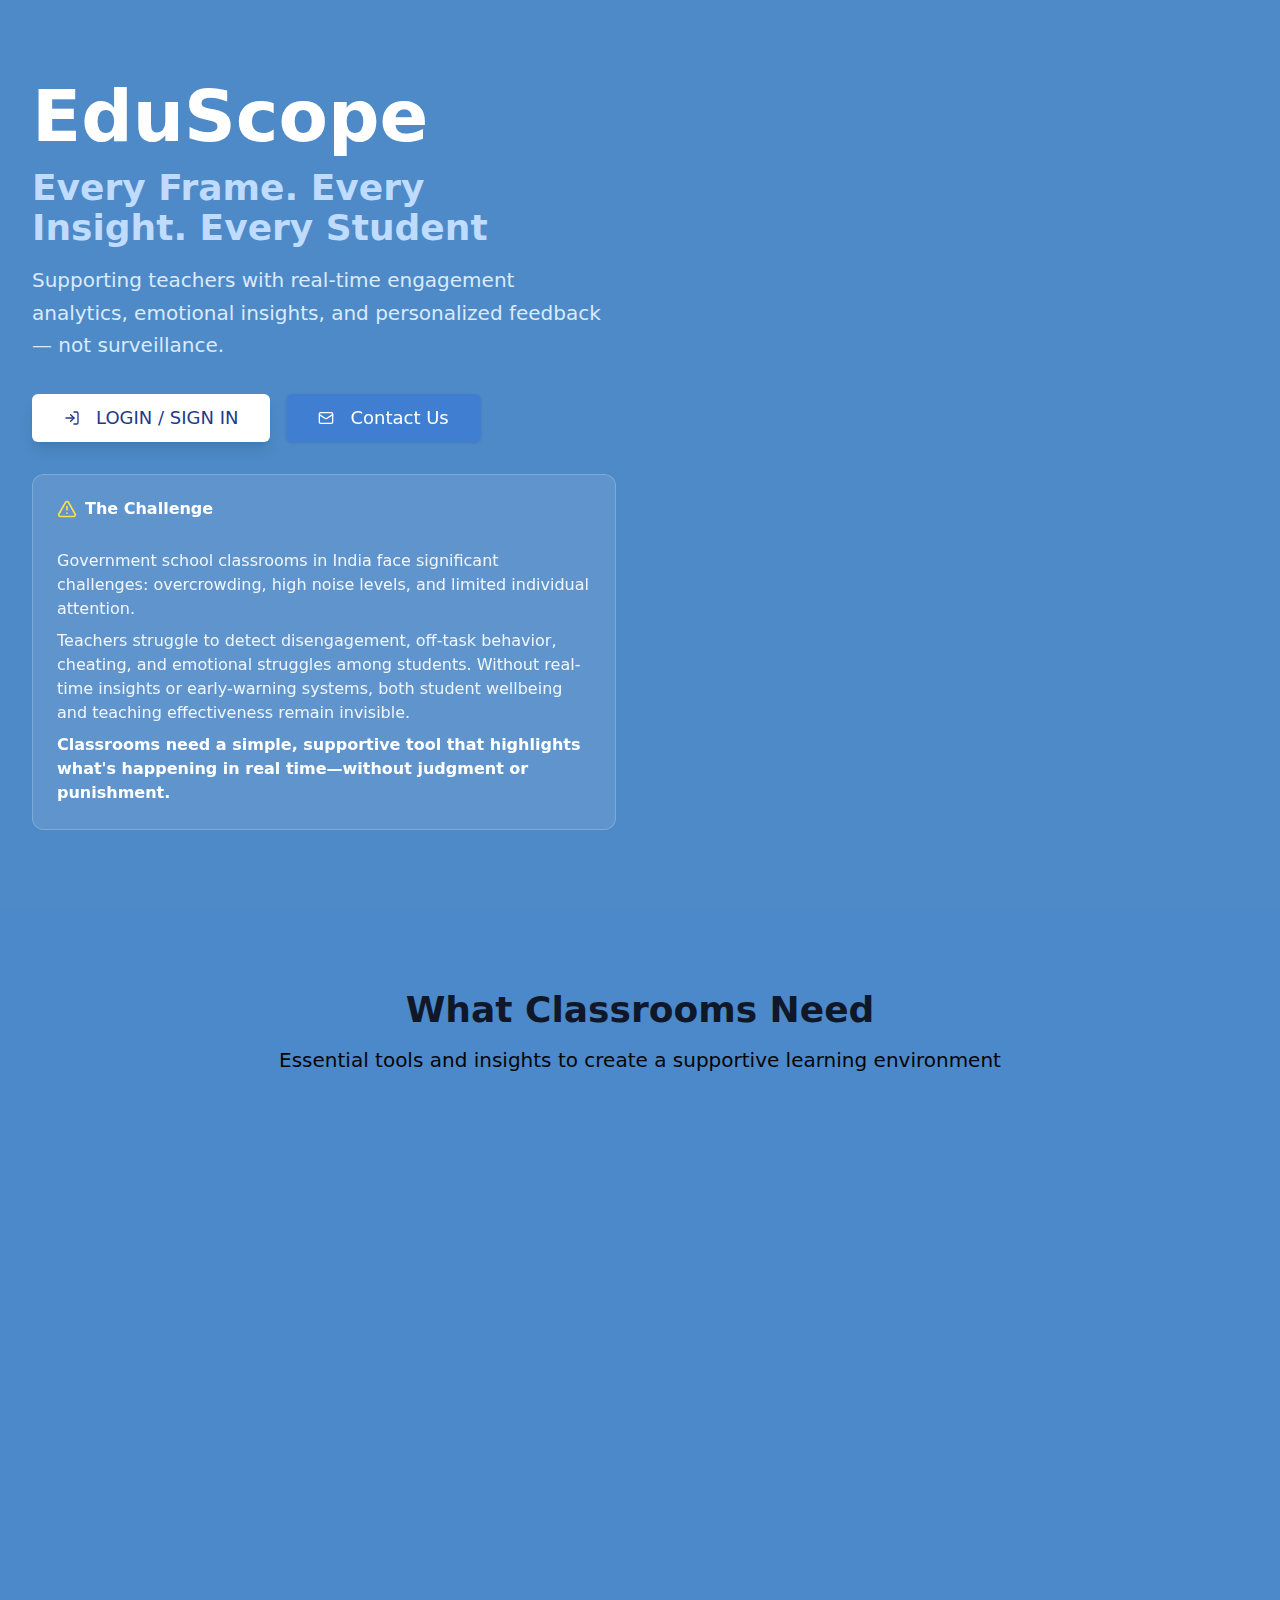
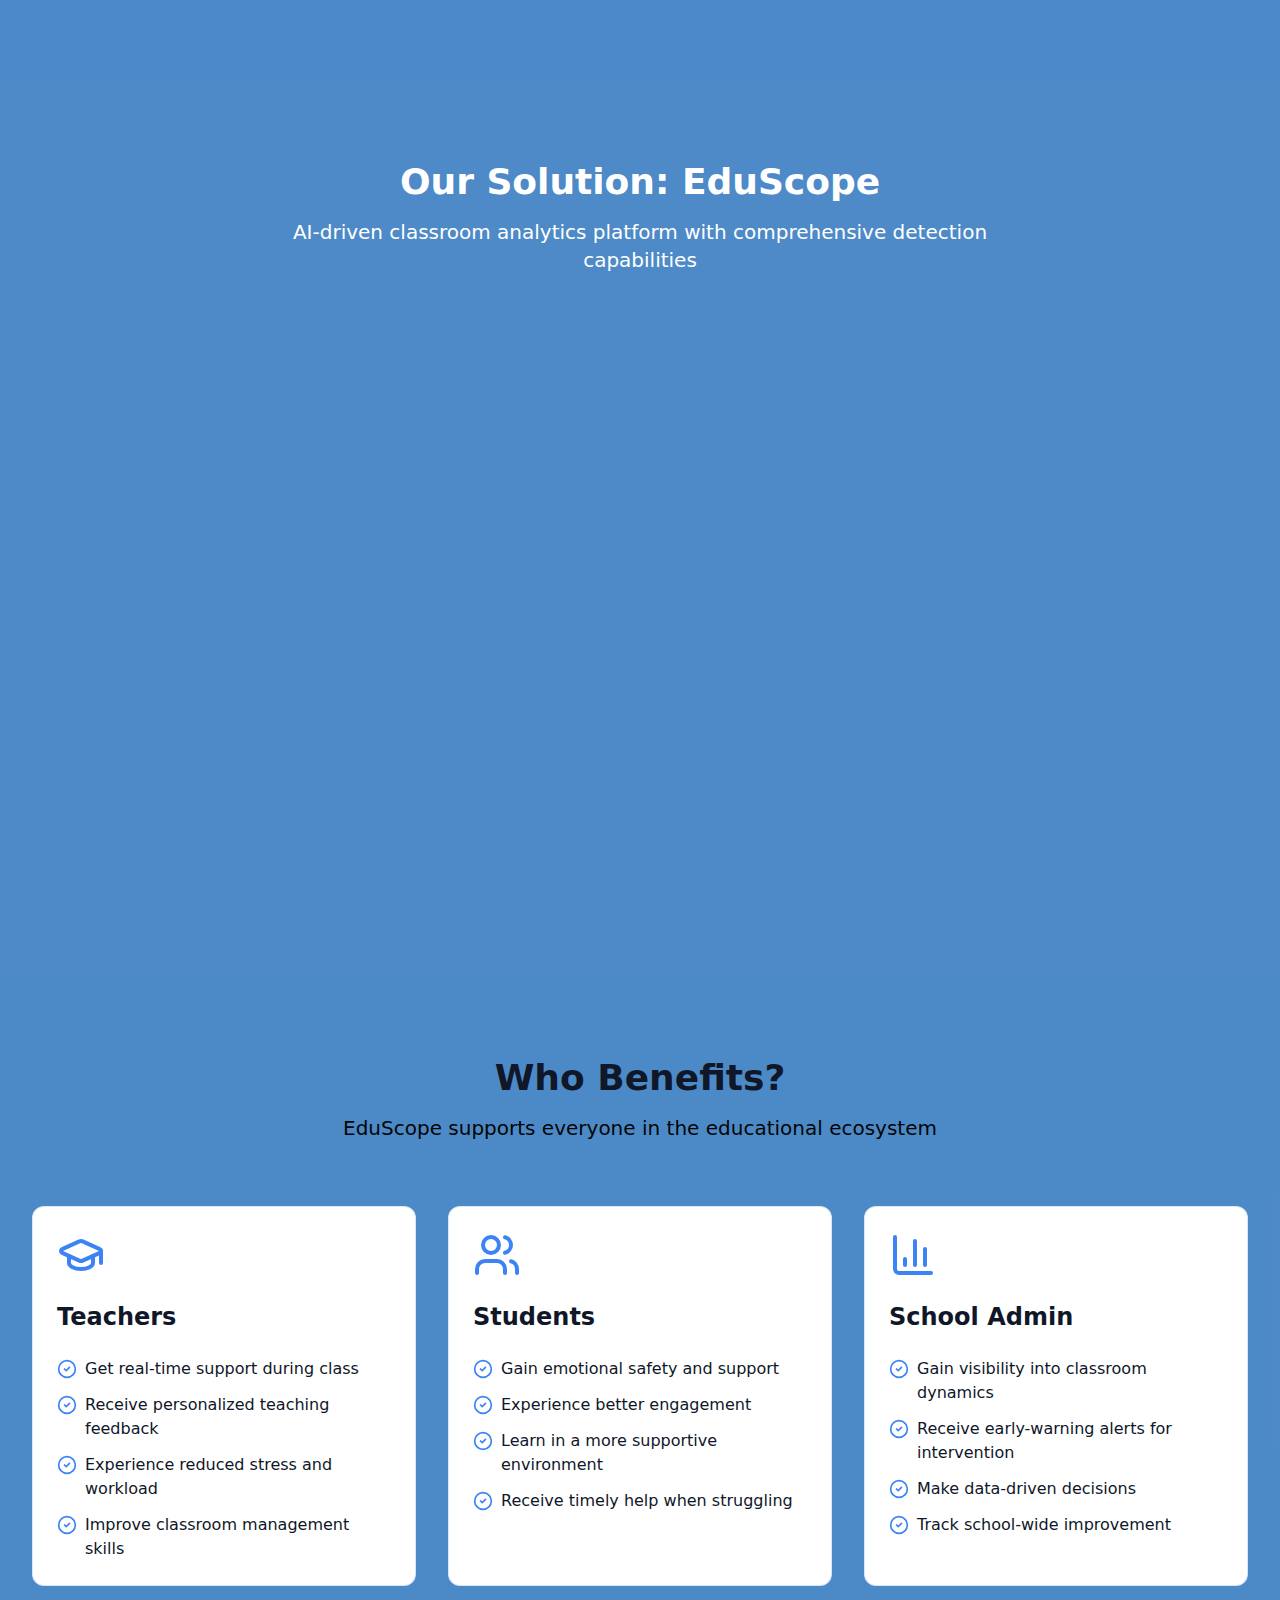
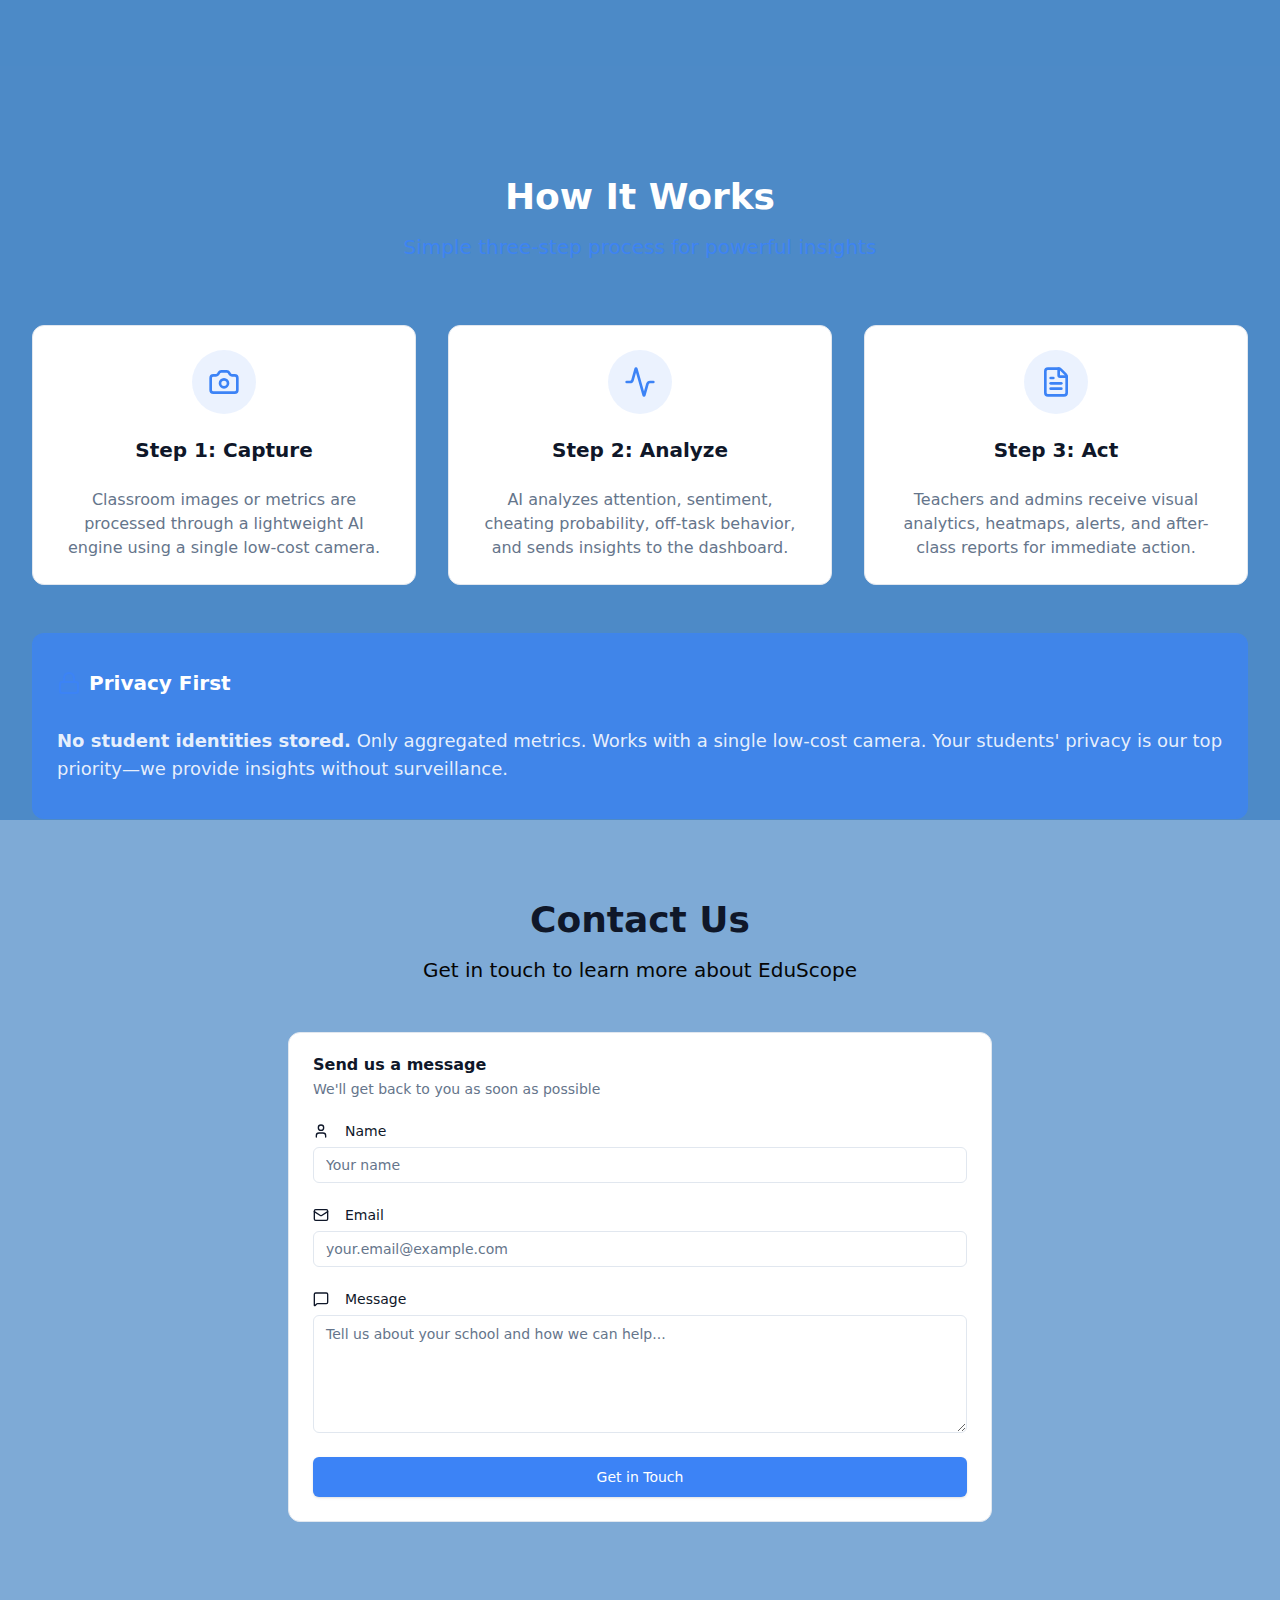
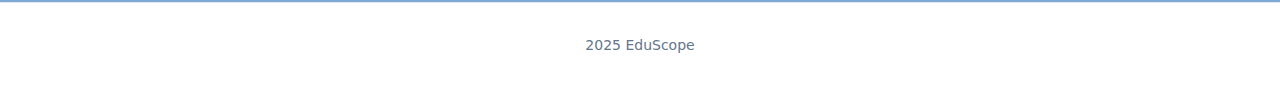
<file: SmartClass Coach.html>
<!DOCTYPE html>
<!-- saved from url=(0037)https://app-7vy038vnfitd.appmedo.com/ -->
<html lang="en"><head><meta http-equiv="Content-Type" content="text/html; charset=UTF-8"><style>body {transition: opacity ease-in 0.2s; } 
body[unresolved] {opacity: 0; display: block; overflow: hidden; position: relative; } 
</style>
    
    <link rel="icon" type="image/svg+xml" href="https://miaoda-edit-image.s3cdn.medo.dev/7vy038vnfitd/IMG-7wlk2r2cf94w.png">
    <meta name="viewport" content="width=375, user-scalable=no, minimal-ui, viewport-fit=cover">
    <title>SmartClass Coach</title>
<meta name="description" content=" Build a modern, responsive landing page for my project called *SmartClass Coach*.The landing page should open with a visually strong *Hero Section*">
<meta name="keywords" content="">
<meta itemprop="image" content="https://miaoda-edit-image.s3cdn.medo.dev/7vy038vnfitd/IMG-7wlk2r2cf94w.png">

<!-- Open Graph 协议 -->
<meta property="og:title" content="SmartClass Coach">
<meta property="og:description" content=" Build a modern, responsive landing page for my project called *SmartClass Coach*.The landing page should open with a visually strong *Hero Section*">
<meta property="og:image" content="https://miaoda-edit-image.s3cdn.medo.dev/7vy038vnfitd/IMG-7wlk2r2cf94w.png">
<meta property="og:url" content="app-7vy038vnfitd.appmedo.com/">
<meta property="og:type" content="website">
<meta property="og:site_name" content="SmartClass Coach">
<meta property="og:locale" content="zh_CN">

<!-- Twitter Card 协议 -->
<meta name="twitter:card" content="summary_large_image">
<meta name="twitter:title" content="SmartClass Coach">
<meta name="twitter:description" content=" Build a modern, responsive landing page for my project called *SmartClass Coach*.The landing page should open with a visually strong *Hero Section*">
<meta name="twitter:image" content="https://miaoda-edit-image.s3cdn.medo.dev/7vy038vnfitd/IMG-7wlk2r2cf94w.png">
<meta name="twitter:url" content="app-7vy038vnfitd.appmedo.com/">
<meta name="twitter:site" content="@MiaodaAI">

<link rel="icon" href="https://miaoda-edit-image.s3cdn.medo.dev/7vy038vnfitd/IMG-7wlk2r2cf94w.png">


    
    <script type="module" crossorigin="" src="./SmartClass Coach_files/index-D9Svr7HH.js.download"></script>
    <link rel="stylesheet" crossorigin="" href="./SmartClass Coach_files/index-Bf4vJCzD.css">
    <script>
              (function () {
                const redirect = new URLSearchParams(location.search).get('redirect');
                if (redirect && redirect !== location.pathname) {
                  history.replaceState(null, '', redirect);
                }
              })();
            </script>
    <link rel="stylesheet" id="fonts-code" href="./SmartClass Coach_files/fonts-code.css">
  <script src="./SmartClass Coach_files/miaoda-external.js.download" async=""></script><style type="text/css">[data-sonner-toaster][dir=ltr],html[dir=ltr]{--toast-icon-margin-start:-3px;--toast-icon-margin-end:4px;--toast-svg-margin-start:-1px;--toast-svg-margin-end:0px;--toast-button-margin-start:auto;--toast-button-margin-end:0;--toast-close-button-start:0;--toast-close-button-end:unset;--toast-close-button-transform:translate(-35%, -35%)}[data-sonner-toaster][dir=rtl],html[dir=rtl]{--toast-icon-margin-start:4px;--toast-icon-margin-end:-3px;--toast-svg-margin-start:0px;--toast-svg-margin-end:-1px;--toast-button-margin-start:0;--toast-button-margin-end:auto;--toast-close-button-start:unset;--toast-close-button-end:0;--toast-close-button-transform:translate(35%, -35%)}[data-sonner-toaster]{position:fixed;width:var(--width);font-family:ui-sans-serif,system-ui,-apple-system,BlinkMacSystemFont,Segoe UI,Roboto,Helvetica Neue,Arial,Noto Sans,sans-serif,Apple Color Emoji,Segoe UI Emoji,Segoe UI Symbol,Noto Color Emoji;--gray1:hsl(0, 0%, 99%);--gray2:hsl(0, 0%, 97.3%);--gray3:hsl(0, 0%, 95.1%);--gray4:hsl(0, 0%, 93%);--gray5:hsl(0, 0%, 90.9%);--gray6:hsl(0, 0%, 88.7%);--gray7:hsl(0, 0%, 85.8%);--gray8:hsl(0, 0%, 78%);--gray9:hsl(0, 0%, 56.1%);--gray10:hsl(0, 0%, 52.3%);--gray11:hsl(0, 0%, 43.5%);--gray12:hsl(0, 0%, 9%);--border-radius:8px;box-sizing:border-box;padding:0;margin:0;list-style:none;outline:0;z-index:999999999;transition:transform .4s ease}@media (hover:none) and (pointer:coarse){[data-sonner-toaster][data-lifted=true]{transform:none}}[data-sonner-toaster][data-x-position=right]{right:var(--offset-right)}[data-sonner-toaster][data-x-position=left]{left:var(--offset-left)}[data-sonner-toaster][data-x-position=center]{left:50%;transform:translateX(-50%)}[data-sonner-toaster][data-y-position=top]{top:var(--offset-top)}[data-sonner-toaster][data-y-position=bottom]{bottom:var(--offset-bottom)}[data-sonner-toast]{--y:translateY(100%);--lift-amount:calc(var(--lift) * var(--gap));z-index:var(--z-index);position:absolute;opacity:0;transform:var(--y);touch-action:none;transition:transform .4s,opacity .4s,height .4s,box-shadow .2s;box-sizing:border-box;outline:0;overflow-wrap:anywhere}[data-sonner-toast][data-styled=true]{padding:16px;background:var(--normal-bg);border:1px solid var(--normal-border);color:var(--normal-text);border-radius:var(--border-radius);box-shadow:0 4px 12px rgba(0,0,0,.1);width:var(--width);font-size:13px;display:flex;align-items:center;gap:6px}[data-sonner-toast]:focus-visible{box-shadow:0 4px 12px rgba(0,0,0,.1),0 0 0 2px rgba(0,0,0,.2)}[data-sonner-toast][data-y-position=top]{top:0;--y:translateY(-100%);--lift:1;--lift-amount:calc(1 * var(--gap))}[data-sonner-toast][data-y-position=bottom]{bottom:0;--y:translateY(100%);--lift:-1;--lift-amount:calc(var(--lift) * var(--gap))}[data-sonner-toast][data-styled=true] [data-description]{font-weight:400;line-height:1.4;color:#3f3f3f}[data-rich-colors=true][data-sonner-toast][data-styled=true] [data-description]{color:inherit}[data-sonner-toaster][data-sonner-theme=dark] [data-description]{color:#e8e8e8}[data-sonner-toast][data-styled=true] [data-title]{font-weight:500;line-height:1.5;color:inherit}[data-sonner-toast][data-styled=true] [data-icon]{display:flex;height:16px;width:16px;position:relative;justify-content:flex-start;align-items:center;flex-shrink:0;margin-left:var(--toast-icon-margin-start);margin-right:var(--toast-icon-margin-end)}[data-sonner-toast][data-promise=true] [data-icon]>svg{opacity:0;transform:scale(.8);transform-origin:center;animation:sonner-fade-in .3s ease forwards}[data-sonner-toast][data-styled=true] [data-icon]>*{flex-shrink:0}[data-sonner-toast][data-styled=true] [data-icon] svg{margin-left:var(--toast-svg-margin-start);margin-right:var(--toast-svg-margin-end)}[data-sonner-toast][data-styled=true] [data-content]{display:flex;flex-direction:column;gap:2px}[data-sonner-toast][data-styled=true] [data-button]{border-radius:4px;padding-left:8px;padding-right:8px;height:24px;font-size:12px;color:var(--normal-bg);background:var(--normal-text);margin-left:var(--toast-button-margin-start);margin-right:var(--toast-button-margin-end);border:none;font-weight:500;cursor:pointer;outline:0;display:flex;align-items:center;flex-shrink:0;transition:opacity .4s,box-shadow .2s}[data-sonner-toast][data-styled=true] [data-button]:focus-visible{box-shadow:0 0 0 2px rgba(0,0,0,.4)}[data-sonner-toast][data-styled=true] [data-button]:first-of-type{margin-left:var(--toast-button-margin-start);margin-right:var(--toast-button-margin-end)}[data-sonner-toast][data-styled=true] [data-cancel]{color:var(--normal-text);background:rgba(0,0,0,.08)}[data-sonner-toaster][data-sonner-theme=dark] [data-sonner-toast][data-styled=true] [data-cancel]{background:rgba(255,255,255,.3)}[data-sonner-toast][data-styled=true] [data-close-button]{position:absolute;left:var(--toast-close-button-start);right:var(--toast-close-button-end);top:0;height:20px;width:20px;display:flex;justify-content:center;align-items:center;padding:0;color:var(--gray12);background:var(--normal-bg);border:1px solid var(--gray4);transform:var(--toast-close-button-transform);border-radius:50%;cursor:pointer;z-index:1;transition:opacity .1s,background .2s,border-color .2s}[data-sonner-toast][data-styled=true] [data-close-button]:focus-visible{box-shadow:0 4px 12px rgba(0,0,0,.1),0 0 0 2px rgba(0,0,0,.2)}[data-sonner-toast][data-styled=true] [data-disabled=true]{cursor:not-allowed}[data-sonner-toast][data-styled=true]:hover [data-close-button]:hover{background:var(--gray2);border-color:var(--gray5)}[data-sonner-toast][data-swiping=true]::before{content:'';position:absolute;left:-100%;right:-100%;height:100%;z-index:-1}[data-sonner-toast][data-y-position=top][data-swiping=true]::before{bottom:50%;transform:scaleY(3) translateY(50%)}[data-sonner-toast][data-y-position=bottom][data-swiping=true]::before{top:50%;transform:scaleY(3) translateY(-50%)}[data-sonner-toast][data-swiping=false][data-removed=true]::before{content:'';position:absolute;inset:0;transform:scaleY(2)}[data-sonner-toast][data-expanded=true]::after{content:'';position:absolute;left:0;height:calc(var(--gap) + 1px);bottom:100%;width:100%}[data-sonner-toast][data-mounted=true]{--y:translateY(0);opacity:1}[data-sonner-toast][data-expanded=false][data-front=false]{--scale:var(--toasts-before) * 0.05 + 1;--y:translateY(calc(var(--lift-amount) * var(--toasts-before))) scale(calc(-1 * var(--scale)));height:var(--front-toast-height)}[data-sonner-toast]>*{transition:opacity .4s}[data-sonner-toast][data-x-position=right]{right:0}[data-sonner-toast][data-x-position=left]{left:0}[data-sonner-toast][data-expanded=false][data-front=false][data-styled=true]>*{opacity:0}[data-sonner-toast][data-visible=false]{opacity:0;pointer-events:none}[data-sonner-toast][data-mounted=true][data-expanded=true]{--y:translateY(calc(var(--lift) * var(--offset)));height:var(--initial-height)}[data-sonner-toast][data-removed=true][data-front=true][data-swipe-out=false]{--y:translateY(calc(var(--lift) * -100%));opacity:0}[data-sonner-toast][data-removed=true][data-front=false][data-swipe-out=false][data-expanded=true]{--y:translateY(calc(var(--lift) * var(--offset) + var(--lift) * -100%));opacity:0}[data-sonner-toast][data-removed=true][data-front=false][data-swipe-out=false][data-expanded=false]{--y:translateY(40%);opacity:0;transition:transform .5s,opacity .2s}[data-sonner-toast][data-removed=true][data-front=false]::before{height:calc(var(--initial-height) + 20%)}[data-sonner-toast][data-swiping=true]{transform:var(--y) translateY(var(--swipe-amount-y,0)) translateX(var(--swipe-amount-x,0));transition:none}[data-sonner-toast][data-swiped=true]{user-select:none}[data-sonner-toast][data-swipe-out=true][data-y-position=bottom],[data-sonner-toast][data-swipe-out=true][data-y-position=top]{animation-duration:.2s;animation-timing-function:ease-out;animation-fill-mode:forwards}[data-sonner-toast][data-swipe-out=true][data-swipe-direction=left]{animation-name:swipe-out-left}[data-sonner-toast][data-swipe-out=true][data-swipe-direction=right]{animation-name:swipe-out-right}[data-sonner-toast][data-swipe-out=true][data-swipe-direction=up]{animation-name:swipe-out-up}[data-sonner-toast][data-swipe-out=true][data-swipe-direction=down]{animation-name:swipe-out-down}@keyframes swipe-out-left{from{transform:var(--y) translateX(var(--swipe-amount-x));opacity:1}to{transform:var(--y) translateX(calc(var(--swipe-amount-x) - 100%));opacity:0}}@keyframes swipe-out-right{from{transform:var(--y) translateX(var(--swipe-amount-x));opacity:1}to{transform:var(--y) translateX(calc(var(--swipe-amount-x) + 100%));opacity:0}}@keyframes swipe-out-up{from{transform:var(--y) translateY(var(--swipe-amount-y));opacity:1}to{transform:var(--y) translateY(calc(var(--swipe-amount-y) - 100%));opacity:0}}@keyframes swipe-out-down{from{transform:var(--y) translateY(var(--swipe-amount-y));opacity:1}to{transform:var(--y) translateY(calc(var(--swipe-amount-y) + 100%));opacity:0}}@media (max-width:600px){[data-sonner-toaster]{position:fixed;right:var(--mobile-offset-right);left:var(--mobile-offset-left);width:100%}[data-sonner-toaster][dir=rtl]{left:calc(var(--mobile-offset-left) * -1)}[data-sonner-toaster] [data-sonner-toast]{left:0;right:0;width:calc(100% - var(--mobile-offset-left) * 2)}[data-sonner-toaster][data-x-position=left]{left:var(--mobile-offset-left)}[data-sonner-toaster][data-y-position=bottom]{bottom:var(--mobile-offset-bottom)}[data-sonner-toaster][data-y-position=top]{top:var(--mobile-offset-top)}[data-sonner-toaster][data-x-position=center]{left:var(--mobile-offset-left);right:var(--mobile-offset-right);transform:none}}[data-sonner-toaster][data-sonner-theme=light]{--normal-bg:#fff;--normal-border:var(--gray4);--normal-text:var(--gray12);--success-bg:hsl(143, 85%, 96%);--success-border:hsl(145, 92%, 87%);--success-text:hsl(140, 100%, 27%);--info-bg:hsl(208, 100%, 97%);--info-border:hsl(221, 91%, 93%);--info-text:hsl(210, 92%, 45%);--warning-bg:hsl(49, 100%, 97%);--warning-border:hsl(49, 91%, 84%);--warning-text:hsl(31, 92%, 45%);--error-bg:hsl(359, 100%, 97%);--error-border:hsl(359, 100%, 94%);--error-text:hsl(360, 100%, 45%)}[data-sonner-toaster][data-sonner-theme=light] [data-sonner-toast][data-invert=true]{--normal-bg:#000;--normal-border:hsl(0, 0%, 20%);--normal-text:var(--gray1)}[data-sonner-toaster][data-sonner-theme=dark] [data-sonner-toast][data-invert=true]{--normal-bg:#fff;--normal-border:var(--gray3);--normal-text:var(--gray12)}[data-sonner-toaster][data-sonner-theme=dark]{--normal-bg:#000;--normal-bg-hover:hsl(0, 0%, 12%);--normal-border:hsl(0, 0%, 20%);--normal-border-hover:hsl(0, 0%, 25%);--normal-text:var(--gray1);--success-bg:hsl(150, 100%, 6%);--success-border:hsl(147, 100%, 12%);--success-text:hsl(150, 86%, 65%);--info-bg:hsl(215, 100%, 6%);--info-border:hsl(223, 43%, 17%);--info-text:hsl(216, 87%, 65%);--warning-bg:hsl(64, 100%, 6%);--warning-border:hsl(60, 100%, 9%);--warning-text:hsl(46, 87%, 65%);--error-bg:hsl(358, 76%, 10%);--error-border:hsl(357, 89%, 16%);--error-text:hsl(358, 100%, 81%)}[data-sonner-toaster][data-sonner-theme=dark] [data-sonner-toast] [data-close-button]{background:var(--normal-bg);border-color:var(--normal-border);color:var(--normal-text)}[data-sonner-toaster][data-sonner-theme=dark] [data-sonner-toast] [data-close-button]:hover{background:var(--normal-bg-hover);border-color:var(--normal-border-hover)}[data-rich-colors=true][data-sonner-toast][data-type=success]{background:var(--success-bg);border-color:var(--success-border);color:var(--success-text)}[data-rich-colors=true][data-sonner-toast][data-type=success] [data-close-button]{background:var(--success-bg);border-color:var(--success-border);color:var(--success-text)}[data-rich-colors=true][data-sonner-toast][data-type=info]{background:var(--info-bg);border-color:var(--info-border);color:var(--info-text)}[data-rich-colors=true][data-sonner-toast][data-type=info] [data-close-button]{background:var(--info-bg);border-color:var(--info-border);color:var(--info-text)}[data-rich-colors=true][data-sonner-toast][data-type=warning]{background:var(--warning-bg);border-color:var(--warning-border);color:var(--warning-text)}[data-rich-colors=true][data-sonner-toast][data-type=warning] [data-close-button]{background:var(--warning-bg);border-color:var(--warning-border);color:var(--warning-text)}[data-rich-colors=true][data-sonner-toast][data-type=error]{background:var(--error-bg);border-color:var(--error-border);color:var(--error-text)}[data-rich-colors=true][data-sonner-toast][data-type=error] [data-close-button]{background:var(--error-bg);border-color:var(--error-border);color:var(--error-text)}.sonner-loading-wrapper{--size:16px;height:var(--size);width:var(--size);position:absolute;inset:0;z-index:10}.sonner-loading-wrapper[data-visible=false]{transform-origin:center;animation:sonner-fade-out .2s ease forwards}.sonner-spinner{position:relative;top:50%;left:50%;height:var(--size);width:var(--size)}.sonner-loading-bar{animation:sonner-spin 1.2s linear infinite;background:var(--gray11);border-radius:6px;height:8%;left:-10%;position:absolute;top:-3.9%;width:24%}.sonner-loading-bar:first-child{animation-delay:-1.2s;transform:rotate(.0001deg) translate(146%)}.sonner-loading-bar:nth-child(2){animation-delay:-1.1s;transform:rotate(30deg) translate(146%)}.sonner-loading-bar:nth-child(3){animation-delay:-1s;transform:rotate(60deg) translate(146%)}.sonner-loading-bar:nth-child(4){animation-delay:-.9s;transform:rotate(90deg) translate(146%)}.sonner-loading-bar:nth-child(5){animation-delay:-.8s;transform:rotate(120deg) translate(146%)}.sonner-loading-bar:nth-child(6){animation-delay:-.7s;transform:rotate(150deg) translate(146%)}.sonner-loading-bar:nth-child(7){animation-delay:-.6s;transform:rotate(180deg) translate(146%)}.sonner-loading-bar:nth-child(8){animation-delay:-.5s;transform:rotate(210deg) translate(146%)}.sonner-loading-bar:nth-child(9){animation-delay:-.4s;transform:rotate(240deg) translate(146%)}.sonner-loading-bar:nth-child(10){animation-delay:-.3s;transform:rotate(270deg) translate(146%)}.sonner-loading-bar:nth-child(11){animation-delay:-.2s;transform:rotate(300deg) translate(146%)}.sonner-loading-bar:nth-child(12){animation-delay:-.1s;transform:rotate(330deg) translate(146%)}@keyframes sonner-fade-in{0%{opacity:0;transform:scale(.8)}100%{opacity:1;transform:scale(1)}}@keyframes sonner-fade-out{0%{opacity:1;transform:scale(1)}100%{opacity:0;transform:scale(.8)}}@keyframes sonner-spin{0%{opacity:1}100%{opacity:.15}}@media (prefers-reduced-motion){.sonner-loading-bar,[data-sonner-toast],[data-sonner-toast]>*{transition:none!important;animation:none!important}}.sonner-loader{position:absolute;top:50%;left:50%;transform:translate(-50%,-50%);transform-origin:center;transition:opacity .2s,transform .2s}.sonner-loader[data-visible=false]{opacity:0;transform:scale(.8) translate(-50%,-50%)}</style><style type="text/css">.md-h5 #md-h5-iframe {
  position: absolute;
  transform: translate(-50%);
  transform-origin: top;
  left: 50%;
  width: 377px;
  border: 1px solid #e5e5e5;
  border-radius: 16px;
  overflow: auto;
}

#md-float-tools .ChatUI-Agent-Chat,
#md-float-tools .ChatUI-Agent-Waker {
  position: fixed;
}

@media (min-width: 768px) {
  .md-h5 #md-h5-iframe {
    top: 25px;
    bottom: 25px;
  }
  .md-h5 #md-float-tools,
  .md-h5 .taro-tabbar__container,
  .md-h5 #root {
    display: none;
  }
  .md-h5 .MobilePreview-Container-QRCode {
    display: block;
  }
}

#md-h5-iframe iframe {
  border: 0;
  width: 100%;
  height: 100%;
  overflow: auto;
}

.MobilePreview {
  width: 100%;
  height: 100%;
}

.MobilePreview-Container-QRCode {
  padding: 12px;
  background: #f2f2f4;
  border-radius: 12px;
  position: absolute;
  top: 50%;
  left: calc(50% - 188.5px - 24px);
  width: 124px;
  transform: translate(-100%, -50%);
  display: flex;
  flex-direction: column;
  align-items: center;
  display: none;
}

.MobilePreview-Container-QRCode #md-qrcode {
  display: block;
  margin: 0;
}

.MobilePreview-Container-QRCode .code-desc {
  margin-bottom: 12px;
  text-align: center;
  font-family: PingFangSC-Regular;
  font-size: 16px;
  color: #091221;
  line-height: 26px;
  font-weight: 400;
}

.MobilePreview-Container-QRCode .qrcode-container {
  padding: 0;
  width: 100px;
}

#md-float-tools .ChatBox-single-input {
  color: #333;
}

.WebPage-Mobile-Scan-QrCode-Container-Runtime-Inject-JS {
  padding: 12px;
  background: #f7f7f9;
  position: absolute;
  top: 50%;
  left: calc(50% - 188.5px - 24px);
  transform: translate(-100%, -50%);
  border-radius: 8px;
  display: flex;
  flex-direction: column;
  align-items: center;
}

.WebPage-Mobile-Scan-QrCode-Container-Runtime-Inject-JS .WebPage-Mobile-Scan-QrCode-Title {
  display: flex;
  align-items: center;
}

.WebPage-Mobile-Scan-QrCode-Container-Runtime-Inject-JS .WebPage-Mobile-Scan-QrCode-Icon {
  width: 24px;
  height: 24px;
  margin-right: 8px;
  background-image: url("[data-uri]");
  background-size: cover;
  background-position: center center;
  background-repeat: no-repeat;
}

.WebPage-Mobile-Scan-QrCode-Container-Runtime-Inject-JS .WebPage-Mobile-Scan-QrCode-Text {
  font-family: PingFang SC;
  font-weight: 400;
  font-size: 16px;
  line-height: 26px;
  letter-spacing: 0px;
  color: #000000;
  white-space: nowrap;
  user-select: none;
}

.WebPage-Mobile-Scan-QrCode-Item-Container {
  min-height: 0;
  padding: 11px;
  background: #fff;
  box-sizing: border-box;
  width: 132px;
  height: 132px;
  border-radius: 8px;
  border: 1px solid #eaeef2;
  margin-top: 9px;
}

.WebPage-Mobile-Scan-QrCode-Item-Container-MiniApp-QrCode-Container {
  width: 132px;
  height: 132px;
  border-radius: 8px;
  border: 1px solid #eaeef2;
  display: flex;
  align-items: center;
  justify-content: center;
  background: #fff;
  margin-top: 12px;
}

.WebPage-Mobile-Scan-QrCode-Item-Container-MiniApp-QrCode {
  width: 120px;
  height: 120px;
  user-drag: none;
  -webkit-user-drag: none;
}</style></head>
  <body class="dark:bg-gray-900">
    <div id="root"><div class="flex flex-col min-h-screen"><main class="flex-grow"><div class="min-h-screen bg-[#4d8ac7ff] bg-none"><section class="relative min-h-screen flex items-center justify-center overflow-hidden bg-inherit bg-cover bg-center bg-no-repeat bg-[url(https://miaoda-edit-image.s3cdn.medo.dev/7vy038vnfitd/IMG-7weshxxjp8u8.png)]" data-href="" style="background-image: url(&quot;https://miaoda-conversation-file.s3cdn.medo.dev/user-7vepyec8cc1s/conv-7vy038vnfitc/20251130/file-7wevrw0235ds.png&quot;); background-size: cover; background-position: center center; background-repeat: no-repeat;"><div class="relative z-10 max-w-7xl mx-auto px-4 sm:px-6 lg:px-8 py-20 bg-[transparent] bg-none"><div class="grid lg:grid-cols-2 gap-12 items-center bg-[transparent] bg-none"><div class="text-white space-y-8"><div class="space-y-4"><h1 class="text-5xl xl:text-7xl font-bold leading-tight">EduScope</h1><h2 class="text-3xl xl:text-4xl font-semibold text-blue-200">Every Frame. Every Insight.&nbsp;Every Student</h2><p class="text-xl text-blue-100 leading-relaxed max-w-2xl">Supporting teachers with real-time engagement analytics, emotional insights, and personalized feedback — not surveillance.</p></div><div class="flex flex-col sm:flex-row gap-4"><button class="inline-flex items-center justify-center gap-2 whitespace-nowrap font-medium focus-visible:outline-none focus-visible:ring-1 focus-visible:ring-ring disabled:pointer-events-none disabled:opacity-50 [&amp;_svg]:pointer-events-none [&amp;_svg]:size-4 [&amp;_svg]:shrink-0 h-10 rounded-md bg-white text-blue-900 hover:bg-blue-50 text-lg px-8 py-6 shadow-lg hover:shadow-xl transition-all"><svg xmlns="http://www.w3.org/2000/svg" width="24" height="24" viewBox="0 0 24 24" fill="none" stroke="currentColor" stroke-width="2" stroke-linecap="round" stroke-linejoin="round" class="lucide lucide-log-in mr-2 h-5 w-5" aria-hidden="true"><path d="m10 17 5-5-5-5"></path><path d="M15 12H3"></path><path d="M15 3h4a2 2 0 0 1 2 2v14a2 2 0 0 1-2 2h-4"></path></svg>LOGIN / SIGN IN</button><button class="inline-flex items-center justify-center gap-2 whitespace-nowrap font-medium transition-colors focus-visible:outline-none focus-visible:ring-1 focus-visible:ring-ring disabled:pointer-events-none disabled:opacity-50 [&amp;_svg]:pointer-events-none [&amp;_svg]:size-4 [&amp;_svg]:shrink-0 shadow h-10 rounded-md bg-blue-600/30 text-white border-white/30 hover:bg-blue-600/50 text-lg px-8 py-6 backdrop-blur-sm"><svg xmlns="http://www.w3.org/2000/svg" width="24" height="24" viewBox="0 0 24 24" fill="none" stroke="currentColor" stroke-width="2" stroke-linecap="round" stroke-linejoin="round" class="lucide lucide-mail mr-2 h-5 w-5" aria-hidden="true"><path d="m22 7-8.991 5.727a2 2 0 0 1-2.009 0L2 7"></path><rect x="2" y="4" width="20" height="16" rx="2"></rect></svg>Contact Us</button></div><div data-slot="card" class="flex flex-col gap-6 rounded-xl border py-6 bg-white/10 backdrop-blur-md border-white/20 text-white"><div data-slot="card-header" class="@container/card-header grid auto-rows-min grid-rows-[auto_auto] items-start gap-1.5 px-6 has-data-[slot=card-action]:grid-cols-[1fr_auto] [.border-b]:pb-6"><div data-slot="card-title" class="leading-none font-semibold text-white flex items-center gap-2"><svg xmlns="http://www.w3.org/2000/svg" width="24" height="24" viewBox="0 0 24 24" fill="none" stroke="currentColor" stroke-width="2" stroke-linecap="round" stroke-linejoin="round" class="lucide lucide-triangle-alert h-5 w-5 text-yellow-300" aria-hidden="true"><path d="m21.73 18-8-14a2 2 0 0 0-3.48 0l-8 14A2 2 0 0 0 4 21h16a2 2 0 0 0 1.73-3"></path><path d="M12 9v4"></path><path d="M12 17h.01"></path></svg>The Challenge</div></div><div data-slot="card-content" class="px-6 text-blue-50 space-y-2"><p>Government school classrooms in India face significant challenges: overcrowding, high noise levels, and limited individual attention.</p><p>Teachers struggle to detect disengagement, off-task behavior, cheating, and emotional struggles among students. Without real-time insights or early-warning systems, both student wellbeing and teaching effectiveness remain invisible.</p><p class="font-semibold text-white">Classrooms need a simple, supportive tool that highlights what's happening in real time—without judgment or punishment.</p></div></div></div><div class="hidden lg:block"></div></div></div></section><section id="needs" class="py-20 bg-[#3c83f614] bg-none"><div class="max-w-7xl mx-auto px-4 sm:px-6 lg:px-8 bg-cover bg-center bg-no-repeat bg-[transparent] bg-none"><div class="text-center mb-16"><h2 class="text-4xl font-bold mb-4">What Classrooms Need</h2><p class="text-xl max-w-3xl mx-auto text-[#050505ff]">Essential tools and insights to create a supportive learning environment</p></div><div class="grid md:grid-cols-2 lg:grid-cols-3 gap-6"><div class="glass-card opacity-0 translate-y-[30px] scale-[0.85] transition-all duration-700 ease-out delay-[0ms] backdrop-blur-md border-2 border-white/20 rounded-xl p-6 shadow-lg hover:shadow-2xl hover:border-white/30 hover:bg-background/50 relative overflow-hidden group bg-[#ffffff33] bg-none animate-out"><div class="absolute inset-0 bg-gradient-to-br from-white/5 to-transparent pointer-events-none"></div><div class="relative z-10"><svg xmlns="http://www.w3.org/2000/svg" width="24" height="24" viewBox="0 0 24 24" fill="none" stroke="currentColor" stroke-width="2" stroke-linecap="round" stroke-linejoin="round" class="lucide lucide-eye h-10 w-10 text-primary mb-4 animate-float" aria-hidden="true"><path d="M2.062 12.348a1 1 0 0 1 0-.696 10.75 10.75 0 0 1 19.876 0 1 1 0 0 1 0 .696 10.75 10.75 0 0 1-19.876 0"></path><circle cx="12" cy="12" r="3"></circle></svg><h3 class="text-xl font-semibold mb-3">Real-time Visibility</h3><p class="text-muted-foreground">Instant insights into engagement, attention levels, and overall class mood to help teachers respond quickly.</p></div></div><div class="glass-card opacity-0 translate-y-[30px] scale-[0.85] transition-all duration-700 ease-out delay-[150ms] bg-background/40 backdrop-blur-md border-2 border-white/20 rounded-xl p-6 shadow-lg hover:shadow-2xl hover:border-white/30 hover:bg-background/50 relative overflow-hidden group animate-out"><div class="absolute inset-0 bg-gradient-to-br from-white/5 to-transparent pointer-events-none"></div><div class="relative z-10"><svg xmlns="http://www.w3.org/2000/svg" width="24" height="24" viewBox="0 0 24 24" fill="none" stroke="currentColor" stroke-width="2" stroke-linecap="round" stroke-linejoin="round" class="lucide lucide-bell h-10 w-10 text-primary mb-4 animate-pulse-slow" aria-hidden="true"><path d="M10.268 21a2 2 0 0 0 3.464 0"></path><path d="M3.262 15.326A1 1 0 0 0 4 17h16a1 1 0 0 0 .74-1.673C19.41 13.956 18 12.499 18 8A6 6 0 0 0 6 8c0 4.499-1.411 5.956-2.738 7.326"></path></svg><h3 class="text-xl font-semibold mb-3">Smart Alerts</h3><p class="text-muted-foreground">Immediate notifications for cheating, off-task behavior, and sudden disengagement patterns.</p></div></div><div class="glass-card opacity-0 translate-y-[30px] scale-[0.85] transition-all duration-700 ease-out delay-[300ms] bg-background/40 backdrop-blur-md border-2 border-white/20 rounded-xl p-6 shadow-lg hover:shadow-2xl hover:border-white/30 hover:bg-background/50 relative overflow-hidden group animate-out"><div class="absolute inset-0 bg-gradient-to-br from-white/5 to-transparent pointer-events-none"></div><div class="relative z-10"><svg xmlns="http://www.w3.org/2000/svg" width="24" height="24" viewBox="0 0 24 24" fill="none" stroke="currentColor" stroke-width="2" stroke-linecap="round" stroke-linejoin="round" class="lucide lucide-heart h-10 w-10 text-primary mb-4 animate-heartbeat" aria-hidden="true"><path d="M2 9.5a5.5 5.5 0 0 1 9.591-3.676.56.56 0 0 0 .818 0A5.49 5.49 0 0 1 22 9.5c0 2.29-1.5 4-3 5.5l-5.492 5.313a2 2 0 0 1-3 .019L5 15c-1.5-1.5-3-3.2-3-5.5"></path></svg><h3 class="text-xl font-semibold mb-3">Emotional Wellbeing</h3><p class="text-muted-foreground">Track emotional sentiment and stress indicators to support student mental health.</p></div></div><div class="glass-card opacity-0 translate-y-[30px] scale-[0.85] transition-all duration-700 ease-out delay-[450ms] bg-background/40 backdrop-blur-md border-2 border-white/20 rounded-xl p-6 shadow-lg hover:shadow-2xl hover:border-white/30 hover:bg-background/50 relative overflow-hidden group animate-out"><div class="absolute inset-0 bg-gradient-to-br from-white/5 to-transparent pointer-events-none"></div><div class="relative z-10"><svg xmlns="http://www.w3.org/2000/svg" width="24" height="24" viewBox="0 0 24 24" fill="none" stroke="currentColor" stroke-width="2" stroke-linecap="round" stroke-linejoin="round" class="lucide lucide-trending-up h-10 w-10 text-primary mb-4 animate-bounce-slow" aria-hidden="true"><path d="M16 7h6v6"></path><path d="m22 7-8.5 8.5-5-5L2 17"></path></svg><h3 class="text-xl font-semibold mb-3">Teaching Effectiveness</h3><p class="text-muted-foreground">Data-driven feedback to help teachers improve their methods and classroom management.</p></div></div><div class="glass-card opacity-0 translate-y-[30px] scale-[0.85] transition-all duration-700 ease-out delay-[600ms] bg-background/40 backdrop-blur-md border-2 border-white/20 rounded-xl p-6 shadow-lg hover:shadow-2xl hover:border-white/30 hover:bg-background/50 relative overflow-hidden group animate-out"><div class="absolute inset-0 bg-gradient-to-br from-white/5 to-transparent pointer-events-none"></div><div class="relative z-10"><svg xmlns="http://www.w3.org/2000/svg" width="24" height="24" viewBox="0 0 24 24" fill="none" stroke="currentColor" stroke-width="2" stroke-linecap="round" stroke-linejoin="round" class="lucide lucide-target h-10 w-10 text-primary mb-4 animate-spin-slow" aria-hidden="true"><circle cx="12" cy="12" r="10"></circle><circle cx="12" cy="12" r="6"></circle><circle cx="12" cy="12" r="2"></circle></svg><h3 class="text-xl font-semibold mb-3">Affordable Solution</h3><p class="text-muted-foreground">Low-cost implementation suitable for government schools with limited budgets.</p></div></div><div class="glass-card opacity-0 translate-y-[30px] scale-[0.85] transition-all duration-700 ease-out delay-[750ms] bg-background/40 backdrop-blur-md border-2 border-white/20 rounded-xl p-6 shadow-lg hover:shadow-2xl hover:border-white/30 hover:bg-background/50 relative overflow-hidden group animate-out"><div class="absolute inset-0 bg-gradient-to-br from-white/5 to-transparent pointer-events-none"></div><div class="relative z-10"><svg xmlns="http://www.w3.org/2000/svg" width="24" height="24" viewBox="0 0 24 24" fill="none" stroke="currentColor" stroke-width="2" stroke-linecap="round" stroke-linejoin="round" class="lucide lucide-shield h-10 w-10 text-primary mb-4 animate-float" aria-hidden="true"><path d="M20 13c0 5-3.5 7.5-7.66 8.95a1 1 0 0 1-.67-.01C7.5 20.5 4 18 4 13V6a1 1 0 0 1 1-1c2 0 4.5-1.2 6.24-2.72a1.17 1.17 0 0 1 1.52 0C14.51 3.81 17 5 19 5a1 1 0 0 1 1 1z"></path></svg><h3 class="text-xl font-semibold mb-3">Privacy First</h3><p class="text-muted-foreground">No face recognition, no identity storage—only aggregated metrics for insights.</p></div></div></div></div></section><section id="solution" class="py-20 bg-inherit bg-cover bg-center bg-no-repeat bg-[url(https://miaoda-edit-image.s3cdn.medo.dev/7vy038vnfitd/IMG-7wf8bi6q6xa8.png)]"><div class="max-w-7xl mx-auto px-4 sm:px-6 lg:px-8"><div class="text-center mb-16"><h2 class="text-4xl font-bold mb-4 text-[#ffffffff]">Our Solution: EduScope</h2><p class="text-xl max-w-3xl mx-auto text-[#ffffffff]">AI-driven classroom analytics platform with comprehensive detection capabilities</p></div><div class="grid lg:grid-cols-2 gap-8 mb-12"><div data-slot="card" class="bg-card text-card-foreground flex flex-col gap-6 rounded-xl border py-6 solution-card opacity-0 translate-y-[40px] transition-all duration-700 ease-out delay-[0ms] border-primary/20 animate-out"><div data-slot="card-header" class="@container/card-header grid auto-rows-min grid-rows-[auto_auto] items-start gap-1.5 px-6 has-data-[slot=card-action]:grid-cols-[1fr_auto] [.border-b]:pb-6"><div data-slot="card-title" class="font-semibold flex items-center gap-2 text-2xl"><svg xmlns="http://www.w3.org/2000/svg" width="24" height="24" viewBox="0 0 24 24" fill="none" stroke="currentColor" stroke-width="2" stroke-linecap="round" stroke-linejoin="round" class="lucide lucide-brain h-6 w-6 text-primary" aria-hidden="true"><path d="M12 18V5"></path><path d="M15 13a4.17 4.17 0 0 1-3-4 4.17 4.17 0 0 1-3 4"></path><path d="M17.598 6.5A3 3 0 1 0 12 5a3 3 0 1 0-5.598 1.5"></path><path d="M17.997 5.125a4 4 0 0 1 2.526 5.77"></path><path d="M18 18a4 4 0 0 0 2-7.464"></path><path d="M19.967 17.483A4 4 0 1 1 12 18a4 4 0 1 1-7.967-.517"></path><path d="M6 18a4 4 0 0 1-2-7.464"></path><path d="M6.003 5.125a4 4 0 0 0-2.526 5.77"></path></svg>AI-Driven Detection</div><div data-slot="card-description" class="text-muted-foreground text-sm">Advanced analytics for comprehensive classroom insights</div></div><div data-slot="card-content" class="px-6 space-y-3"><div class="flex items-start gap-3"><svg xmlns="http://www.w3.org/2000/svg" width="24" height="24" viewBox="0 0 24 24" fill="none" stroke="currentColor" stroke-width="2" stroke-linecap="round" stroke-linejoin="round" class="lucide lucide-circle-check h-5 w-5 text-primary mt-0.5 flex-shrink-0" aria-hidden="true"><circle cx="12" cy="12" r="10"></circle><path d="m9 12 2 2 4-4"></path></svg><div><p class="font-semibold">Attention Levels Monitoring</p><p class="text-sm text-muted-foreground">Track student focus and engagement in real-time</p></div></div><div class="flex items-start gap-3"><svg xmlns="http://www.w3.org/2000/svg" width="24" height="24" viewBox="0 0 24 24" fill="none" stroke="currentColor" stroke-width="2" stroke-linecap="round" stroke-linejoin="round" class="lucide lucide-circle-check h-5 w-5 text-primary mt-0.5 flex-shrink-0" aria-hidden="true"><circle cx="12" cy="12" r="10"></circle><path d="m9 12 2 2 4-4"></path></svg><div><p class="font-semibold">Participation Tracking</p><p class="text-sm text-muted-foreground">Detect hand-raising and active participation</p></div></div><div class="flex items-start gap-3"><svg xmlns="http://www.w3.org/2000/svg" width="24" height="24" viewBox="0 0 24 24" fill="none" stroke="currentColor" stroke-width="2" stroke-linecap="round" stroke-linejoin="round" class="lucide lucide-circle-check h-5 w-5 text-primary mt-0.5 flex-shrink-0" aria-hidden="true"><circle cx="12" cy="12" r="10"></circle><path d="m9 12 2 2 4-4"></path></svg><div><p class="font-semibold">Off-Task Detection</p><p class="text-sm text-muted-foreground">Identify mobile usage, sleeping, drawing, and distractions</p></div></div><div class="flex items-start gap-3"><svg xmlns="http://www.w3.org/2000/svg" width="24" height="24" viewBox="0 0 24 24" fill="none" stroke="currentColor" stroke-width="2" stroke-linecap="round" stroke-linejoin="round" class="lucide lucide-circle-check h-5 w-5 text-primary mt-0.5 flex-shrink-0" aria-hidden="true"><circle cx="12" cy="12" r="10"></circle><path d="m9 12 2 2 4-4"></path></svg><div><p class="font-semibold">Cheating Detection</p><p class="text-sm text-muted-foreground">Spot copying posture, book sharing, and abnormal gaze patterns</p></div></div><div class="flex items-start gap-3"><svg xmlns="http://www.w3.org/2000/svg" width="24" height="24" viewBox="0 0 24 24" fill="none" stroke="currentColor" stroke-width="2" stroke-linecap="round" stroke-linejoin="round" class="lucide lucide-circle-check h-5 w-5 text-primary mt-0.5 flex-shrink-0" aria-hidden="true"><circle cx="12" cy="12" r="10"></circle><path d="m9 12 2 2 4-4"></path></svg><div><p class="font-semibold">Emotional Sentiment Analysis</p><p class="text-sm text-muted-foreground">Monitor class mood and emotional wellbeing indicators</p></div></div><div class="flex items-start gap-3"><svg xmlns="http://www.w3.org/2000/svg" width="24" height="24" viewBox="0 0 24 24" fill="none" stroke="currentColor" stroke-width="2" stroke-linecap="round" stroke-linejoin="round" class="lucide lucide-circle-check h-5 w-5 text-primary mt-0.5 flex-shrink-0" aria-hidden="true"><circle cx="12" cy="12" r="10"></circle><path d="m9 12 2 2 4-4"></path></svg><div><p class="font-semibold">Silent Zones Mapping</p><p class="text-sm text-muted-foreground">Identify disengaged clusters and quiet areas</p></div></div><div class="flex items-start gap-3"><svg xmlns="http://www.w3.org/2000/svg" width="24" height="24" viewBox="0 0 24 24" fill="none" stroke="currentColor" stroke-width="2" stroke-linecap="round" stroke-linejoin="round" class="lucide lucide-circle-check h-5 w-5 text-primary mt-0.5 flex-shrink-0" aria-hidden="true"><circle cx="12" cy="12" r="10"></circle><path d="m9 12 2 2 4-4"></path></svg><div><p class="font-semibold">Teaching Effectiveness Tracking</p><p class="text-sm text-muted-foreground">Measure method effectiveness over time</p></div></div></div></div><div data-slot="card" class="bg-card text-card-foreground flex flex-col gap-6 rounded-xl border py-6 solution-card opacity-0 translate-y-[40px] transition-all duration-700 ease-out delay-[150ms] border-primary/20 animate-out"><div data-slot="card-header" class="@container/card-header grid auto-rows-min grid-rows-[auto_auto] items-start gap-1.5 px-6 has-data-[slot=card-action]:grid-cols-[1fr_auto] [.border-b]:pb-6"><div data-slot="card-title" class="font-semibold flex items-center gap-2 text-2xl"><svg xmlns="http://www.w3.org/2000/svg" width="24" height="24" viewBox="0 0 24 24" fill="none" stroke="currentColor" stroke-width="2" stroke-linecap="round" stroke-linejoin="round" class="lucide lucide-zap h-6 w-6 text-primary" aria-hidden="true"><path d="M4 14a1 1 0 0 1-.78-1.63l9.9-10.2a.5.5 0 0 1 .86.46l-1.92 6.02A1 1 0 0 0 13 10h7a1 1 0 0 1 .78 1.63l-9.9 10.2a.5.5 0 0 1-.86-.46l1.92-6.02A1 1 0 0 0 11 14z"></path></svg>System Features</div><div data-slot="card-description" class="text-muted-foreground text-sm">Comprehensive tools for teachers and administrators</div></div><div data-slot="card-content" class="px-6 space-y-3"><div class="flex items-start gap-3"><svg xmlns="http://www.w3.org/2000/svg" width="24" height="24" viewBox="0 0 24 24" fill="none" stroke="currentColor" stroke-width="2" stroke-linecap="round" stroke-linejoin="round" class="lucide lucide-circle-check h-5 w-5 text-primary mt-0.5 flex-shrink-0" aria-hidden="true"><circle cx="12" cy="12" r="10"></circle><path d="m9 12 2 2 4-4"></path></svg><div><p class="font-semibold">Teacher Dashboard</p><p class="text-sm text-muted-foreground">Real-time analytics and actionable insights</p></div></div><div class="flex items-start gap-3"><svg xmlns="http://www.w3.org/2000/svg" width="24" height="24" viewBox="0 0 24 24" fill="none" stroke="currentColor" stroke-width="2" stroke-linecap="round" stroke-linejoin="round" class="lucide lucide-circle-check h-5 w-5 text-primary mt-0.5 flex-shrink-0" aria-hidden="true"><circle cx="12" cy="12" r="10"></circle><path d="m9 12 2 2 4-4"></path></svg><div><p class="font-semibold">Admin Dashboard</p><p class="text-sm text-muted-foreground">School-level insights and management tools</p></div></div><div class="flex items-start gap-3"><svg xmlns="http://www.w3.org/2000/svg" width="24" height="24" viewBox="0 0 24 24" fill="none" stroke="currentColor" stroke-width="2" stroke-linecap="round" stroke-linejoin="round" class="lucide lucide-circle-check h-5 w-5 text-primary mt-0.5 flex-shrink-0" aria-hidden="true"><circle cx="12" cy="12" r="10"></circle><path d="m9 12 2 2 4-4"></path></svg><div><p class="font-semibold">Real-time Alerts</p><p class="text-sm text-muted-foreground">Immediate notifications for intervention</p></div></div><div class="flex items-start gap-3"><svg xmlns="http://www.w3.org/2000/svg" width="24" height="24" viewBox="0 0 24 24" fill="none" stroke="currentColor" stroke-width="2" stroke-linecap="round" stroke-linejoin="round" class="lucide lucide-circle-check h-5 w-5 text-primary mt-0.5 flex-shrink-0" aria-hidden="true"><circle cx="12" cy="12" r="10"></circle><path d="m9 12 2 2 4-4"></path></svg><div><p class="font-semibold">Teaching Feedback Card</p><p class="text-sm text-muted-foreground">Automated reports after each class</p></div></div><div class="flex items-start gap-3"><svg xmlns="http://www.w3.org/2000/svg" width="24" height="24" viewBox="0 0 24 24" fill="none" stroke="currentColor" stroke-width="2" stroke-linecap="round" stroke-linejoin="round" class="lucide lucide-circle-check h-5 w-5 text-primary mt-0.5 flex-shrink-0" aria-hidden="true"><circle cx="12" cy="12" r="10"></circle><path d="m9 12 2 2 4-4"></path></svg><div><p class="font-semibold">Seating Heatmaps</p><p class="text-sm text-muted-foreground">Visual engagement mapping</p></div></div><div class="flex items-start gap-3"><svg xmlns="http://www.w3.org/2000/svg" width="24" height="24" viewBox="0 0 24 24" fill="none" stroke="currentColor" stroke-width="2" stroke-linecap="round" stroke-linejoin="round" class="lucide lucide-circle-check h-5 w-5 text-primary mt-0.5 flex-shrink-0" aria-hidden="true"><circle cx="12" cy="12" r="10"></circle><path d="m9 12 2 2 4-4"></path></svg><div><p class="font-semibold">Student Mood Survey</p><p class="text-sm text-muted-foreground">Exit-ticket emotional check-ins</p></div></div><div class="flex items-start gap-3"><svg xmlns="http://www.w3.org/2000/svg" width="24" height="24" viewBox="0 0 24 24" fill="none" stroke="currentColor" stroke-width="2" stroke-linecap="round" stroke-linejoin="round" class="lucide lucide-circle-check h-5 w-5 text-primary mt-0.5 flex-shrink-0" aria-hidden="true"><circle cx="12" cy="12" r="10"></circle><path d="m9 12 2 2 4-4"></path></svg><div><p class="font-semibold">Weekly Reports</p><p class="text-sm text-muted-foreground">Early-warning system for intervention</p></div></div></div></div></div></div></section><section id="benefits" class="py-20 bg-[#4d8ac74d] bg-none"><div class="max-w-7xl mx-auto px-4 sm:px-6 lg:px-8"><div class="text-center mb-16"><h2 class="text-4xl font-bold mb-4">Who Benefits?</h2><p class="text-xl max-w-3xl mx-auto text-[#050505ff]">EduScope supports everyone in the educational ecosystem</p></div><div class="grid md:grid-cols-3 gap-8"><div data-slot="card" class="bg-card text-card-foreground flex flex-col gap-6 rounded-xl border py-6 hover:shadow-xl transition-all border-primary/20"><div data-slot="card-header" class="@container/card-header grid auto-rows-min grid-rows-[auto_auto] items-start gap-1.5 px-6 has-data-[slot=card-action]:grid-cols-[1fr_auto] [.border-b]:pb-6"><svg xmlns="http://www.w3.org/2000/svg" width="24" height="24" viewBox="0 0 24 24" fill="none" stroke="currentColor" stroke-width="2" stroke-linecap="round" stroke-linejoin="round" class="lucide lucide-graduation-cap h-12 w-12 text-primary mb-4" aria-hidden="true"><path d="M21.42 10.922a1 1 0 0 0-.019-1.838L12.83 5.18a2 2 0 0 0-1.66 0L2.6 9.08a1 1 0 0 0 0 1.832l8.57 3.908a2 2 0 0 0 1.66 0z"></path><path d="M22 10v6"></path><path d="M6 12.5V16a6 3 0 0 0 12 0v-3.5"></path></svg><div data-slot="card-title" class="font-semibold text-2xl">Teachers</div></div><div data-slot="card-content" class="px-6 space-y-3"><div class="flex items-start gap-2"><svg xmlns="http://www.w3.org/2000/svg" width="24" height="24" viewBox="0 0 24 24" fill="none" stroke="currentColor" stroke-width="2" stroke-linecap="round" stroke-linejoin="round" class="lucide lucide-circle-check h-5 w-5 text-primary mt-0.5 flex-shrink-0" aria-hidden="true"><circle cx="12" cy="12" r="10"></circle><path d="m9 12 2 2 4-4"></path></svg><p>Get real-time support during class</p></div><div class="flex items-start gap-2"><svg xmlns="http://www.w3.org/2000/svg" width="24" height="24" viewBox="0 0 24 24" fill="none" stroke="currentColor" stroke-width="2" stroke-linecap="round" stroke-linejoin="round" class="lucide lucide-circle-check h-5 w-5 text-primary mt-0.5 flex-shrink-0" aria-hidden="true"><circle cx="12" cy="12" r="10"></circle><path d="m9 12 2 2 4-4"></path></svg><p>Receive personalized teaching feedback</p></div><div class="flex items-start gap-2"><svg xmlns="http://www.w3.org/2000/svg" width="24" height="24" viewBox="0 0 24 24" fill="none" stroke="currentColor" stroke-width="2" stroke-linecap="round" stroke-linejoin="round" class="lucide lucide-circle-check h-5 w-5 text-primary mt-0.5 flex-shrink-0" aria-hidden="true"><circle cx="12" cy="12" r="10"></circle><path d="m9 12 2 2 4-4"></path></svg><p>Experience reduced stress and workload</p></div><div class="flex items-start gap-2"><svg xmlns="http://www.w3.org/2000/svg" width="24" height="24" viewBox="0 0 24 24" fill="none" stroke="currentColor" stroke-width="2" stroke-linecap="round" stroke-linejoin="round" class="lucide lucide-circle-check h-5 w-5 text-primary mt-0.5 flex-shrink-0" aria-hidden="true"><circle cx="12" cy="12" r="10"></circle><path d="m9 12 2 2 4-4"></path></svg><p>Improve classroom management skills</p></div></div></div><div data-slot="card" class="bg-card text-card-foreground flex flex-col gap-6 rounded-xl border py-6 hover:shadow-xl transition-all border-primary/20"><div data-slot="card-header" class="@container/card-header grid auto-rows-min grid-rows-[auto_auto] items-start gap-1.5 px-6 has-data-[slot=card-action]:grid-cols-[1fr_auto] [.border-b]:pb-6"><svg xmlns="http://www.w3.org/2000/svg" width="24" height="24" viewBox="0 0 24 24" fill="none" stroke="currentColor" stroke-width="2" stroke-linecap="round" stroke-linejoin="round" class="lucide lucide-users h-12 w-12 text-primary mb-4" aria-hidden="true"><path d="M16 21v-2a4 4 0 0 0-4-4H6a4 4 0 0 0-4 4v2"></path><path d="M16 3.128a4 4 0 0 1 0 7.744"></path><path d="M22 21v-2a4 4 0 0 0-3-3.87"></path><circle cx="9" cy="7" r="4"></circle></svg><div data-slot="card-title" class="font-semibold text-2xl">Students</div></div><div data-slot="card-content" class="px-6 space-y-3"><div class="flex items-start gap-2"><svg xmlns="http://www.w3.org/2000/svg" width="24" height="24" viewBox="0 0 24 24" fill="none" stroke="currentColor" stroke-width="2" stroke-linecap="round" stroke-linejoin="round" class="lucide lucide-circle-check h-5 w-5 text-primary mt-0.5 flex-shrink-0" aria-hidden="true"><circle cx="12" cy="12" r="10"></circle><path d="m9 12 2 2 4-4"></path></svg><p>Gain emotional safety and support</p></div><div class="flex items-start gap-2"><svg xmlns="http://www.w3.org/2000/svg" width="24" height="24" viewBox="0 0 24 24" fill="none" stroke="currentColor" stroke-width="2" stroke-linecap="round" stroke-linejoin="round" class="lucide lucide-circle-check h-5 w-5 text-primary mt-0.5 flex-shrink-0" aria-hidden="true"><circle cx="12" cy="12" r="10"></circle><path d="m9 12 2 2 4-4"></path></svg><p>Experience better engagement</p></div><div class="flex items-start gap-2"><svg xmlns="http://www.w3.org/2000/svg" width="24" height="24" viewBox="0 0 24 24" fill="none" stroke="currentColor" stroke-width="2" stroke-linecap="round" stroke-linejoin="round" class="lucide lucide-circle-check h-5 w-5 text-primary mt-0.5 flex-shrink-0" aria-hidden="true"><circle cx="12" cy="12" r="10"></circle><path d="m9 12 2 2 4-4"></path></svg><p>Learn in a more supportive environment</p></div><div class="flex items-start gap-2"><svg xmlns="http://www.w3.org/2000/svg" width="24" height="24" viewBox="0 0 24 24" fill="none" stroke="currentColor" stroke-width="2" stroke-linecap="round" stroke-linejoin="round" class="lucide lucide-circle-check h-5 w-5 text-primary mt-0.5 flex-shrink-0" aria-hidden="true"><circle cx="12" cy="12" r="10"></circle><path d="m9 12 2 2 4-4"></path></svg><p>Receive timely help when struggling</p></div></div></div><div data-slot="card" class="bg-card text-card-foreground flex flex-col gap-6 rounded-xl border py-6 hover:shadow-xl transition-all border-primary/20"><div data-slot="card-header" class="@container/card-header grid auto-rows-min grid-rows-[auto_auto] items-start gap-1.5 px-6 has-data-[slot=card-action]:grid-cols-[1fr_auto] [.border-b]:pb-6"><svg xmlns="http://www.w3.org/2000/svg" width="24" height="24" viewBox="0 0 24 24" fill="none" stroke="currentColor" stroke-width="2" stroke-linecap="round" stroke-linejoin="round" class="lucide lucide-chart-column h-12 w-12 text-primary mb-4" aria-hidden="true"><path d="M3 3v16a2 2 0 0 0 2 2h16"></path><path d="M18 17V9"></path><path d="M13 17V5"></path><path d="M8 17v-3"></path></svg><div data-slot="card-title" class="font-semibold text-2xl">School Admin</div></div><div data-slot="card-content" class="px-6 space-y-3"><div class="flex items-start gap-2"><svg xmlns="http://www.w3.org/2000/svg" width="24" height="24" viewBox="0 0 24 24" fill="none" stroke="currentColor" stroke-width="2" stroke-linecap="round" stroke-linejoin="round" class="lucide lucide-circle-check h-5 w-5 text-primary mt-0.5 flex-shrink-0" aria-hidden="true"><circle cx="12" cy="12" r="10"></circle><path d="m9 12 2 2 4-4"></path></svg><p>Gain visibility into classroom dynamics</p></div><div class="flex items-start gap-2"><svg xmlns="http://www.w3.org/2000/svg" width="24" height="24" viewBox="0 0 24 24" fill="none" stroke="currentColor" stroke-width="2" stroke-linecap="round" stroke-linejoin="round" class="lucide lucide-circle-check h-5 w-5 text-primary mt-0.5 flex-shrink-0" aria-hidden="true"><circle cx="12" cy="12" r="10"></circle><path d="m9 12 2 2 4-4"></path></svg><p>Receive early-warning alerts for intervention</p></div><div class="flex items-start gap-2"><svg xmlns="http://www.w3.org/2000/svg" width="24" height="24" viewBox="0 0 24 24" fill="none" stroke="currentColor" stroke-width="2" stroke-linecap="round" stroke-linejoin="round" class="lucide lucide-circle-check h-5 w-5 text-primary mt-0.5 flex-shrink-0" aria-hidden="true"><circle cx="12" cy="12" r="10"></circle><path d="m9 12 2 2 4-4"></path></svg><p>Make data-driven decisions</p></div><div class="flex items-start gap-2"><svg xmlns="http://www.w3.org/2000/svg" width="24" height="24" viewBox="0 0 24 24" fill="none" stroke="currentColor" stroke-width="2" stroke-linecap="round" stroke-linejoin="round" class="lucide lucide-circle-check h-5 w-5 text-primary mt-0.5 flex-shrink-0" aria-hidden="true"><circle cx="12" cy="12" r="10"></circle><path d="m9 12 2 2 4-4"></path></svg><p>Track school-wide improvement</p></div></div></div></div></div></section><section id="how-it-works" class="border-primary/20 bg-inherit bg-cover bg-center bg-no-repeat bg-[url(https://miaoda-edit-image.s3cdn.medo.dev/7vy038vnfitd/IMG-7wfbwevf3sw0.png)]"><div class="max-w-7xl mx-auto px-4 sm:px-6 lg:px-8"><div class="text-center mb-16"><h2 class="text-4xl font-bold mb-4 mt-[111px] text-[#ffffffff]">How It Works</h2><p class="text-xl max-w-3xl mx-auto text-[#3c83f6f2]">Simple three-step process for powerful insights</p></div><div class="grid md:grid-cols-3 gap-8 mb-12"><div data-slot="card" class="bg-card text-card-foreground flex flex-col gap-6 rounded-xl border py-6 text-center hover:shadow-lg transition-shadow"><div data-slot="card-header" class="@container/card-header grid auto-rows-min grid-rows-[auto_auto] items-start gap-1.5 px-6 has-data-[slot=card-action]:grid-cols-[1fr_auto] [.border-b]:pb-6"><div class="mx-auto w-16 h-16 bg-primary/10 rounded-full flex items-center justify-center mb-4"><svg xmlns="http://www.w3.org/2000/svg" width="24" height="24" viewBox="0 0 24 24" fill="none" stroke="currentColor" stroke-width="2" stroke-linecap="round" stroke-linejoin="round" class="lucide lucide-camera h-8 w-8 text-primary" aria-hidden="true"><path d="M13.997 4a2 2 0 0 1 1.76 1.05l.486.9A2 2 0 0 0 18.003 7H20a2 2 0 0 1 2 2v9a2 2 0 0 1-2 2H4a2 2 0 0 1-2-2V9a2 2 0 0 1 2-2h1.997a2 2 0 0 0 1.759-1.048l.489-.904A2 2 0 0 1 10.004 4z"></path><circle cx="12" cy="13" r="3"></circle></svg></div><div data-slot="card-title" class="font-semibold text-xl">Step 1: Capture</div></div><div data-slot="card-content" class="px-6"><p class="text-muted-foreground">Classroom images or metrics are processed through a lightweight AI engine using a single low-cost camera.</p></div></div><div data-slot="card" class="bg-card text-card-foreground flex flex-col gap-6 rounded-xl border py-6 text-center hover:shadow-lg transition-shadow"><div data-slot="card-header" class="@container/card-header grid auto-rows-min grid-rows-[auto_auto] items-start gap-1.5 px-6 has-data-[slot=card-action]:grid-cols-[1fr_auto] [.border-b]:pb-6"><div class="mx-auto w-16 h-16 bg-primary/10 rounded-full flex items-center justify-center mb-4"><svg xmlns="http://www.w3.org/2000/svg" width="24" height="24" viewBox="0 0 24 24" fill="none" stroke="currentColor" stroke-width="2" stroke-linecap="round" stroke-linejoin="round" class="lucide lucide-activity h-8 w-8 text-primary" aria-hidden="true"><path d="M22 12h-2.48a2 2 0 0 0-1.93 1.46l-2.35 8.36a.25.25 0 0 1-.48 0L9.24 2.18a.25.25 0 0 0-.48 0l-2.35 8.36A2 2 0 0 1 4.49 12H2"></path></svg></div><div data-slot="card-title" class="font-semibold text-xl">Step 2: Analyze</div></div><div data-slot="card-content" class="px-6"><p class="text-muted-foreground">AI analyzes attention, sentiment, cheating probability, off-task behavior, and sends insights to the dashboard.</p></div></div><div data-slot="card" class="bg-card text-card-foreground flex flex-col gap-6 rounded-xl border py-6 text-center hover:shadow-lg transition-shadow"><div data-slot="card-header" class="@container/card-header grid auto-rows-min grid-rows-[auto_auto] items-start gap-1.5 px-6 has-data-[slot=card-action]:grid-cols-[1fr_auto] [.border-b]:pb-6"><div class="mx-auto w-16 h-16 bg-primary/10 rounded-full flex items-center justify-center mb-4"><svg xmlns="http://www.w3.org/2000/svg" width="24" height="24" viewBox="0 0 24 24" fill="none" stroke="currentColor" stroke-width="2" stroke-linecap="round" stroke-linejoin="round" class="lucide lucide-file-text h-8 w-8 text-primary" aria-hidden="true"><path d="M6 22a2 2 0 0 1-2-2V4a2 2 0 0 1 2-2h8a2.4 2.4 0 0 1 1.704.706l3.588 3.588A2.4 2.4 0 0 1 20 8v12a2 2 0 0 1-2 2z"></path><path d="M14 2v5a1 1 0 0 0 1 1h5"></path><path d="M10 9H8"></path><path d="M16 13H8"></path><path d="M16 17H8"></path></svg></div><div data-slot="card-title" class="font-semibold text-xl">Step 3: Act</div></div><div data-slot="card-content" class="px-6"><p class="text-muted-foreground">Teachers and admins receive visual analytics, heatmaps, alerts, and after-class reports for immediate action.</p></div></div></div><div data-slot="card" class="text-card-foreground flex flex-col gap-6 rounded-xl border py-6 border-primary/20 bg-[#3c83f6b8] bg-none mb-[1px] mt-[0px]"><div data-slot="card-header" class="@container/card-header grid auto-rows-min grid-rows-[auto_auto] items-start gap-1.5 px-6 has-data-[slot=card-action]:grid-cols-[1fr_auto] [.border-b]:pb-6"><div data-slot="card-title" class="font-semibold flex items-center gap-2 text-xl text-[#ffffffff] mb-[0px] mt-[11px]"><svg xmlns="http://www.w3.org/2000/svg" width="24" height="24" viewBox="0 0 24 24" fill="none" stroke="currentColor" stroke-width="2" stroke-linecap="round" stroke-linejoin="round" class="lucide lucide-lock h-6 w-6 text-primary" aria-hidden="true"><rect width="18" height="11" x="3" y="11" rx="2" ry="2"></rect><path d="M7 11V7a5 5 0 0 1 10 0v4"></path></svg>Privacy First</div></div><div data-slot="card-content" class="px-6"><p class="text-lg text-[#ffffffe0] mb-[11px]"><strong>No student identities stored.</strong> Only aggregated metrics. Works with a single low-cost camera. Your students' privacy is our top priority—we provide insights without surveillance.</p></div></div></div></section><section id="contact" class="py-20 bg-muted/30"><div class="max-w-3xl mx-auto px-4 sm:px-6 lg:px-8"><div class="text-center mb-12"><h2 class="text-4xl font-bold mb-4">Contact Us</h2><p class="text-xl text-[#050505ff]">Get in touch to learn more about EduScope</p></div><div data-slot="card" class="bg-card text-card-foreground flex flex-col gap-6 rounded-xl border py-6"><div data-slot="card-header" class="@container/card-header grid auto-rows-min grid-rows-[auto_auto] items-start gap-1.5 px-6 has-data-[slot=card-action]:grid-cols-[1fr_auto] [.border-b]:pb-6"><div data-slot="card-title" class="leading-none font-semibold">Send us a message</div><div data-slot="card-description" class="text-muted-foreground text-sm">We'll get back to you as soon as possible</div></div><div data-slot="card-content" class="px-6"><form class="space-y-6"><div class="space-y-2"><label data-slot="label" class="flex items-center gap-2 text-sm leading-none font-medium select-none group-data-[disabled=true]:pointer-events-none group-data-[disabled=true]:opacity-50 peer-disabled:cursor-not-allowed peer-disabled:opacity-50" for="name"><svg xmlns="http://www.w3.org/2000/svg" width="24" height="24" viewBox="0 0 24 24" fill="none" stroke="currentColor" stroke-width="2" stroke-linecap="round" stroke-linejoin="round" class="lucide lucide-user inline h-4 w-4 mr-2" aria-hidden="true"><path d="M19 21v-2a4 4 0 0 0-4-4H9a4 4 0 0 0-4 4v2"></path><circle cx="12" cy="7" r="4"></circle></svg>Name</label><input data-slot="input" class="file:text-foreground placeholder:text-muted-foreground selection:bg-primary selection:text-primary-foreground dark:bg-input/30 border-input flex h-9 w-full min-w-0 rounded-md border bg-transparent px-3 py-1 text-base shadow-xs transition-[color,box-shadow] outline-none file:inline-flex file:h-7 file:border-0 file:bg-transparent file:text-sm file:font-medium disabled:pointer-events-none disabled:cursor-not-allowed disabled:opacity-50 md:text-sm focus-visible:border-ring focus-visible:ring-ring/50 focus-visible:ring-[3px] aria-invalid:ring-destructive/20 dark:aria-invalid:ring-destructive/40 aria-invalid:border-destructive" id="name" placeholder="Your name" required="" value=""></div><div class="space-y-2"><label data-slot="label" class="flex items-center gap-2 text-sm leading-none font-medium select-none group-data-[disabled=true]:pointer-events-none group-data-[disabled=true]:opacity-50 peer-disabled:cursor-not-allowed peer-disabled:opacity-50" for="email"><svg xmlns="http://www.w3.org/2000/svg" width="24" height="24" viewBox="0 0 24 24" fill="none" stroke="currentColor" stroke-width="2" stroke-linecap="round" stroke-linejoin="round" class="lucide lucide-mail inline h-4 w-4 mr-2" aria-hidden="true"><path d="m22 7-8.991 5.727a2 2 0 0 1-2.009 0L2 7"></path><rect x="2" y="4" width="20" height="16" rx="2"></rect></svg>Email</label><input type="email" data-slot="input" class="file:text-foreground placeholder:text-muted-foreground selection:bg-primary selection:text-primary-foreground dark:bg-input/30 border-input flex h-9 w-full min-w-0 rounded-md border bg-transparent px-3 py-1 text-base shadow-xs transition-[color,box-shadow] outline-none file:inline-flex file:h-7 file:border-0 file:bg-transparent file:text-sm file:font-medium disabled:pointer-events-none disabled:cursor-not-allowed disabled:opacity-50 md:text-sm focus-visible:border-ring focus-visible:ring-ring/50 focus-visible:ring-[3px] aria-invalid:ring-destructive/20 dark:aria-invalid:ring-destructive/40 aria-invalid:border-destructive" id="email" placeholder="your.email@example.com" required="" value=""></div><div class="space-y-2"><label data-slot="label" class="flex items-center gap-2 text-sm leading-none font-medium select-none group-data-[disabled=true]:pointer-events-none group-data-[disabled=true]:opacity-50 peer-disabled:cursor-not-allowed peer-disabled:opacity-50" for="message"><svg xmlns="http://www.w3.org/2000/svg" width="24" height="24" viewBox="0 0 24 24" fill="none" stroke="currentColor" stroke-width="2" stroke-linecap="round" stroke-linejoin="round" class="lucide lucide-message-square inline h-4 w-4 mr-2" aria-hidden="true"><path d="M22 17a2 2 0 0 1-2 2H6.828a2 2 0 0 0-1.414.586l-2.202 2.202A.71.71 0 0 1 2 21.286V5a2 2 0 0 1 2-2h16a2 2 0 0 1 2 2z"></path></svg>Message</label><textarea data-slot="textarea" class="border-input placeholder:text-muted-foreground focus-visible:border-ring focus-visible:ring-ring/50 aria-invalid:ring-destructive/20 dark:aria-invalid:ring-destructive/40 aria-invalid:border-destructive dark:bg-input/30 flex field-sizing-content min-h-16 w-full rounded-md border bg-transparent px-3 py-2 text-base shadow-xs transition-[color,box-shadow] outline-none focus-visible:ring-[3px] disabled:cursor-not-allowed disabled:opacity-50 md:text-sm" id="message" placeholder="Tell us about your school and how we can help..." rows="5" required=""></textarea></div><button class="inline-flex items-center justify-center gap-2 whitespace-nowrap text-sm font-medium transition-colors focus-visible:outline-none focus-visible:ring-1 focus-visible:ring-ring disabled:pointer-events-none disabled:opacity-50 [&amp;_svg]:pointer-events-none [&amp;_svg]:size-4 [&amp;_svg]:shrink-0 bg-primary text-primary-foreground shadow hover:bg-primary/90 h-10 rounded-md px-8 w-full" type="submit">Get in Touch</button></form></div></div></div></section><footer class="bg-card border-t py-8"><div class="max-w-7xl mx-auto px-4 sm:px-6 lg:px-8"><div class="text-center text-muted-foreground"><p class="text-sm">2025 EduScope</p></div></div></footer></div></main></div><div role="region" aria-label="Notifications (F8)" tabindex="-1" style="pointer-events: none;"><ol tabindex="-1" class="fixed top-0 z-[100] flex max-h-screen w-full flex-col-reverse p-4 sm:bottom-0 sm:right-0 sm:top-auto sm:flex-col md:max-w-[420px]"></ol></div></div>
    <script id="md-click">
              window.mdClick = e => {
                const target = e.target;
                const {href, target: linkTarget} = target.dataset;
                const appType = 'web';
                const isBlank = linkTarget === '_blank';

                if (!href) return;

                e.stopPropagation();
                e.preventDefault();

                // 外部链接或新窗口打开
                if (isBlank || href.startsWith('http')) {
                  let finalHref = href;
                  if (appType === 'miniapp' && !href.startsWith('http')) {
                    finalHref = window.location.href.split('#')[0] + '#/' + href;
                  }
                  window.open(finalHref, linkTarget || '_self');
                  return;
                }

                // 内部路由跳转
                const finalHref = href.startsWith('/') ? href : '/' + href;
                if (appType === 'miniapp') {
                  window.location.hash = finalHref;
                  window.dispatchEvent(new HashChangeEvent('hashchange'));
                } else {
                  window.history.pushState({}, '', finalHref);
                  window.dispatchEvent(new Event('popstate'));
                }
              };
              document.addEventListener('click', window.mdClick, true);
            </script>
    <script id="iframe-onerror-catcher">
              const observer = new PerformanceObserver((list) => {
                list.getEntries().forEach((entry) => {
                  if (entry.initiatorType === 'script' && entry.responseStatus >= 400) {
                    window.parent.postMessage({
                      type: "RESOURCE_LOAD_ERROR",
                      name: entry.name,
                      status: entry.responseStatus
                    }, "*");
                    console.warn('[iframe-error] Resource failed:', entry.name, entry.responseStatus);
                  }
                });
              });
              observer.observe({ type: 'resource', buffered: true });
            </script>
  <script>
  (function () {
    const script = document.createElement('script');
    script.src = 'https://miaoda-resource-static.s3cdn.medo.dev/runtime-inject/domain-static/online/1.0.37.1/static/miaoda-external.js?tm=' + new Date().getTime();
    script.async = true;
    script.onload = function () {
      window.miaoda.init({
        appId: 'app-7vy038vnfitd',
        type: 'WEB',
        share: {
            title: "SmartClass Coach",
            desc: " Build a modern, responsive landing page for my project called *SmartClass Coach*.The landing page should open with a visually strong *Hero Section*",
            image: "https://miaoda-screenshot-img.s3cdn.medo.dev/preview_screen/app-7vy038vnfitd/app-7vy038vnfitd_1764463400167_8b74.png"
        }
      });
    };
    document.head.appendChild(script);
  })();
</script>



</body></html>
</file>
<file: SmartClass Coach_files/index-Bf4vJCzD.css>
*,:before,:after{--tw-border-spacing-x: 0;--tw-border-spacing-y: 0;--tw-translate-x: 0;--tw-translate-y: 0;--tw-rotate: 0;--tw-skew-x: 0;--tw-skew-y: 0;--tw-scale-x: 1;--tw-scale-y: 1;--tw-pan-x: ;--tw-pan-y: ;--tw-pinch-zoom: ;--tw-scroll-snap-strictness: proximity;--tw-gradient-from-position: ;--tw-gradient-via-position: ;--tw-gradient-to-position: ;--tw-ordinal: ;--tw-slashed-zero: ;--tw-numeric-figure: ;--tw-numeric-spacing: ;--tw-numeric-fraction: ;--tw-ring-inset: ;--tw-ring-offset-width: 0px;--tw-ring-offset-color: #fff;--tw-ring-color: rgb(59 130 246 / .5);--tw-ring-offset-shadow: 0 0 #0000;--tw-ring-shadow: 0 0 #0000;--tw-shadow: 0 0 #0000;--tw-shadow-colored: 0 0 #0000;--tw-blur: ;--tw-brightness: ;--tw-contrast: ;--tw-grayscale: ;--tw-hue-rotate: ;--tw-invert: ;--tw-saturate: ;--tw-sepia: ;--tw-drop-shadow: ;--tw-backdrop-blur: ;--tw-backdrop-brightness: ;--tw-backdrop-contrast: ;--tw-backdrop-grayscale: ;--tw-backdrop-hue-rotate: ;--tw-backdrop-invert: ;--tw-backdrop-opacity: ;--tw-backdrop-saturate: ;--tw-backdrop-sepia: ;--tw-contain-size: ;--tw-contain-layout: ;--tw-contain-paint: ;--tw-contain-style: }::backdrop{--tw-border-spacing-x: 0;--tw-border-spacing-y: 0;--tw-translate-x: 0;--tw-translate-y: 0;--tw-rotate: 0;--tw-skew-x: 0;--tw-skew-y: 0;--tw-scale-x: 1;--tw-scale-y: 1;--tw-pan-x: ;--tw-pan-y: ;--tw-pinch-zoom: ;--tw-scroll-snap-strictness: proximity;--tw-gradient-from-position: ;--tw-gradient-via-position: ;--tw-gradient-to-position: ;--tw-ordinal: ;--tw-slashed-zero: ;--tw-numeric-figure: ;--tw-numeric-spacing: ;--tw-numeric-fraction: ;--tw-ring-inset: ;--tw-ring-offset-width: 0px;--tw-ring-offset-color: #fff;--tw-ring-color: rgb(59 130 246 / .5);--tw-ring-offset-shadow: 0 0 #0000;--tw-ring-shadow: 0 0 #0000;--tw-shadow: 0 0 #0000;--tw-shadow-colored: 0 0 #0000;--tw-blur: ;--tw-brightness: ;--tw-contrast: ;--tw-grayscale: ;--tw-hue-rotate: ;--tw-invert: ;--tw-saturate: ;--tw-sepia: ;--tw-drop-shadow: ;--tw-backdrop-blur: ;--tw-backdrop-brightness: ;--tw-backdrop-contrast: ;--tw-backdrop-grayscale: ;--tw-backdrop-hue-rotate: ;--tw-backdrop-invert: ;--tw-backdrop-opacity: ;--tw-backdrop-saturate: ;--tw-backdrop-sepia: ;--tw-contain-size: ;--tw-contain-layout: ;--tw-contain-paint: ;--tw-contain-style: }*,:before,:after{box-sizing:border-box;border-width:0;border-style:solid;border-color:#e5e7eb}:before,:after{--tw-content: ""}html,:host{line-height:1.5;-webkit-text-size-adjust:100%;-moz-tab-size:4;-o-tab-size:4;tab-size:4;font-family:ui-sans-serif,system-ui,sans-serif,"Apple Color Emoji","Segoe UI Emoji",Segoe UI Symbol,"Noto Color Emoji";font-feature-settings:normal;font-variation-settings:normal;-webkit-tap-highlight-color:transparent}body{margin:0;line-height:inherit}hr{height:0;color:inherit;border-top-width:1px}abbr:where([title]){-webkit-text-decoration:underline dotted;text-decoration:underline dotted}h1,h2,h3,h4,h5,h6{font-size:inherit;font-weight:inherit}a{color:inherit;text-decoration:inherit}b,strong{font-weight:bolder}code,kbd,samp,pre{font-family:ui-monospace,SFMono-Regular,Menlo,Monaco,Consolas,Liberation Mono,Courier New,monospace;font-feature-settings:normal;font-variation-settings:normal;font-size:1em}small{font-size:80%}sub,sup{font-size:75%;line-height:0;position:relative;vertical-align:baseline}sub{bottom:-.25em}sup{top:-.5em}table{text-indent:0;border-color:inherit;border-collapse:collapse}button,input,optgroup,select,textarea{font-family:inherit;font-feature-settings:inherit;font-variation-settings:inherit;font-size:100%;font-weight:inherit;line-height:inherit;letter-spacing:inherit;color:inherit;margin:0;padding:0}button,select{text-transform:none}button,input:where([type=button]),input:where([type=reset]),input:where([type=submit]){-webkit-appearance:button;background-color:transparent;background-image:none}:-moz-focusring{outline:auto}:-moz-ui-invalid{box-shadow:none}progress{vertical-align:baseline}::-webkit-inner-spin-button,::-webkit-outer-spin-button{height:auto}[type=search]{-webkit-appearance:textfield;outline-offset:-2px}::-webkit-search-decoration{-webkit-appearance:none}::-webkit-file-upload-button{-webkit-appearance:button;font:inherit}summary{display:list-item}blockquote,dl,dd,h1,h2,h3,h4,h5,h6,hr,figure,p,pre{margin:0}fieldset{margin:0;padding:0}legend{padding:0}ol,ul,menu{list-style:none;margin:0;padding:0}dialog{padding:0}textarea{resize:vertical}input::-moz-placeholder,textarea::-moz-placeholder{opacity:1;color:#9ca3af}input::placeholder,textarea::placeholder{opacity:1;color:#9ca3af}button,[role=button]{cursor:pointer}:disabled{cursor:default}img,svg,video,canvas,audio,iframe,embed,object{display:block;vertical-align:middle}img,video{max-width:100%;height:auto}[hidden]:where(:not([hidden=until-found])){display:none}:root{--radius: .5rem;--background: 0 0% 100%;--foreground: 222 47% 11%;--card: 0 0% 100%;--card-foreground: 222 47% 11%;--popover: 0 0% 100%;--popover-foreground: 222 47% 11%;--primary: 217 91% 60%;--primary-foreground: 0 0% 100%;--secondary: 210 100% 50%;--secondary-foreground: 0 0% 100%;--muted: 210 40% 96%;--muted-foreground: 215 16% 47%;--accent: 217 91% 95%;--accent-foreground: 217 91% 60%;--destructive: 0 84% 60%;--destructive-foreground: 0 0% 100%;--border: 214 32% 91%;--input: 214 32% 91%;--ring: 217 91% 60%;--chart-1: 217 91% 60%;--chart-2: 173 80% 40%;--chart-3: 197 37% 24%;--chart-4: 43 74% 66%;--chart-5: 27 87% 67%;--success: 142 76% 36%;--warning: 38 92% 50%;--info: 199 89% 48%;--tech-blue: 217 91% 60%;--tech-blue-dark: 217 91% 40%;--tech-blue-light: 217 91% 80%;--gradient-hero: linear-gradient(135deg, hsl(217 91% 25%), hsl(217 91% 45%));--gradient-tech: linear-gradient(135deg, hsl(217 91% 35%), hsl(210 100% 50%));--shadow-card: 0 2px 8px rgba(0, 0, 0, .08);--shadow-hover: 0 4px 16px rgba(0, 0, 0, .12);--shadow-glow: 0 0 30px rgba(59, 130, 246, .3);--transition-smooth: all .3s cubic-bezier(.4, 0, .2, 1)}.dark{--background: 222 47% 11%;--foreground: 210 40% 98%;--card: 222 47% 15%;--card-foreground: 210 40% 98%;--popover: 222 47% 15%;--popover-foreground: 210 40% 98%;--primary: 217 91% 60%;--primary-foreground: 0 0% 100%;--secondary: 210 100% 50%;--secondary-foreground: 0 0% 100%;--muted: 217 33% 17%;--muted-foreground: 215 20% 65%;--accent: 217 33% 20%;--accent-foreground: 217 91% 60%;--destructive: 0 63% 31%;--destructive-foreground: 210 40% 98%;--border: 217 33% 17%;--input: 217 33% 17%;--ring: 217 91% 60%;--chart-1: 217 91% 60%;--chart-2: 173 80% 40%;--chart-3: 197 37% 24%;--chart-4: 43 74% 66%;--chart-5: 27 87% 67%;--success: 142 76% 36%;--warning: 38 92% 50%;--info: 199 89% 48%;--tech-blue: 217 91% 60%;--tech-blue-dark: 217 91% 40%;--tech-blue-light: 217 91% 80%;--gradient-hero: linear-gradient(135deg, hsl(217 91% 25%), hsl(217 91% 45%));--gradient-tech: linear-gradient(135deg, hsl(217 91% 35%), hsl(210 100% 50%));--shadow-card: 0 2px 8px rgba(0, 0, 0, .3);--shadow-hover: 0 4px 16px rgba(0, 0, 0, .4);--shadow-glow: 0 0 30px rgba(59, 130, 246, .5)}*{border-color:hsl(var(--border))}html{scroll-behavior:smooth}body{background-color:hsl(var(--background));color:hsl(var(--foreground))}.\!container{width:100%!important;margin-right:auto!important;margin-left:auto!important;padding-right:2rem!important;padding-left:2rem!important}.container{width:100%;margin-right:auto;margin-left:auto;padding-right:2rem;padding-left:2rem}@media (min-width: 1400px){.\!container{max-width:1400px!important}.container{max-width:1400px}}.sr-only{position:absolute;width:1px;height:1px;padding:0;margin:-1px;overflow:hidden;clip:rect(0,0,0,0);white-space:nowrap;border-width:0}.pointer-events-none{pointer-events:none}.pointer-events-auto{pointer-events:auto}.visible{visibility:visible}.invisible{visibility:hidden}.fixed{position:fixed}.absolute{position:absolute}.relative{position:relative}.sticky{position:sticky}.inset-0{top:0;right:0;bottom:0;left:0}.inset-x-0{left:0;right:0}.inset-y-0{top:0;bottom:0}.-bottom-12{bottom:-3rem}.-bottom-48{bottom:-12rem}.-bottom-6{bottom:-1.5rem}.-left-12{left:-3rem}.-left-48{left:-12rem}.-right-1{right:-.25rem}.-right-12{right:-3rem}.-right-4{right:-1rem}.-right-48{right:-12rem}.-right-6{right:-1.5rem}.-top-1{top:-.25rem}.-top-12{top:-3rem}.-top-48{top:-12rem}.bottom-0{bottom:0}.bottom-2{bottom:.5rem}.bottom-4{bottom:1rem}.bottom-6{bottom:1.5rem}.left-0{left:0}.left-1{left:.25rem}.left-1\/2{left:50%}.left-2{left:.5rem}.left-\[50\%\]{left:50%}.right-0{right:0}.right-1{right:.25rem}.right-2{right:.5rem}.right-3{right:.75rem}.right-4{right:1rem}.top-0{top:0}.top-1{top:.25rem}.top-1\.5{top:.375rem}.top-1\/2{top:50%}.top-3\.5{top:.875rem}.top-4{top:1rem}.top-\[1px\]{top:1px}.top-\[50\%\]{top:50%}.top-\[60\%\]{top:60%}.top-full{top:100%}.isolate{isolation:isolate}.z-0{z-index:0}.z-10{z-index:10}.z-20{z-index:20}.z-40{z-index:40}.z-50{z-index:50}.z-\[100\]{z-index:100}.z-\[1\]{z-index:1}.col-start-2{grid-column-start:2}.row-span-2{grid-row:span 2 / span 2}.row-start-1{grid-row-start:1}.-mx-1{margin-left:-.25rem;margin-right:-.25rem}.mx-2{margin-left:.5rem;margin-right:.5rem}.mx-3\.5{margin-left:.875rem;margin-right:.875rem}.mx-auto{margin-left:auto;margin-right:auto}.my-0\.5{margin-top:.125rem;margin-bottom:.125rem}.my-1{margin-top:.25rem;margin-bottom:.25rem}.my-4{margin-top:1rem;margin-bottom:1rem}.my-6{margin-top:1.5rem;margin-bottom:1.5rem}.-ml-4{margin-left:-1rem}.-mt-4{margin-top:-1rem}.mb-1{margin-bottom:.25rem}.mb-12{margin-bottom:3rem}.mb-16{margin-bottom:4rem}.mb-2{margin-bottom:.5rem}.mb-3{margin-bottom:.75rem}.mb-4{margin-bottom:1rem}.mb-6{margin-bottom:1.5rem}.mb-8{margin-bottom:2rem}.mb-\[0px\]{margin-bottom:0}.mb-\[11px\]{margin-bottom:11px}.mb-\[1px\]{margin-bottom:1px}.ml-1{margin-left:.25rem}.ml-2{margin-left:.5rem}.ml-4{margin-left:1rem}.ml-auto{margin-left:auto}.mr-2{margin-right:.5rem}.mt-0\.5{margin-top:.125rem}.mt-1{margin-top:.25rem}.mt-1\.5{margin-top:.375rem}.mt-10{margin-top:2.5rem}.mt-2{margin-top:.5rem}.mt-3{margin-top:.75rem}.mt-4{margin-top:1rem}.mt-6{margin-top:1.5rem}.mt-8{margin-top:2rem}.mt-\[0px\]{margin-top:0}.mt-\[111px\]{margin-top:111px}.mt-\[11px\]{margin-top:11px}.mt-auto{margin-top:auto}.line-clamp-1{overflow:hidden;display:-webkit-box;-webkit-box-orient:vertical;-webkit-line-clamp:1}.block{display:block}.inline-block{display:inline-block}.inline{display:inline}.flex{display:flex}.inline-flex{display:inline-flex}.table{display:table}.table-caption{display:table-caption}.table-cell{display:table-cell}.table-row{display:table-row}.grid{display:grid}.list-item{display:list-item}.hidden{display:none}.aspect-\[16\/9\]{aspect-ratio:16/9}.aspect-square{aspect-ratio:1 / 1}.aspect-video{aspect-ratio:16 / 9}.size-2{width:.5rem;height:.5rem}.size-2\.5{width:.625rem;height:.625rem}.size-3{width:.75rem;height:.75rem}.size-3\.5{width:.875rem;height:.875rem}.size-4{width:1rem;height:1rem}.size-7{width:1.75rem;height:1.75rem}.size-8{width:2rem;height:2rem}.size-9{width:2.25rem;height:2.25rem}.size-full{width:100%;height:100%}.h-0\.5{height:.125rem}.h-1\.5{height:.375rem}.h-10{height:2.5rem}.h-11{height:2.75rem}.h-12{height:3rem}.h-16{height:4rem}.h-2{height:.5rem}.h-2\.5{height:.625rem}.h-24{height:6rem}.h-3{height:.75rem}.h-3\.5{height:.875rem}.h-4{height:1rem}.h-5{height:1.25rem}.h-6{height:1.5rem}.h-7{height:1.75rem}.h-8{height:2rem}.h-9{height:2.25rem}.h-96{height:24rem}.h-\[1\.15rem\]{height:1.15rem}.h-\[300px\]{height:300px}.h-\[calc\(100\%-1px\)\]{height:calc(100% - 1px)}.h-\[var\(--radix-navigation-menu-viewport-height\)\]{height:var(--radix-navigation-menu-viewport-height)}.h-\[var\(--radix-select-trigger-height\)\]{height:var(--radix-select-trigger-height)}.h-auto{height:auto}.h-full{height:100%}.h-px{height:1px}.h-svh{height:100svh}.max-h-\[--radix-select-content-available-height\]{max-height:var(--radix-select-content-available-height)}.max-h-\[300px\]{max-height:300px}.max-h-\[60vh\]{max-height:60vh}.max-h-\[var\(--radix-dropdown-menu-content-available-height\)\]{max-height:var(--radix-dropdown-menu-content-available-height)}.max-h-screen{max-height:100vh}.min-h-0{min-height:0px}.min-h-16{min-height:4rem}.min-h-4{min-height:1rem}.min-h-screen{min-height:100vh}.min-h-svh{min-height:100svh}.w-0{width:0px}.w-1{width:.25rem}.w-10{width:2.5rem}.w-12{width:3rem}.w-16{width:4rem}.w-2{width:.5rem}.w-2\.5{width:.625rem}.w-24{width:6rem}.w-3{width:.75rem}.w-3\.5{width:.875rem}.w-3\/4{width:75%}.w-4{width:1rem}.w-5{width:1.25rem}.w-6{width:1.5rem}.w-64{width:16rem}.w-7{width:1.75rem}.w-72{width:18rem}.w-8{width:2rem}.w-9{width:2.25rem}.w-96{width:24rem}.w-\[100px\]{width:100px}.w-\[600px\]{width:600px}.w-auto{width:auto}.w-fit{width:-moz-fit-content;width:fit-content}.w-full{width:100%}.w-max{width:-moz-max-content;width:max-content}.w-px{width:1px}.min-w-0{min-width:0px}.min-w-10{min-width:2.5rem}.min-w-5{min-width:1.25rem}.min-w-8{min-width:2rem}.min-w-9{min-width:2.25rem}.min-w-\[100px\]{min-width:100px}.min-w-\[120px\]{min-width:120px}.min-w-\[12rem\]{min-width:12rem}.min-w-\[60px\]{min-width:60px}.min-w-\[8rem\]{min-width:8rem}.min-w-\[var\(--radix-select-trigger-width\)\]{min-width:var(--radix-select-trigger-width)}.min-w-full{min-width:100%}.max-w-2xl{max-width:42rem}.max-w-3xl{max-width:48rem}.max-w-7xl{max-width:80rem}.max-w-\[242px\]{max-width:242px}.max-w-\[calc\(100\%-2rem\)\]{max-width:calc(100% - 2rem)}.max-w-full{max-width:100%}.max-w-max{max-width:-moz-max-content;max-width:max-content}.max-w-md{max-width:28rem}.max-w-sm{max-width:24rem}.max-w-xs{max-width:20rem}.flex-1{flex:1 1 0%}.flex-auto{flex:1 1 auto}.flex-initial{flex:0 1 auto}.flex-shrink-0{flex-shrink:0}.shrink{flex-shrink:1}.shrink-0{flex-shrink:0}.flex-grow,.grow{flex-grow:1}.grow-0{flex-grow:0}.basis-full{flex-basis:100%}.caption-bottom{caption-side:bottom}.border-collapse{border-collapse:collapse}.origin-\[--radix-dropdown-menu-content-transform-origin\]{transform-origin:var(--radix-dropdown-menu-content-transform-origin)}.origin-\[--radix-select-content-transform-origin\]{transform-origin:var(--radix-select-content-transform-origin)}.-translate-x-1\/2{--tw-translate-x: -50%;transform:translate(var(--tw-translate-x),var(--tw-translate-y)) rotate(var(--tw-rotate)) skew(var(--tw-skew-x)) skewY(var(--tw-skew-y)) scaleX(var(--tw-scale-x)) scaleY(var(--tw-scale-y))}.-translate-x-px{--tw-translate-x: -1px;transform:translate(var(--tw-translate-x),var(--tw-translate-y)) rotate(var(--tw-rotate)) skew(var(--tw-skew-x)) skewY(var(--tw-skew-y)) scaleX(var(--tw-scale-x)) scaleY(var(--tw-scale-y))}.-translate-y-1\/2{--tw-translate-y: -50%;transform:translate(var(--tw-translate-x),var(--tw-translate-y)) rotate(var(--tw-rotate)) skew(var(--tw-skew-x)) skewY(var(--tw-skew-y)) scaleX(var(--tw-scale-x)) scaleY(var(--tw-scale-y))}.translate-x-\[-50\%\]{--tw-translate-x: -50%;transform:translate(var(--tw-translate-x),var(--tw-translate-y)) rotate(var(--tw-rotate)) skew(var(--tw-skew-x)) skewY(var(--tw-skew-y)) scaleX(var(--tw-scale-x)) scaleY(var(--tw-scale-y))}.translate-x-px{--tw-translate-x: 1px;transform:translate(var(--tw-translate-x),var(--tw-translate-y)) rotate(var(--tw-rotate)) skew(var(--tw-skew-x)) skewY(var(--tw-skew-y)) scaleX(var(--tw-scale-x)) scaleY(var(--tw-scale-y))}.translate-y-0\.5{--tw-translate-y: .125rem;transform:translate(var(--tw-translate-x),var(--tw-translate-y)) rotate(var(--tw-rotate)) skew(var(--tw-skew-x)) skewY(var(--tw-skew-y)) scaleX(var(--tw-scale-x)) scaleY(var(--tw-scale-y))}.translate-y-\[-50\%\]{--tw-translate-y: -50%;transform:translate(var(--tw-translate-x),var(--tw-translate-y)) rotate(var(--tw-rotate)) skew(var(--tw-skew-x)) skewY(var(--tw-skew-y)) scaleX(var(--tw-scale-x)) scaleY(var(--tw-scale-y))}.translate-y-\[30px\]{--tw-translate-y: 30px;transform:translate(var(--tw-translate-x),var(--tw-translate-y)) rotate(var(--tw-rotate)) skew(var(--tw-skew-x)) skewY(var(--tw-skew-y)) scaleX(var(--tw-scale-x)) scaleY(var(--tw-scale-y))}.translate-y-\[40px\]{--tw-translate-y: 40px;transform:translate(var(--tw-translate-x),var(--tw-translate-y)) rotate(var(--tw-rotate)) skew(var(--tw-skew-x)) skewY(var(--tw-skew-y)) scaleX(var(--tw-scale-x)) scaleY(var(--tw-scale-y))}.translate-y-\[calc\(-50\%_-_2px\)\]{--tw-translate-y: calc(-50% - 2px) ;transform:translate(var(--tw-translate-x),var(--tw-translate-y)) rotate(var(--tw-rotate)) skew(var(--tw-skew-x)) skewY(var(--tw-skew-y)) scaleX(var(--tw-scale-x)) scaleY(var(--tw-scale-y))}.rotate-180{--tw-rotate: 180deg;transform:translate(var(--tw-translate-x),var(--tw-translate-y)) rotate(var(--tw-rotate)) skew(var(--tw-skew-x)) skewY(var(--tw-skew-y)) scaleX(var(--tw-scale-x)) scaleY(var(--tw-scale-y))}.rotate-45{--tw-rotate: 45deg;transform:translate(var(--tw-translate-x),var(--tw-translate-y)) rotate(var(--tw-rotate)) skew(var(--tw-skew-x)) skewY(var(--tw-skew-y)) scaleX(var(--tw-scale-x)) scaleY(var(--tw-scale-y))}.rotate-90{--tw-rotate: 90deg;transform:translate(var(--tw-translate-x),var(--tw-translate-y)) rotate(var(--tw-rotate)) skew(var(--tw-skew-x)) skewY(var(--tw-skew-y)) scaleX(var(--tw-scale-x)) scaleY(var(--tw-scale-y))}.scale-\[0\.85\]{--tw-scale-x: .85;--tw-scale-y: .85;transform:translate(var(--tw-translate-x),var(--tw-translate-y)) rotate(var(--tw-rotate)) skew(var(--tw-skew-x)) skewY(var(--tw-skew-y)) scaleX(var(--tw-scale-x)) scaleY(var(--tw-scale-y))}.transform{transform:translate(var(--tw-translate-x),var(--tw-translate-y)) rotate(var(--tw-rotate)) skew(var(--tw-skew-x)) skewY(var(--tw-skew-y)) scaleX(var(--tw-scale-x)) scaleY(var(--tw-scale-y))}@keyframes pulse{50%{opacity:.5}}.animate-pulse{animation:pulse 2s cubic-bezier(.4,0,.6,1) infinite}@keyframes spin{to{transform:rotate(360deg)}}.animate-spin{animation:spin 1s linear infinite}.cursor-default{cursor:default}.cursor-pointer{cursor:pointer}.touch-none{touch-action:none}.select-none{-webkit-user-select:none;-moz-user-select:none;user-select:none}.scroll-py-1{scroll-padding-top:.25rem;scroll-padding-bottom:.25rem}.list-inside{list-style-position:inside}.list-outside{list-style-position:outside}.list-decimal{list-style-type:decimal}.list-disc{list-style-type:disc}.list-none{list-style-type:none}.appearance-none{-webkit-appearance:none;-moz-appearance:none;appearance:none}.auto-rows-min{grid-auto-rows:min-content}.grid-cols-1{grid-template-columns:repeat(1,minmax(0,1fr))}.grid-cols-2{grid-template-columns:repeat(2,minmax(0,1fr))}.grid-cols-3{grid-template-columns:repeat(3,minmax(0,1fr))}.grid-cols-\[0_1fr\]{grid-template-columns:0 1fr}.grid-rows-\[auto_auto\]{grid-template-rows:auto auto}.flex-row{flex-direction:row}.flex-row-reverse{flex-direction:row-reverse}.flex-col{flex-direction:column}.flex-col-reverse{flex-direction:column-reverse}.flex-wrap{flex-wrap:wrap}.items-start{align-items:flex-start}.items-end{align-items:flex-end}.items-center{align-items:center}.items-stretch{align-items:stretch}.justify-end{justify-content:flex-end}.justify-center{justify-content:center}.justify-between{justify-content:space-between}.justify-items-start{justify-items:start}.gap-1{gap:.25rem}.gap-1\.5{gap:.375rem}.gap-12{gap:3rem}.gap-2{gap:.5rem}.gap-3{gap:.75rem}.gap-4{gap:1rem}.gap-6{gap:1.5rem}.gap-8{gap:2rem}.gap-x-2{-moz-column-gap:.5rem;column-gap:.5rem}.gap-x-4{-moz-column-gap:1rem;column-gap:1rem}.gap-y-0\.5{row-gap:.125rem}.gap-y-1{row-gap:.25rem}.gap-y-2{row-gap:.5rem}.space-x-1>:not([hidden])~:not([hidden]){--tw-space-x-reverse: 0;margin-right:calc(.25rem * var(--tw-space-x-reverse));margin-left:calc(.25rem * calc(1 - var(--tw-space-x-reverse)))}.space-x-2>:not([hidden])~:not([hidden]){--tw-space-x-reverse: 0;margin-right:calc(.5rem * var(--tw-space-x-reverse));margin-left:calc(.5rem * calc(1 - var(--tw-space-x-reverse)))}.space-x-8>:not([hidden])~:not([hidden]){--tw-space-x-reverse: 0;margin-right:calc(2rem * var(--tw-space-x-reverse));margin-left:calc(2rem * calc(1 - var(--tw-space-x-reverse)))}.space-y-1>:not([hidden])~:not([hidden]){--tw-space-y-reverse: 0;margin-top:calc(.25rem * calc(1 - var(--tw-space-y-reverse)));margin-bottom:calc(.25rem * var(--tw-space-y-reverse))}.space-y-2>:not([hidden])~:not([hidden]){--tw-space-y-reverse: 0;margin-top:calc(.5rem * calc(1 - var(--tw-space-y-reverse)));margin-bottom:calc(.5rem * var(--tw-space-y-reverse))}.space-y-3>:not([hidden])~:not([hidden]){--tw-space-y-reverse: 0;margin-top:calc(.75rem * calc(1 - var(--tw-space-y-reverse)));margin-bottom:calc(.75rem * var(--tw-space-y-reverse))}.space-y-4>:not([hidden])~:not([hidden]){--tw-space-y-reverse: 0;margin-top:calc(1rem * calc(1 - var(--tw-space-y-reverse)));margin-bottom:calc(1rem * var(--tw-space-y-reverse))}.space-y-6>:not([hidden])~:not([hidden]){--tw-space-y-reverse: 0;margin-top:calc(1.5rem * calc(1 - var(--tw-space-y-reverse)));margin-bottom:calc(1.5rem * var(--tw-space-y-reverse))}.space-y-8>:not([hidden])~:not([hidden]){--tw-space-y-reverse: 0;margin-top:calc(2rem * calc(1 - var(--tw-space-y-reverse)));margin-bottom:calc(2rem * var(--tw-space-y-reverse))}.divide-y>:not([hidden])~:not([hidden]){--tw-divide-y-reverse: 0;border-top-width:calc(1px * calc(1 - var(--tw-divide-y-reverse)));border-bottom-width:calc(1px * var(--tw-divide-y-reverse))}.divide-border>:not([hidden])~:not([hidden]){border-color:hsl(var(--border))}.self-start{align-self:flex-start}.justify-self-end{justify-self:end}.overflow-auto{overflow:auto}.overflow-hidden{overflow:hidden}.overflow-x-auto{overflow-x:auto}.overflow-y-auto{overflow-y:auto}.overflow-x-hidden{overflow-x:hidden}.truncate{overflow:hidden;text-overflow:ellipsis;white-space:nowrap}.whitespace-normal{white-space:normal}.whitespace-nowrap{white-space:nowrap}.text-balance{text-wrap:balance}.break-words{overflow-wrap:break-word}.rounded{border-radius:.25rem}.rounded-\[2px\]{border-radius:2px}.rounded-\[4px\]{border-radius:4px}.rounded-\[inherit\]{border-radius:inherit}.rounded-full{border-radius:9999px}.rounded-lg{border-radius:var(--radius)}.rounded-md{border-radius:calc(var(--radius) - 2px)}.rounded-none{border-radius:0}.rounded-sm{border-radius:calc(var(--radius) - 4px)}.rounded-xl{border-radius:.75rem}.rounded-t{border-top-left-radius:.25rem;border-top-right-radius:.25rem}.rounded-tl-sm{border-top-left-radius:calc(var(--radius) - 4px)}.border{border-width:1px}.border-0{border-width:0px}.border-2{border-width:2px}.border-4{border-width:4px}.border-\[0\.7px\]{border-width:.7px}.border-\[1\.5px\]{border-width:1.5px}.border-y{border-top-width:1px;border-bottom-width:1px}.border-b{border-bottom-width:1px}.border-b-2{border-bottom-width:2px}.border-l{border-left-width:1px}.border-l-4{border-left-width:4px}.border-r{border-right-width:1px}.border-t{border-top-width:1px}.border-solid{border-style:solid}.border-dashed{border-style:dashed}.border-accent-foreground\/20{border-color:hsl(var(--accent-foreground) / .2)}.border-amber-200{--tw-border-opacity: 1;border-color:rgb(253 230 138 / var(--tw-border-opacity, 1))}.border-blue-500{--tw-border-opacity: 1;border-color:rgb(59 130 246 / var(--tw-border-opacity, 1))}.border-blue-500\/30{border-color:#3b82f64d}.border-border{border-color:hsl(var(--border))}.border-border\/50{border-color:hsl(var(--border) / .5)}.border-current{border-color:currentColor}.border-destructive{border-color:hsl(var(--destructive))}.border-gray-200{--tw-border-opacity: 1;border-color:rgb(229 231 235 / var(--tw-border-opacity, 1))}.border-gray-300{--tw-border-opacity: 1;border-color:rgb(209 213 219 / var(--tw-border-opacity, 1))}.border-gray-700{--tw-border-opacity: 1;border-color:rgb(55 65 81 / var(--tw-border-opacity, 1))}.border-gray-800{--tw-border-opacity: 1;border-color:rgb(31 41 55 / var(--tw-border-opacity, 1))}.border-green-500\/30{border-color:#22c55e4d}.border-input{border-color:hsl(var(--input))}.border-muted-foreground\/30{border-color:hsl(var(--muted-foreground) / .3)}.border-orange-500\/30{border-color:#f973164d}.border-primary{border-color:hsl(var(--primary))}.border-primary\/20{border-color:hsl(var(--primary) / .2)}.border-red-200{--tw-border-opacity: 1;border-color:rgb(254 202 202 / var(--tw-border-opacity, 1))}.border-red-500\/20{border-color:#ef444433}.border-red-500\/30{border-color:#ef44444d}.border-secondary\/20{border-color:hsl(var(--secondary) / .2)}.border-sidebar-border{border-color:hsl(var(--sidebar-border))}.border-transparent{border-color:transparent}.border-white\/20{border-color:#fff3}.border-white\/30{border-color:#ffffff4d}.border-yellow-500\/30{border-color:#eab3084d}.border-l-orange-500{--tw-border-opacity: 1;border-left-color:rgb(249 115 22 / var(--tw-border-opacity, 1))}.border-l-red-500{--tw-border-opacity: 1;border-left-color:rgb(239 68 68 / var(--tw-border-opacity, 1))}.border-l-transparent{border-left-color:transparent}.border-l-yellow-500{--tw-border-opacity: 1;border-left-color:rgb(234 179 8 / var(--tw-border-opacity, 1))}.border-t-transparent{border-top-color:transparent}.bg-\[\#0a0e27\]{--tw-bg-opacity: 1;background-color:rgb(10 14 39 / var(--tw-bg-opacity, 1))}.bg-\[\#0a0e27\]\/95{background-color:#0a0e27f2}.bg-\[\#0d1129\]{--tw-bg-opacity: 1;background-color:rgb(13 17 41 / var(--tw-bg-opacity, 1))}.bg-\[\#3c83f614\]{background-color:#3c83f614}.bg-\[\#3c83f6b8\]{background-color:#3c83f6b8}.bg-\[\#4d8ac74d\]{background-color:#4d8ac74d}.bg-\[\#4d8ac7ff\]{background-color:#4d8ac7}.bg-\[\#ffffff33\]{background-color:#fff3}.bg-\[transparent\]{background-color:transparent}.bg-accent{background-color:hsl(var(--accent))}.bg-background{background-color:hsl(var(--background))}.bg-background\/40{background-color:hsl(var(--background) / .4)}.bg-background\/80{background-color:hsl(var(--background) / .8)}.bg-background\/90{background-color:hsl(var(--background) / .9)}.bg-background\/95{background-color:hsl(var(--background) / .95)}.bg-black\/10{background-color:#0000001a}.bg-black\/50{background-color:#00000080}.bg-black\/80{background-color:#000c}.bg-blue-50{--tw-bg-opacity: 1;background-color:rgb(239 246 255 / var(--tw-bg-opacity, 1))}.bg-blue-500{--tw-bg-opacity: 1;background-color:rgb(59 130 246 / var(--tw-bg-opacity, 1))}.bg-blue-500\/10{background-color:#3b82f61a}.bg-blue-600{--tw-bg-opacity: 1;background-color:rgb(37 99 235 / var(--tw-bg-opacity, 1))}.bg-blue-600\/30{background-color:#2563eb4d}.bg-border{background-color:hsl(var(--border))}.bg-card{background-color:hsl(var(--card))}.bg-card\/50{background-color:hsl(var(--card) / .5)}.bg-card\/90{background-color:hsl(var(--card) / .9)}.bg-destructive{background-color:hsl(var(--destructive))}.bg-destructive\/10{background-color:hsl(var(--destructive) / .1)}.bg-foreground{background-color:hsl(var(--foreground))}.bg-gray-100{--tw-bg-opacity: 1;background-color:rgb(243 244 246 / var(--tw-bg-opacity, 1))}.bg-gray-500\/10{background-color:#6b72801a}.bg-gray-800\/30{background-color:#1f29374d}.bg-gray-800\/50{background-color:#1f293780}.bg-gray-900{--tw-bg-opacity: 1;background-color:rgb(17 24 39 / var(--tw-bg-opacity, 1))}.bg-green-500\/10{background-color:#22c55e1a}.bg-green-600{--tw-bg-opacity: 1;background-color:rgb(22 163 74 / var(--tw-bg-opacity, 1))}.bg-indigo-500\/10{background-color:#6366f11a}.bg-inherit{background-color:inherit}.bg-muted{background-color:hsl(var(--muted))}.bg-muted\/30{background-color:hsl(var(--muted) / .3)}.bg-muted\/40{background-color:hsl(var(--muted) / .4)}.bg-muted\/50{background-color:hsl(var(--muted) / .5)}.bg-muted\/80{background-color:hsl(var(--muted) / .8)}.bg-orange-500\/10{background-color:#f973161a}.bg-pink-500\/10{background-color:#ec48991a}.bg-popover{background-color:hsl(var(--popover))}.bg-primary{background-color:hsl(var(--primary))}.bg-primary\/10{background-color:hsl(var(--primary) / .1)}.bg-primary\/20{background-color:hsl(var(--primary) / .2)}.bg-primary\/5{background-color:hsl(var(--primary) / .05)}.bg-purple-500\/10{background-color:#a855f71a}.bg-red-100{--tw-bg-opacity: 1;background-color:rgb(254 226 226 / var(--tw-bg-opacity, 1))}.bg-red-50{--tw-bg-opacity: 1;background-color:rgb(254 242 242 / var(--tw-bg-opacity, 1))}.bg-red-500\/10{background-color:#ef44441a}.bg-secondary{background-color:hsl(var(--secondary))}.bg-secondary\/10{background-color:hsl(var(--secondary) / .1)}.bg-secondary\/20{background-color:hsl(var(--secondary) / .2)}.bg-sidebar{background-color:hsl(var(--sidebar-background))}.bg-sidebar-border{background-color:hsl(var(--sidebar-border))}.bg-transparent{background-color:transparent}.bg-white{--tw-bg-opacity: 1;background-color:rgb(255 255 255 / var(--tw-bg-opacity, 1))}.bg-white\/10{background-color:#ffffff1a}.bg-yellow-500\/10{background-color:#eab3081a}.bg-\[url\(https\:\/\/miaoda-edit-image\.s3cdn\.medo\.dev\/7vy038vnfitd\/IMG-7weshxxjp8u8\.png\)\]{background-image:url(https://miaoda-edit-image.s3cdn.medo.dev/7vy038vnfitd/IMG-7weshxxjp8u8.png)}.bg-\[url\(https\:\/\/miaoda-edit-image\.s3cdn\.medo\.dev\/7vy038vnfitd\/IMG-7wf8bi6q6xa8\.png\)\]{background-image:url(https://miaoda-edit-image.s3cdn.medo.dev/7vy038vnfitd/IMG-7wf8bi6q6xa8.png)}.bg-\[url\(https\:\/\/miaoda-edit-image\.s3cdn\.medo\.dev\/7vy038vnfitd\/IMG-7wfbwevf3sw0\.png\)\]{background-image:url(https://miaoda-edit-image.s3cdn.medo.dev/7vy038vnfitd/IMG-7wfbwevf3sw0.png)}.bg-\[url\(https\:\/\/miaoda-edit-image\.s3cdn\.medo\.dev\/7vy038vnfitd\/IMG-7wfx91cupzwg\.png\)\]{background-image:url(https://miaoda-edit-image.s3cdn.medo.dev/7vy038vnfitd/IMG-7wfx91cupzwg.png)}.bg-gradient-to-b{background-image:linear-gradient(to bottom,var(--tw-gradient-stops))}.bg-gradient-to-br{background-image:linear-gradient(to bottom right,var(--tw-gradient-stops))}.bg-gradient-to-r{background-image:linear-gradient(to right,var(--tw-gradient-stops))}.bg-none{background-image:none}.from-\[\#0a0e27\]\/80{--tw-gradient-from: rgb(10 14 39 / .8) var(--tw-gradient-from-position);--tw-gradient-to: rgb(10 14 39 / 0) var(--tw-gradient-to-position);--tw-gradient-stops: var(--tw-gradient-from), var(--tw-gradient-to)}.from-amber-50{--tw-gradient-from: #fffbeb var(--tw-gradient-from-position);--tw-gradient-to: rgb(255 251 235 / 0) var(--tw-gradient-to-position);--tw-gradient-stops: var(--tw-gradient-from), var(--tw-gradient-to)}.from-background\/95{--tw-gradient-from: hsl(var(--background) / .95) var(--tw-gradient-from-position);--tw-gradient-to: hsl(var(--background) / 0) var(--tw-gradient-to-position);--tw-gradient-stops: var(--tw-gradient-from), var(--tw-gradient-to)}.from-white\/5{--tw-gradient-from: rgb(255 255 255 / .05) var(--tw-gradient-from-position);--tw-gradient-to: rgb(255 255 255 / 0) var(--tw-gradient-to-position);--tw-gradient-stops: var(--tw-gradient-from), var(--tw-gradient-to)}.via-\[\#0a0e27\]\/60{--tw-gradient-to: rgb(10 14 39 / 0) var(--tw-gradient-to-position);--tw-gradient-stops: var(--tw-gradient-from), rgb(10 14 39 / .6) var(--tw-gradient-via-position), var(--tw-gradient-to)}.via-background\/85{--tw-gradient-to: hsl(var(--background) / 0) var(--tw-gradient-to-position);--tw-gradient-stops: var(--tw-gradient-from), hsl(var(--background) / .85) var(--tw-gradient-via-position), var(--tw-gradient-to)}.to-\[\#0a0e27\]\/80{--tw-gradient-to: rgb(10 14 39 / .8) var(--tw-gradient-to-position)}.to-background\/70{--tw-gradient-to: hsl(var(--background) / .7) var(--tw-gradient-to-position)}.to-orange-50{--tw-gradient-to: #fff7ed var(--tw-gradient-to-position)}.to-transparent{--tw-gradient-to: transparent var(--tw-gradient-to-position)}.bg-cover{background-size:cover}.bg-center{background-position:center}.bg-no-repeat{background-repeat:no-repeat}.fill-current{fill:currentColor}.fill-primary{fill:hsl(var(--primary))}.stroke-current{stroke:currentColor}.object-contain{-o-object-fit:contain;object-fit:contain}.object-cover{-o-object-fit:cover;object-fit:cover}.p-0{padding:0}.p-1{padding:.25rem}.p-12{padding:3rem}.p-2{padding:.5rem}.p-3{padding:.75rem}.p-4{padding:1rem}.p-6{padding:1.5rem}.p-8{padding:2rem}.p-\[3px\]{padding:3px}.p-px{padding:1px}.px-1{padding-left:.25rem;padding-right:.25rem}.px-1\.5{padding-left:.375rem;padding-right:.375rem}.px-2{padding-left:.5rem;padding-right:.5rem}.px-2\.5{padding-left:.625rem;padding-right:.625rem}.px-3{padding-left:.75rem;padding-right:.75rem}.px-4{padding-left:1rem;padding-right:1rem}.px-5{padding-left:1.25rem;padding-right:1.25rem}.px-6{padding-left:1.5rem;padding-right:1.5rem}.px-8{padding-left:2rem;padding-right:2rem}.py-0\.5{padding-top:.125rem;padding-bottom:.125rem}.py-1{padding-top:.25rem;padding-bottom:.25rem}.py-1\.5{padding-top:.375rem;padding-bottom:.375rem}.py-12{padding-top:3rem;padding-bottom:3rem}.py-16{padding-top:4rem;padding-bottom:4rem}.py-2{padding-top:.5rem;padding-bottom:.5rem}.py-20{padding-top:5rem;padding-bottom:5rem}.py-3{padding-top:.75rem;padding-bottom:.75rem}.py-3\.5{padding-top:.875rem;padding-bottom:.875rem}.py-4{padding-top:1rem;padding-bottom:1rem}.py-6{padding-top:1.5rem;padding-bottom:1.5rem}.py-8{padding-top:2rem;padding-bottom:2rem}.pb-3{padding-bottom:.75rem}.pb-4{padding-bottom:1rem}.pl-1{padding-left:.25rem}.pl-2{padding-left:.5rem}.pl-2\.5{padding-left:.625rem}.pl-3{padding-left:.75rem}.pl-4{padding-left:1rem}.pl-8{padding-left:2rem}.pr-1{padding-right:.25rem}.pr-2{padding-right:.5rem}.pr-2\.5{padding-right:.625rem}.pr-3{padding-right:.75rem}.pr-6{padding-right:1.5rem}.pr-8{padding-right:2rem}.pt-0{padding-top:0}.pt-1{padding-top:.25rem}.pt-3{padding-top:.75rem}.pt-32{padding-top:8rem}.pt-4{padding-top:1rem}.pt-6{padding-top:1.5rem}.pt-8{padding-top:2rem}.text-left{text-align:left}.text-center{text-align:center}.text-right{text-align:right}.align-middle{vertical-align:middle}.font-mono{font-family:ui-monospace,SFMono-Regular,Menlo,Monaco,Consolas,Liberation Mono,Courier New,monospace}.text-2xl{font-size:1.5rem;line-height:2rem}.text-3xl{font-size:1.875rem;line-height:2.25rem}.text-4xl{font-size:2.25rem;line-height:2.5rem}.text-5xl{font-size:3rem;line-height:1}.text-6xl{font-size:3.75rem;line-height:1}.text-\[0\.8rem\]{font-size:.8rem}.text-base{font-size:1rem;line-height:1.5rem}.text-lg{font-size:1.125rem;line-height:1.75rem}.text-sm{font-size:.875rem;line-height:1.25rem}.text-xl{font-size:1.25rem;line-height:1.75rem}.text-xs{font-size:.75rem;line-height:1rem}.font-bold{font-weight:700}.font-medium{font-weight:500}.font-normal{font-weight:400}.font-semibold{font-weight:600}.lowercase{text-transform:lowercase}.italic{font-style:italic}.tabular-nums{--tw-numeric-spacing: tabular-nums;font-variant-numeric:var(--tw-ordinal) var(--tw-slashed-zero) var(--tw-numeric-figure) var(--tw-numeric-spacing) var(--tw-numeric-fraction)}.leading-6{line-height:1.5rem}.leading-none{line-height:1}.leading-relaxed{line-height:1.625}.leading-tight{line-height:1.25}.tracking-tight{letter-spacing:-.025em}.tracking-widest{letter-spacing:.1em}.text-\[\#050505ff\]{color:#050505}.text-\[\#3c83f6f2\]{color:#3c83f6f2}.text-\[\#ffffffe0\]{color:#ffffffe0}.text-\[\#ffffffff\]{color:#fff}.text-accent-foreground{color:hsl(var(--accent-foreground))}.text-amber-800{--tw-text-opacity: 1;color:rgb(146 64 14 / var(--tw-text-opacity, 1))}.text-background{color:hsl(var(--background))}.text-blue-100{--tw-text-opacity: 1;color:rgb(219 234 254 / var(--tw-text-opacity, 1))}.text-blue-200{--tw-text-opacity: 1;color:rgb(191 219 254 / var(--tw-text-opacity, 1))}.text-blue-400{--tw-text-opacity: 1;color:rgb(96 165 250 / var(--tw-text-opacity, 1))}.text-blue-50{--tw-text-opacity: 1;color:rgb(239 246 255 / var(--tw-text-opacity, 1))}.text-blue-500{--tw-text-opacity: 1;color:rgb(59 130 246 / var(--tw-text-opacity, 1))}.text-blue-600{--tw-text-opacity: 1;color:rgb(37 99 235 / var(--tw-text-opacity, 1))}.text-blue-900{--tw-text-opacity: 1;color:rgb(30 58 138 / var(--tw-text-opacity, 1))}.text-card-foreground{color:hsl(var(--card-foreground))}.text-current{color:currentColor}.text-destructive{color:hsl(var(--destructive))}.text-destructive-foreground{color:hsl(var(--destructive-foreground))}.text-foreground{color:hsl(var(--foreground))}.text-foreground\/50{color:hsl(var(--foreground) / .5)}.text-gray-300{--tw-text-opacity: 1;color:rgb(209 213 219 / var(--tw-text-opacity, 1))}.text-gray-400{--tw-text-opacity: 1;color:rgb(156 163 175 / var(--tw-text-opacity, 1))}.text-gray-500{--tw-text-opacity: 1;color:rgb(107 114 128 / var(--tw-text-opacity, 1))}.text-gray-600{--tw-text-opacity: 1;color:rgb(75 85 99 / var(--tw-text-opacity, 1))}.text-gray-700{--tw-text-opacity: 1;color:rgb(55 65 81 / var(--tw-text-opacity, 1))}.text-gray-800{--tw-text-opacity: 1;color:rgb(31 41 55 / var(--tw-text-opacity, 1))}.text-green-400{--tw-text-opacity: 1;color:rgb(74 222 128 / var(--tw-text-opacity, 1))}.text-green-500{--tw-text-opacity: 1;color:rgb(34 197 94 / var(--tw-text-opacity, 1))}.text-green-600{--tw-text-opacity: 1;color:rgb(22 163 74 / var(--tw-text-opacity, 1))}.text-indigo-500{--tw-text-opacity: 1;color:rgb(99 102 241 / var(--tw-text-opacity, 1))}.text-muted-foreground{color:hsl(var(--muted-foreground))}.text-orange-400{--tw-text-opacity: 1;color:rgb(251 146 60 / var(--tw-text-opacity, 1))}.text-orange-500{--tw-text-opacity: 1;color:rgb(249 115 22 / var(--tw-text-opacity, 1))}.text-pink-500{--tw-text-opacity: 1;color:rgb(236 72 153 / var(--tw-text-opacity, 1))}.text-popover-foreground{color:hsl(var(--popover-foreground))}.text-primary{color:hsl(var(--primary))}.text-primary-foreground{color:hsl(var(--primary-foreground))}.text-purple-500{--tw-text-opacity: 1;color:rgb(168 85 247 / var(--tw-text-opacity, 1))}.text-red-400{--tw-text-opacity: 1;color:rgb(248 113 113 / var(--tw-text-opacity, 1))}.text-red-500{--tw-text-opacity: 1;color:rgb(239 68 68 / var(--tw-text-opacity, 1))}.text-red-600{--tw-text-opacity: 1;color:rgb(220 38 38 / var(--tw-text-opacity, 1))}.text-red-700{--tw-text-opacity: 1;color:rgb(185 28 28 / var(--tw-text-opacity, 1))}.text-red-800{--tw-text-opacity: 1;color:rgb(153 27 27 / var(--tw-text-opacity, 1))}.text-secondary{color:hsl(var(--secondary))}.text-secondary-foreground{color:hsl(var(--secondary-foreground))}.text-sidebar-foreground{color:hsl(var(--sidebar-foreground))}.text-sidebar-foreground\/70{color:hsl(var(--sidebar-foreground) / .7)}.text-white{--tw-text-opacity: 1;color:rgb(255 255 255 / var(--tw-text-opacity, 1))}.text-yellow-300{--tw-text-opacity: 1;color:rgb(253 224 71 / var(--tw-text-opacity, 1))}.text-yellow-400{--tw-text-opacity: 1;color:rgb(250 204 21 / var(--tw-text-opacity, 1))}.text-yellow-500{--tw-text-opacity: 1;color:rgb(234 179 8 / var(--tw-text-opacity, 1))}.underline{text-decoration-line:underline}.underline-offset-4{text-underline-offset:4px}.opacity-0{opacity:0}.opacity-50{opacity:.5}.opacity-60{opacity:.6}.opacity-70{opacity:.7}.opacity-90{opacity:.9}.shadow{--tw-shadow: 0 1px 3px 0 rgb(0 0 0 / .1), 0 1px 2px -1px rgb(0 0 0 / .1);--tw-shadow-colored: 0 1px 3px 0 var(--tw-shadow-color), 0 1px 2px -1px var(--tw-shadow-color);box-shadow:var(--tw-ring-offset-shadow, 0 0 #0000),var(--tw-ring-shadow, 0 0 #0000),var(--tw-shadow)}.shadow-2xl{--tw-shadow: 0 25px 50px -12px rgb(0 0 0 / .25);--tw-shadow-colored: 0 25px 50px -12px var(--tw-shadow-color);box-shadow:var(--tw-ring-offset-shadow, 0 0 #0000),var(--tw-ring-shadow, 0 0 #0000),var(--tw-shadow)}.shadow-\[0_0_0_1px_hsl\(var\(--sidebar-border\)\)\]{--tw-shadow: 0 0 0 1px hsl(var(--sidebar-border));--tw-shadow-colored: 0 0 0 1px var(--tw-shadow-color);box-shadow:var(--tw-ring-offset-shadow, 0 0 #0000),var(--tw-ring-shadow, 0 0 #0000),var(--tw-shadow)}.shadow-card{--tw-shadow: var(--shadow-card);--tw-shadow-colored: var(--shadow-card);box-shadow:var(--tw-ring-offset-shadow, 0 0 #0000),var(--tw-ring-shadow, 0 0 #0000),var(--tw-shadow)}.shadow-hover{--tw-shadow: var(--shadow-hover);--tw-shadow-colored: var(--shadow-hover);box-shadow:var(--tw-ring-offset-shadow, 0 0 #0000),var(--tw-ring-shadow, 0 0 #0000),var(--tw-shadow)}.shadow-lg{--tw-shadow: 0 10px 15px -3px rgb(0 0 0 / .1), 0 4px 6px -4px rgb(0 0 0 / .1);--tw-shadow-colored: 0 10px 15px -3px var(--tw-shadow-color), 0 4px 6px -4px var(--tw-shadow-color);box-shadow:var(--tw-ring-offset-shadow, 0 0 #0000),var(--tw-ring-shadow, 0 0 #0000),var(--tw-shadow)}.shadow-md{--tw-shadow: 0 4px 6px -1px rgb(0 0 0 / .1), 0 2px 4px -2px rgb(0 0 0 / .1);--tw-shadow-colored: 0 4px 6px -1px var(--tw-shadow-color), 0 2px 4px -2px var(--tw-shadow-color);box-shadow:var(--tw-ring-offset-shadow, 0 0 #0000),var(--tw-ring-shadow, 0 0 #0000),var(--tw-shadow)}.shadow-none{--tw-shadow: 0 0 #0000;--tw-shadow-colored: 0 0 #0000;box-shadow:var(--tw-ring-offset-shadow, 0 0 #0000),var(--tw-ring-shadow, 0 0 #0000),var(--tw-shadow)}.shadow-sm{--tw-shadow: 0 1px 2px 0 rgb(0 0 0 / .05);--tw-shadow-colored: 0 1px 2px 0 var(--tw-shadow-color);box-shadow:var(--tw-ring-offset-shadow, 0 0 #0000),var(--tw-ring-shadow, 0 0 #0000),var(--tw-shadow)}.shadow-xl{--tw-shadow: 0 20px 25px -5px rgb(0 0 0 / .1), 0 8px 10px -6px rgb(0 0 0 / .1);--tw-shadow-colored: 0 20px 25px -5px var(--tw-shadow-color), 0 8px 10px -6px var(--tw-shadow-color);box-shadow:var(--tw-ring-offset-shadow, 0 0 #0000),var(--tw-ring-shadow, 0 0 #0000),var(--tw-shadow)}.shadow-card{--tw-shadow-color: hsl(var(--card));--tw-shadow: var(--tw-shadow-colored)}.outline-none{outline:2px solid transparent;outline-offset:2px}.outline{outline-style:solid}.ring-0{--tw-ring-offset-shadow: var(--tw-ring-inset) 0 0 0 var(--tw-ring-offset-width) var(--tw-ring-offset-color);--tw-ring-shadow: var(--tw-ring-inset) 0 0 0 calc(0px + var(--tw-ring-offset-width)) var(--tw-ring-color);box-shadow:var(--tw-ring-offset-shadow),var(--tw-ring-shadow),var(--tw-shadow, 0 0 #0000)}.ring-ring\/50{--tw-ring-color: hsl(var(--ring) / .5)}.ring-sidebar-ring{--tw-ring-color: hsl(var(--sidebar-ring))}.ring-offset-background{--tw-ring-offset-color: hsl(var(--background))}.blur-3xl{--tw-blur: blur(64px);filter:var(--tw-blur) var(--tw-brightness) var(--tw-contrast) var(--tw-grayscale) var(--tw-hue-rotate) var(--tw-invert) var(--tw-saturate) var(--tw-sepia) var(--tw-drop-shadow)}.filter{filter:var(--tw-blur) var(--tw-brightness) var(--tw-contrast) var(--tw-grayscale) var(--tw-hue-rotate) var(--tw-invert) var(--tw-saturate) var(--tw-sepia) var(--tw-drop-shadow)}.backdrop-blur-md{--tw-backdrop-blur: blur(12px);-webkit-backdrop-filter:var(--tw-backdrop-blur) var(--tw-backdrop-brightness) var(--tw-backdrop-contrast) var(--tw-backdrop-grayscale) var(--tw-backdrop-hue-rotate) var(--tw-backdrop-invert) var(--tw-backdrop-opacity) var(--tw-backdrop-saturate) var(--tw-backdrop-sepia);backdrop-filter:var(--tw-backdrop-blur) var(--tw-backdrop-brightness) var(--tw-backdrop-contrast) var(--tw-backdrop-grayscale) var(--tw-backdrop-hue-rotate) var(--tw-backdrop-invert) var(--tw-backdrop-opacity) var(--tw-backdrop-saturate) var(--tw-backdrop-sepia)}.backdrop-blur-sm{--tw-backdrop-blur: blur(4px);-webkit-backdrop-filter:var(--tw-backdrop-blur) var(--tw-backdrop-brightness) var(--tw-backdrop-contrast) var(--tw-backdrop-grayscale) var(--tw-backdrop-hue-rotate) var(--tw-backdrop-invert) var(--tw-backdrop-opacity) var(--tw-backdrop-saturate) var(--tw-backdrop-sepia);backdrop-filter:var(--tw-backdrop-blur) var(--tw-backdrop-brightness) var(--tw-backdrop-contrast) var(--tw-backdrop-grayscale) var(--tw-backdrop-hue-rotate) var(--tw-backdrop-invert) var(--tw-backdrop-opacity) var(--tw-backdrop-saturate) var(--tw-backdrop-sepia)}.transition{transition-property:color,background-color,border-color,text-decoration-color,fill,stroke,opacity,box-shadow,transform,filter,backdrop-filter;transition-timing-function:cubic-bezier(.4,0,.2,1);transition-duration:.15s}.transition-\[color\,box-shadow\]{transition-property:color,box-shadow;transition-timing-function:cubic-bezier(.4,0,.2,1);transition-duration:.15s}.transition-\[left\,right\,width\]{transition-property:left,right,width;transition-timing-function:cubic-bezier(.4,0,.2,1);transition-duration:.15s}.transition-\[margin\,opacity\]{transition-property:margin,opacity;transition-timing-function:cubic-bezier(.4,0,.2,1);transition-duration:.15s}.transition-\[width\,height\,padding\]{transition-property:width,height,padding;transition-timing-function:cubic-bezier(.4,0,.2,1);transition-duration:.15s}.transition-\[width\]{transition-property:width;transition-timing-function:cubic-bezier(.4,0,.2,1);transition-duration:.15s}.transition-all{transition-property:all;transition-timing-function:cubic-bezier(.4,0,.2,1);transition-duration:.15s}.transition-colors{transition-property:color,background-color,border-color,text-decoration-color,fill,stroke;transition-timing-function:cubic-bezier(.4,0,.2,1);transition-duration:.15s}.transition-none{transition-property:none}.transition-opacity{transition-property:opacity;transition-timing-function:cubic-bezier(.4,0,.2,1);transition-duration:.15s}.transition-shadow{transition-property:box-shadow;transition-timing-function:cubic-bezier(.4,0,.2,1);transition-duration:.15s}.transition-transform{transition-property:transform;transition-timing-function:cubic-bezier(.4,0,.2,1);transition-duration:.15s}.duration-1000{transition-duration:1s}.duration-200{transition-duration:.2s}.duration-300{transition-duration:.3s}.duration-700{transition-duration:.7s}.ease-in-out{transition-timing-function:cubic-bezier(.4,0,.2,1)}.ease-linear{transition-timing-function:linear}.ease-out{transition-timing-function:cubic-bezier(0,0,.2,1)}@keyframes enter{0%{opacity:var(--tw-enter-opacity, 1);transform:translate3d(var(--tw-enter-translate-x, 0),var(--tw-enter-translate-y, 0),0) scale3d(var(--tw-enter-scale, 1),var(--tw-enter-scale, 1),var(--tw-enter-scale, 1)) rotate(var(--tw-enter-rotate, 0))}}@keyframes exit{to{opacity:var(--tw-exit-opacity, 1);transform:translate3d(var(--tw-exit-translate-x, 0),var(--tw-exit-translate-y, 0),0) scale3d(var(--tw-exit-scale, 1),var(--tw-exit-scale, 1),var(--tw-exit-scale, 1)) rotate(var(--tw-exit-rotate, 0))}}.animate-in{animation-name:enter;animation-duration:.15s;--tw-enter-opacity: initial;--tw-enter-scale: initial;--tw-enter-rotate: initial;--tw-enter-translate-x: initial;--tw-enter-translate-y: initial}.animate-out{animation-name:exit;animation-duration:.15s;--tw-exit-opacity: initial;--tw-exit-scale: initial;--tw-exit-rotate: initial;--tw-exit-translate-x: initial;--tw-exit-translate-y: initial}.fade-in-0{--tw-enter-opacity: 0}.zoom-in-95{--tw-enter-scale: .95}.duration-1000{animation-duration:1s}.duration-200{animation-duration:.2s}.duration-300{animation-duration:.3s}.duration-700{animation-duration:.7s}.ease-in-out{animation-timing-function:cubic-bezier(.4,0,.2,1)}.ease-linear{animation-timing-function:linear}.ease-out{animation-timing-function:cubic-bezier(0,0,.2,1)}.\@container\/card-header{container-type:inline-size;container-name:card-header}.transition-smooth{transition:var(--transition-smooth)}.gradient-hero{background:var(--gradient-hero)}.shadow-glow{box-shadow:var(--shadow-glow)}.tech-dots-bg{background-image:radial-gradient(circle,rgba(59,130,246,.2) 1px,transparent 1px);background-size:20px 20px}@keyframes float{0%,to{transform:translateY(0) translate(0) scale(1);opacity:.15}25%{transform:translateY(-20px) translate(30px) scale(1.05);opacity:.2}50%{transform:translateY(-40px) translate(-20px) scale(1.1);opacity:.25}75%{transform:translateY(-20px) translate(-30px) scale(1.05);opacity:.2}}@keyframes pulse-slow{0%,to{opacity:.15}50%{opacity:.25}}.animate-pulse-slow{animation:pulse-slow 8s ease-in-out infinite}@keyframes float{0%,to{transform:translateY(0)}50%{transform:translateY(-10px)}}@keyframes heartbeat{0%,to{transform:scale(1)}25%{transform:scale(1.1)}50%{transform:scale(1)}75%{transform:scale(1.05)}}@keyframes bounce-slow{0%,to{transform:translateY(0)}50%{transform:translateY(-8px)}}@keyframes spin-slow{0%{transform:rotate(0)}to{transform:rotate(360deg)}}@keyframes holographic-shimmer{0%{transform:translate(-100%);opacity:0}50%{opacity:1}to{transform:translate(100%);opacity:0}}.animate-float{animation:float 3s ease-in-out infinite}.animate-heartbeat{animation:heartbeat 2s ease-in-out infinite}.animate-bounce-slow{animation:bounce-slow 2s ease-in-out infinite}.animate-spin-slow{animation:spin-slow 8s linear infinite}.glass-card.animate-in{opacity:1!important;transform:translateY(0) scale(1)!important;box-shadow:0 0 30px #3b82f666,0 0 60px #3b82f633,0 10px 40px #0000004d!important}.glass-card.animate-out{opacity:0!important;transform:translateY(30px) scale(.85)!important;box-shadow:0 0 #3b82f600,0 0 #3b82f600,0 2px 8px #0000001a!important}.solution-card{position:relative;overflow:hidden}.solution-card.animate-in:before{content:"";position:absolute;top:0;left:0;width:100%;height:100%;background:linear-gradient(90deg,transparent 0%,rgba(59,130,246,.3) 25%,rgba(139,92,246,.3) 40%,rgba(236,72,153,.3) 55%,rgba(59,130,246,.3) 70%,transparent 100%);animation:holographic-shimmer .3s ease-out forwards;pointer-events:none;z-index:10}.solution-card.animate-in{opacity:1!important;transform:translateY(0)!important;box-shadow:0 0 20px #3b82f640,0 0 40px #3b82f626,0 8px 30px #0003!important}.solution-card.animate-out{opacity:0!important;transform:translateY(40px)!important;box-shadow:0 0 #3b82f600,0 0 #3b82f600,0 2px 8px #0000001a!important}.selection\:bg-primary *::-moz-selection{background-color:hsl(var(--primary))}.selection\:bg-primary *::selection{background-color:hsl(var(--primary))}.selection\:text-primary-foreground *::-moz-selection{color:hsl(var(--primary-foreground))}.selection\:text-primary-foreground *::selection{color:hsl(var(--primary-foreground))}.selection\:bg-primary::-moz-selection{background-color:hsl(var(--primary))}.selection\:bg-primary::selection{background-color:hsl(var(--primary))}.selection\:text-primary-foreground::-moz-selection{color:hsl(var(--primary-foreground))}.selection\:text-primary-foreground::selection{color:hsl(var(--primary-foreground))}.file\:inline-flex::file-selector-button{display:inline-flex}.file\:h-7::file-selector-button{height:1.75rem}.file\:border-0::file-selector-button{border-width:0px}.file\:bg-transparent::file-selector-button{background-color:transparent}.file\:text-sm::file-selector-button{font-size:.875rem;line-height:1.25rem}.file\:font-medium::file-selector-button{font-weight:500}.file\:text-foreground::file-selector-button{color:hsl(var(--foreground))}.placeholder\:text-gray-800::-moz-placeholder{--tw-text-opacity: 1;color:rgb(31 41 55 / var(--tw-text-opacity, 1))}.placeholder\:text-gray-800::placeholder{--tw-text-opacity: 1;color:rgb(31 41 55 / var(--tw-text-opacity, 1))}.placeholder\:text-muted-foreground::-moz-placeholder{color:hsl(var(--muted-foreground))}.placeholder\:text-muted-foreground::placeholder{color:hsl(var(--muted-foreground))}.after\:absolute:after{content:var(--tw-content);position:absolute}.after\:-inset-2:after{content:var(--tw-content);top:-.5rem;right:-.5rem;bottom:-.5rem;left:-.5rem}.after\:inset-y-0:after{content:var(--tw-content);top:0;bottom:0}.after\:left-1\/2:after{content:var(--tw-content);left:50%}.after\:w-1:after{content:var(--tw-content);width:.25rem}.after\:w-\[2px\]:after{content:var(--tw-content);width:2px}.after\:-translate-x-1\/2:after{content:var(--tw-content);--tw-translate-x: -50%;transform:translate(var(--tw-translate-x),var(--tw-translate-y)) rotate(var(--tw-rotate)) skew(var(--tw-skew-x)) skewY(var(--tw-skew-y)) scaleX(var(--tw-scale-x)) scaleY(var(--tw-scale-y))}.first\:mt-4:first-child{margin-top:1rem}.first\:rounded-l-md:first-child{border-top-left-radius:calc(var(--radius) - 2px);border-bottom-left-radius:calc(var(--radius) - 2px)}.first\:border-l:first-child{border-left-width:1px}.last\:mb-4:last-child{margin-bottom:1rem}.last\:rounded-r-md:last-child{border-top-right-radius:calc(var(--radius) - 2px);border-bottom-right-radius:calc(var(--radius) - 2px)}.last\:border-b-0:last-child{border-bottom-width:0px}.focus-within\:relative:focus-within{position:relative}.focus-within\:z-20:focus-within{z-index:20}.hover\:-translate-y-1:hover{--tw-translate-y: -.25rem;transform:translate(var(--tw-translate-x),var(--tw-translate-y)) rotate(var(--tw-rotate)) skew(var(--tw-skew-x)) skewY(var(--tw-skew-y)) scaleX(var(--tw-scale-x)) scaleY(var(--tw-scale-y))}.hover\:scale-105:hover{--tw-scale-x: 1.05;--tw-scale-y: 1.05;transform:translate(var(--tw-translate-x),var(--tw-translate-y)) rotate(var(--tw-rotate)) skew(var(--tw-skew-x)) skewY(var(--tw-skew-y)) scaleX(var(--tw-scale-x)) scaleY(var(--tw-scale-y))}.hover\:scale-110:hover{--tw-scale-x: 1.1;--tw-scale-y: 1.1;transform:translate(var(--tw-translate-x),var(--tw-translate-y)) rotate(var(--tw-rotate)) skew(var(--tw-skew-x)) skewY(var(--tw-skew-y)) scaleX(var(--tw-scale-x)) scaleY(var(--tw-scale-y))}.hover\:border-blue-500:hover{--tw-border-opacity: 1;border-color:rgb(59 130 246 / var(--tw-border-opacity, 1))}.hover\:border-blue-500\/50:hover{border-color:#3b82f680}.hover\:border-gray-200:hover{--tw-border-opacity: 1;border-color:rgb(229 231 235 / var(--tw-border-opacity, 1))}.hover\:border-white\/30:hover{border-color:#ffffff4d}.hover\:bg-accent:hover{background-color:hsl(var(--accent))}.hover\:bg-background:hover{background-color:hsl(var(--background))}.hover\:bg-background\/50:hover{background-color:hsl(var(--background) / .5)}.hover\:bg-blue-50:hover{--tw-bg-opacity: 1;background-color:rgb(239 246 255 / var(--tw-bg-opacity, 1))}.hover\:bg-blue-600\/50:hover{background-color:#2563eb80}.hover\:bg-blue-700:hover{--tw-bg-opacity: 1;background-color:rgb(29 78 216 / var(--tw-bg-opacity, 1))}.hover\:bg-destructive\/90:hover{background-color:hsl(var(--destructive) / .9)}.hover\:bg-gray-50:hover{--tw-bg-opacity: 1;background-color:rgb(249 250 251 / var(--tw-bg-opacity, 1))}.hover\:bg-gray-800:hover{--tw-bg-opacity: 1;background-color:rgb(31 41 55 / var(--tw-bg-opacity, 1))}.hover\:bg-gray-800\/50:hover{background-color:#1f293780}.hover\:bg-green-700:hover{--tw-bg-opacity: 1;background-color:rgb(21 128 61 / var(--tw-bg-opacity, 1))}.hover\:bg-muted:hover{background-color:hsl(var(--muted))}.hover\:bg-muted\/40:hover{background-color:hsl(var(--muted) / .4)}.hover\:bg-muted\/50:hover{background-color:hsl(var(--muted) / .5)}.hover\:bg-primary:hover{background-color:hsl(var(--primary))}.hover\:bg-primary\/5:hover{background-color:hsl(var(--primary) / .05)}.hover\:bg-primary\/90:hover{background-color:hsl(var(--primary) / .9)}.hover\:bg-secondary:hover{background-color:hsl(var(--secondary))}.hover\:bg-secondary\/80:hover{background-color:hsl(var(--secondary) / .8)}.hover\:bg-sidebar-accent:hover{background-color:hsl(var(--sidebar-accent))}.hover\:text-accent-foreground:hover{color:hsl(var(--accent-foreground))}.hover\:text-blue-600:hover{--tw-text-opacity: 1;color:rgb(37 99 235 / var(--tw-text-opacity, 1))}.hover\:text-foreground:hover{color:hsl(var(--foreground))}.hover\:text-gray-800:hover{--tw-text-opacity: 1;color:rgb(31 41 55 / var(--tw-text-opacity, 1))}.hover\:text-muted-foreground:hover{color:hsl(var(--muted-foreground))}.hover\:text-primary:hover{color:hsl(var(--primary))}.hover\:text-primary-foreground:hover{color:hsl(var(--primary-foreground))}.hover\:text-sidebar-accent-foreground:hover{color:hsl(var(--sidebar-accent-foreground))}.hover\:text-white:hover{--tw-text-opacity: 1;color:rgb(255 255 255 / var(--tw-text-opacity, 1))}.hover\:underline:hover{text-decoration-line:underline}.hover\:opacity-100:hover{opacity:1}.hover\:opacity-80:hover{opacity:.8}.hover\:shadow-2xl:hover{--tw-shadow: 0 25px 50px -12px rgb(0 0 0 / .25);--tw-shadow-colored: 0 25px 50px -12px var(--tw-shadow-color);box-shadow:var(--tw-ring-offset-shadow, 0 0 #0000),var(--tw-ring-shadow, 0 0 #0000),var(--tw-shadow)}.hover\:shadow-\[0_0_0_1px_hsl\(var\(--sidebar-accent\)\)\]:hover{--tw-shadow: 0 0 0 1px hsl(var(--sidebar-accent));--tw-shadow-colored: 0 0 0 1px var(--tw-shadow-color);box-shadow:var(--tw-ring-offset-shadow, 0 0 #0000),var(--tw-ring-shadow, 0 0 #0000),var(--tw-shadow)}.hover\:shadow-hover:hover{--tw-shadow: var(--shadow-hover);--tw-shadow-colored: var(--shadow-hover);box-shadow:var(--tw-ring-offset-shadow, 0 0 #0000),var(--tw-ring-shadow, 0 0 #0000),var(--tw-shadow)}.hover\:shadow-lg:hover{--tw-shadow: 0 10px 15px -3px rgb(0 0 0 / .1), 0 4px 6px -4px rgb(0 0 0 / .1);--tw-shadow-colored: 0 10px 15px -3px var(--tw-shadow-color), 0 4px 6px -4px var(--tw-shadow-color);box-shadow:var(--tw-ring-offset-shadow, 0 0 #0000),var(--tw-ring-shadow, 0 0 #0000),var(--tw-shadow)}.hover\:shadow-xl:hover{--tw-shadow: 0 20px 25px -5px rgb(0 0 0 / .1), 0 8px 10px -6px rgb(0 0 0 / .1);--tw-shadow-colored: 0 20px 25px -5px var(--tw-shadow-color), 0 8px 10px -6px var(--tw-shadow-color);box-shadow:var(--tw-ring-offset-shadow, 0 0 #0000),var(--tw-ring-shadow, 0 0 #0000),var(--tw-shadow)}.hover\:ring-4:hover{--tw-ring-offset-shadow: var(--tw-ring-inset) 0 0 0 var(--tw-ring-offset-width) var(--tw-ring-offset-color);--tw-ring-shadow: var(--tw-ring-inset) 0 0 0 calc(4px + var(--tw-ring-offset-width)) var(--tw-ring-color);box-shadow:var(--tw-ring-offset-shadow),var(--tw-ring-shadow),var(--tw-shadow, 0 0 #0000)}.hover\:after\:bg-sidebar-border:hover:after{content:var(--tw-content);background-color:hsl(var(--sidebar-border))}.focus\:z-10:focus{z-index:10}.focus\:border-0:focus{border-width:0px}.focus\:bg-accent:focus{background-color:hsl(var(--accent))}.focus\:bg-primary:focus{background-color:hsl(var(--primary))}.focus\:text-accent-foreground:focus{color:hsl(var(--accent-foreground))}.focus\:text-primary-foreground:focus{color:hsl(var(--primary-foreground))}.focus\:opacity-100:focus{opacity:1}.focus\:outline-none:focus{outline:2px solid transparent;outline-offset:2px}.focus\:ring-0:focus{--tw-ring-offset-shadow: var(--tw-ring-inset) 0 0 0 var(--tw-ring-offset-width) var(--tw-ring-offset-color);--tw-ring-shadow: var(--tw-ring-inset) 0 0 0 calc(0px + var(--tw-ring-offset-width)) var(--tw-ring-color);box-shadow:var(--tw-ring-offset-shadow),var(--tw-ring-shadow),var(--tw-shadow, 0 0 #0000)}.focus\:ring-1:focus{--tw-ring-offset-shadow: var(--tw-ring-inset) 0 0 0 var(--tw-ring-offset-width) var(--tw-ring-offset-color);--tw-ring-shadow: var(--tw-ring-inset) 0 0 0 calc(1px + var(--tw-ring-offset-width)) var(--tw-ring-color);box-shadow:var(--tw-ring-offset-shadow),var(--tw-ring-shadow),var(--tw-shadow, 0 0 #0000)}.focus\:ring-2:focus{--tw-ring-offset-shadow: var(--tw-ring-inset) 0 0 0 var(--tw-ring-offset-width) var(--tw-ring-offset-color);--tw-ring-shadow: var(--tw-ring-inset) 0 0 0 calc(2px + var(--tw-ring-offset-width)) var(--tw-ring-color);box-shadow:var(--tw-ring-offset-shadow),var(--tw-ring-shadow),var(--tw-shadow, 0 0 #0000)}.focus\:ring-ring:focus{--tw-ring-color: hsl(var(--ring))}.focus\:ring-offset-2:focus{--tw-ring-offset-width: 2px}.focus-visible\:z-10:focus-visible{z-index:10}.focus-visible\:border-ring:focus-visible{border-color:hsl(var(--ring))}.focus-visible\:outline-none:focus-visible{outline:2px solid transparent;outline-offset:2px}.focus-visible\:outline-1:focus-visible{outline-width:1px}.focus-visible\:outline-ring:focus-visible{outline-color:hsl(var(--ring))}.focus-visible\:ring-1:focus-visible{--tw-ring-offset-shadow: var(--tw-ring-inset) 0 0 0 var(--tw-ring-offset-width) var(--tw-ring-offset-color);--tw-ring-shadow: var(--tw-ring-inset) 0 0 0 calc(1px + var(--tw-ring-offset-width)) var(--tw-ring-color);box-shadow:var(--tw-ring-offset-shadow),var(--tw-ring-shadow),var(--tw-shadow, 0 0 #0000)}.focus-visible\:ring-2:focus-visible{--tw-ring-offset-shadow: var(--tw-ring-inset) 0 0 0 var(--tw-ring-offset-width) var(--tw-ring-offset-color);--tw-ring-shadow: var(--tw-ring-inset) 0 0 0 calc(2px + var(--tw-ring-offset-width)) var(--tw-ring-color);box-shadow:var(--tw-ring-offset-shadow),var(--tw-ring-shadow),var(--tw-shadow, 0 0 #0000)}.focus-visible\:ring-4:focus-visible{--tw-ring-offset-shadow: var(--tw-ring-inset) 0 0 0 var(--tw-ring-offset-width) var(--tw-ring-offset-color);--tw-ring-shadow: var(--tw-ring-inset) 0 0 0 calc(4px + var(--tw-ring-offset-width)) var(--tw-ring-color);box-shadow:var(--tw-ring-offset-shadow),var(--tw-ring-shadow),var(--tw-shadow, 0 0 #0000)}.focus-visible\:ring-\[3px\]:focus-visible{--tw-ring-offset-shadow: var(--tw-ring-inset) 0 0 0 var(--tw-ring-offset-width) var(--tw-ring-offset-color);--tw-ring-shadow: var(--tw-ring-inset) 0 0 0 calc(3px + var(--tw-ring-offset-width)) var(--tw-ring-color);box-shadow:var(--tw-ring-offset-shadow),var(--tw-ring-shadow),var(--tw-shadow, 0 0 #0000)}.focus-visible\:ring-destructive\/20:focus-visible{--tw-ring-color: hsl(var(--destructive) / .2)}.focus-visible\:ring-ring:focus-visible{--tw-ring-color: hsl(var(--ring))}.focus-visible\:ring-ring\/50:focus-visible{--tw-ring-color: hsl(var(--ring) / .5)}.focus-visible\:ring-offset-1:focus-visible{--tw-ring-offset-width: 1px}.active\:bg-sidebar-accent:active{background-color:hsl(var(--sidebar-accent))}.active\:text-sidebar-accent-foreground:active{color:hsl(var(--sidebar-accent-foreground))}.disabled\:pointer-events-none:disabled{pointer-events:none}.disabled\:cursor-not-allowed:disabled{cursor:not-allowed}.disabled\:opacity-50:disabled{opacity:.5}.group\/menu-item:focus-within .group-focus-within\/menu-item\:opacity-100{opacity:1}.group:hover .group-hover\:block{display:block}.group:hover .group-hover\:scale-110{--tw-scale-x: 1.1;--tw-scale-y: 1.1;transform:translate(var(--tw-translate-x),var(--tw-translate-y)) rotate(var(--tw-rotate)) skew(var(--tw-skew-x)) skewY(var(--tw-skew-y)) scaleX(var(--tw-scale-x)) scaleY(var(--tw-scale-y))}.group:hover .group-hover\:text-gray-400{--tw-text-opacity: 1;color:rgb(156 163 175 / var(--tw-text-opacity, 1))}.group\/menu-item:hover .group-hover\/menu-item\:opacity-100,.group:hover .group-hover\:opacity-100{opacity:1}.group.destructive .group-\[\.destructive\]\:border-muted\/40{border-color:hsl(var(--muted) / .4)}.group.destructive .group-\[\.destructive\]\:text-red-300{--tw-text-opacity: 1;color:rgb(252 165 165 / var(--tw-text-opacity, 1))}.group.destructive .group-\[\.destructive\]\:hover\:border-destructive\/30:hover{border-color:hsl(var(--destructive) / .3)}.group.destructive .group-\[\.destructive\]\:hover\:bg-destructive:hover{background-color:hsl(var(--destructive))}.group.destructive .group-\[\.destructive\]\:hover\:text-destructive-foreground:hover{color:hsl(var(--destructive-foreground))}.group.destructive .group-\[\.destructive\]\:hover\:text-red-50:hover{--tw-text-opacity: 1;color:rgb(254 242 242 / var(--tw-text-opacity, 1))}.group.destructive .group-\[\.destructive\]\:focus\:ring-destructive:focus{--tw-ring-color: hsl(var(--destructive))}.group.destructive .group-\[\.destructive\]\:focus\:ring-red-400:focus{--tw-ring-opacity: 1;--tw-ring-color: rgb(248 113 113 / var(--tw-ring-opacity, 1))}.group.destructive .group-\[\.destructive\]\:focus\:ring-offset-red-600:focus{--tw-ring-offset-color: #dc2626}.peer\/menu-button:hover~.peer-hover\/menu-button\:text-sidebar-accent-foreground{color:hsl(var(--sidebar-accent-foreground))}.peer:disabled~.peer-disabled\:cursor-not-allowed{cursor:not-allowed}.peer:disabled~.peer-disabled\:opacity-50{opacity:.5}.has-\[\>svg\]\:grid-cols-\[calc\(var\(--spacing\)\*4\)_1fr\]:has(>svg){grid-template-columns:calc(var(--spacing) * 4) 1fr}.has-\[\>svg\]\:gap-x-3:has(>svg){-moz-column-gap:.75rem;column-gap:.75rem}.aria-disabled\:pointer-events-none[aria-disabled=true]{pointer-events:none}.aria-disabled\:opacity-50[aria-disabled=true]{opacity:.5}.aria-selected\:bg-accent[aria-selected=true]{background-color:hsl(var(--accent))}.aria-selected\:bg-primary[aria-selected=true]{background-color:hsl(var(--primary))}.aria-selected\:text-accent-foreground[aria-selected=true]{color:hsl(var(--accent-foreground))}.aria-selected\:text-muted-foreground[aria-selected=true]{color:hsl(var(--muted-foreground))}.aria-selected\:text-primary-foreground[aria-selected=true]{color:hsl(var(--primary-foreground))}.aria-selected\:opacity-100[aria-selected=true]{opacity:1}.data-\[disabled\=true\]\:pointer-events-none[data-disabled=true],.data-\[disabled\]\:pointer-events-none[data-disabled]{pointer-events:none}.data-\[vaul-drawer-direction\=bottom\]\:inset-x-0[data-vaul-drawer-direction=bottom]{left:0;right:0}.data-\[vaul-drawer-direction\=left\]\:inset-y-0[data-vaul-drawer-direction=left],.data-\[vaul-drawer-direction\=right\]\:inset-y-0[data-vaul-drawer-direction=right]{top:0;bottom:0}.data-\[vaul-drawer-direction\=top\]\:inset-x-0[data-vaul-drawer-direction=top]{left:0;right:0}.data-\[vaul-drawer-direction\=bottom\]\:bottom-0[data-vaul-drawer-direction=bottom]{bottom:0}.data-\[vaul-drawer-direction\=left\]\:left-0[data-vaul-drawer-direction=left]{left:0}.data-\[vaul-drawer-direction\=right\]\:right-0[data-vaul-drawer-direction=right]{right:0}.data-\[vaul-drawer-direction\=top\]\:top-0[data-vaul-drawer-direction=top]{top:0}.data-\[active\=true\]\:z-10[data-active=true]{z-index:10}.data-\[vaul-drawer-direction\=bottom\]\:mt-24[data-vaul-drawer-direction=bottom]{margin-top:6rem}.data-\[vaul-drawer-direction\=top\]\:mb-24[data-vaul-drawer-direction=top]{margin-bottom:6rem}.data-\[orientation\=horizontal\]\:h-1\.5[data-orientation=horizontal]{height:.375rem}.data-\[orientation\=horizontal\]\:h-full[data-orientation=horizontal]{height:100%}.data-\[orientation\=horizontal\]\:h-px[data-orientation=horizontal]{height:1px}.data-\[orientation\=vertical\]\:h-full[data-orientation=vertical]{height:100%}.data-\[panel-group-direction\=vertical\]\:h-px[data-panel-group-direction=vertical]{height:1px}.data-\[vaul-drawer-direction\=bottom\]\:max-h-\[80vh\][data-vaul-drawer-direction=bottom],.data-\[vaul-drawer-direction\=top\]\:max-h-\[80vh\][data-vaul-drawer-direction=top]{max-height:80vh}.data-\[orientation\=vertical\]\:min-h-44[data-orientation=vertical]{min-height:11rem}.data-\[orientation\=horizontal\]\:w-full[data-orientation=horizontal]{width:100%}.data-\[orientation\=vertical\]\:w-1\.5[data-orientation=vertical]{width:.375rem}.data-\[orientation\=vertical\]\:w-auto[data-orientation=vertical]{width:auto}.data-\[orientation\=vertical\]\:w-full[data-orientation=vertical]{width:100%}.data-\[orientation\=vertical\]\:w-px[data-orientation=vertical]{width:1px}.data-\[panel-group-direction\=vertical\]\:w-full[data-panel-group-direction=vertical]{width:100%}.data-\[vaul-drawer-direction\=left\]\:w-3\/4[data-vaul-drawer-direction=left],.data-\[vaul-drawer-direction\=right\]\:w-3\/4[data-vaul-drawer-direction=right]{width:75%}.data-\[side\=bottom\]\:translate-y-1[data-side=bottom]{--tw-translate-y: .25rem;transform:translate(var(--tw-translate-x),var(--tw-translate-y)) rotate(var(--tw-rotate)) skew(var(--tw-skew-x)) skewY(var(--tw-skew-y)) scaleX(var(--tw-scale-x)) scaleY(var(--tw-scale-y))}.data-\[side\=left\]\:-translate-x-1[data-side=left]{--tw-translate-x: -.25rem;transform:translate(var(--tw-translate-x),var(--tw-translate-y)) rotate(var(--tw-rotate)) skew(var(--tw-skew-x)) skewY(var(--tw-skew-y)) scaleX(var(--tw-scale-x)) scaleY(var(--tw-scale-y))}.data-\[side\=right\]\:translate-x-1[data-side=right]{--tw-translate-x: .25rem;transform:translate(var(--tw-translate-x),var(--tw-translate-y)) rotate(var(--tw-rotate)) skew(var(--tw-skew-x)) skewY(var(--tw-skew-y)) scaleX(var(--tw-scale-x)) scaleY(var(--tw-scale-y))}.data-\[side\=top\]\:-translate-y-1[data-side=top]{--tw-translate-y: -.25rem;transform:translate(var(--tw-translate-x),var(--tw-translate-y)) rotate(var(--tw-rotate)) skew(var(--tw-skew-x)) skewY(var(--tw-skew-y)) scaleX(var(--tw-scale-x)) scaleY(var(--tw-scale-y))}.data-\[state\=checked\]\:translate-x-\[calc\(100\%-2px\)\][data-state=checked]{--tw-translate-x: calc(100% - 2px) ;transform:translate(var(--tw-translate-x),var(--tw-translate-y)) rotate(var(--tw-rotate)) skew(var(--tw-skew-x)) skewY(var(--tw-skew-y)) scaleX(var(--tw-scale-x)) scaleY(var(--tw-scale-y))}.data-\[state\=unchecked\]\:translate-x-0[data-state=unchecked],.data-\[swipe\=cancel\]\:translate-x-0[data-swipe=cancel]{--tw-translate-x: 0px;transform:translate(var(--tw-translate-x),var(--tw-translate-y)) rotate(var(--tw-rotate)) skew(var(--tw-skew-x)) skewY(var(--tw-skew-y)) scaleX(var(--tw-scale-x)) scaleY(var(--tw-scale-y))}.data-\[swipe\=end\]\:translate-x-\[var\(--radix-toast-swipe-end-x\)\][data-swipe=end]{--tw-translate-x: var(--radix-toast-swipe-end-x);transform:translate(var(--tw-translate-x),var(--tw-translate-y)) rotate(var(--tw-rotate)) skew(var(--tw-skew-x)) skewY(var(--tw-skew-y)) scaleX(var(--tw-scale-x)) scaleY(var(--tw-scale-y))}.data-\[swipe\=move\]\:translate-x-\[var\(--radix-toast-swipe-move-x\)\][data-swipe=move]{--tw-translate-x: var(--radix-toast-swipe-move-x);transform:translate(var(--tw-translate-x),var(--tw-translate-y)) rotate(var(--tw-rotate)) skew(var(--tw-skew-x)) skewY(var(--tw-skew-y)) scaleX(var(--tw-scale-x)) scaleY(var(--tw-scale-y))}@keyframes accordion-up{0%{height:var(--radix-accordion-content-height)}to{height:0}}.data-\[state\=closed\]\:animate-accordion-up[data-state=closed]{animation:accordion-up .2s ease-out}@keyframes accordion-down{0%{height:0}to{height:var(--radix-accordion-content-height)}}.data-\[state\=open\]\:animate-accordion-down[data-state=open]{animation:accordion-down .2s ease-out}.data-\[orientation\=vertical\]\:flex-col[data-orientation=vertical],.data-\[panel-group-direction\=vertical\]\:flex-col[data-panel-group-direction=vertical]{flex-direction:column}.data-\[vaul-drawer-direction\=bottom\]\:rounded-t-lg[data-vaul-drawer-direction=bottom]{border-top-left-radius:var(--radius);border-top-right-radius:var(--radius)}.data-\[vaul-drawer-direction\=top\]\:rounded-b-lg[data-vaul-drawer-direction=top]{border-bottom-right-radius:var(--radius);border-bottom-left-radius:var(--radius)}.data-\[variant\=outline\]\:border-l-0[data-variant=outline]{border-left-width:0px}.data-\[vaul-drawer-direction\=bottom\]\:border-t[data-vaul-drawer-direction=bottom]{border-top-width:1px}.data-\[vaul-drawer-direction\=left\]\:border-r[data-vaul-drawer-direction=left]{border-right-width:1px}.data-\[vaul-drawer-direction\=right\]\:border-l[data-vaul-drawer-direction=right]{border-left-width:1px}.data-\[vaul-drawer-direction\=top\]\:border-b[data-vaul-drawer-direction=top]{border-bottom-width:1px}.data-\[active\=true\]\:border-ring[data-active=true]{border-color:hsl(var(--ring))}.data-\[state\=checked\]\:border-primary[data-state=checked]{border-color:hsl(var(--primary))}.data-\[active\=true\]\:bg-accent\/50[data-active=true]{background-color:hsl(var(--accent) / .5)}.data-\[active\=true\]\:bg-sidebar-accent[data-active=true]{background-color:hsl(var(--sidebar-accent))}.data-\[selected\=true\]\:bg-accent[data-selected=true]{background-color:hsl(var(--accent))}.data-\[state\=active\]\:bg-background[data-state=active]{background-color:hsl(var(--background))}.data-\[state\=checked\]\:bg-primary[data-state=checked]{background-color:hsl(var(--primary))}.data-\[state\=on\]\:bg-accent[data-state=on],.data-\[state\=open\]\:bg-accent[data-state=open]{background-color:hsl(var(--accent))}.data-\[state\=open\]\:bg-accent\/50[data-state=open]{background-color:hsl(var(--accent) / .5)}.data-\[state\=open\]\:bg-secondary[data-state=open]{background-color:hsl(var(--secondary))}.data-\[state\=selected\]\:bg-muted[data-state=selected]{background-color:hsl(var(--muted))}.data-\[state\=unchecked\]\:bg-input[data-state=unchecked]{background-color:hsl(var(--input))}.data-\[inset\]\:pl-8[data-inset]{padding-left:2rem}.data-\[active\=true\]\:font-medium[data-active=true]{font-weight:500}.data-\[active\=true\]\:text-accent-foreground[data-active=true]{color:hsl(var(--accent-foreground))}.data-\[active\=true\]\:text-sidebar-accent-foreground[data-active=true]{color:hsl(var(--sidebar-accent-foreground))}.data-\[error\=true\]\:text-destructive[data-error=true]{color:hsl(var(--destructive))}.data-\[placeholder\]\:text-muted-foreground[data-placeholder]{color:hsl(var(--muted-foreground))}.data-\[selected\=true\]\:text-accent-foreground[data-selected=true]{color:hsl(var(--accent-foreground))}.data-\[state\=checked\]\:text-primary-foreground[data-state=checked]{color:hsl(var(--primary-foreground))}.data-\[state\=on\]\:text-accent-foreground[data-state=on],.data-\[state\=open\]\:text-accent-foreground[data-state=open]{color:hsl(var(--accent-foreground))}.data-\[state\=open\]\:text-muted-foreground[data-state=open]{color:hsl(var(--muted-foreground))}.data-\[variant\=destructive\]\:text-destructive[data-variant=destructive]{color:hsl(var(--destructive))}.data-\[disabled\=true\]\:opacity-50[data-disabled=true],.data-\[disabled\]\:opacity-50[data-disabled]{opacity:.5}.data-\[state\=open\]\:opacity-100[data-state=open]{opacity:1}.data-\[state\=active\]\:shadow-sm[data-state=active]{--tw-shadow: 0 1px 2px 0 rgb(0 0 0 / .05);--tw-shadow-colored: 0 1px 2px 0 var(--tw-shadow-color);box-shadow:var(--tw-ring-offset-shadow, 0 0 #0000),var(--tw-ring-shadow, 0 0 #0000),var(--tw-shadow)}.data-\[active\=true\]\:ring-\[3px\][data-active=true]{--tw-ring-offset-shadow: var(--tw-ring-inset) 0 0 0 var(--tw-ring-offset-width) var(--tw-ring-offset-color);--tw-ring-shadow: var(--tw-ring-inset) 0 0 0 calc(3px + var(--tw-ring-offset-width)) var(--tw-ring-color);box-shadow:var(--tw-ring-offset-shadow),var(--tw-ring-shadow),var(--tw-shadow, 0 0 #0000)}.data-\[active\=true\]\:ring-ring\/50[data-active=true]{--tw-ring-color: hsl(var(--ring) / .5)}.data-\[swipe\=move\]\:transition-none[data-swipe=move]{transition-property:none}.data-\[state\=closed\]\:duration-300[data-state=closed]{transition-duration:.3s}.data-\[state\=open\]\:duration-500[data-state=open]{transition-duration:.5s}.data-\[motion\^\=from-\]\:animate-in[data-motion^=from-],.data-\[state\=open\]\:animate-in[data-state=open],.data-\[state\=visible\]\:animate-in[data-state=visible]{animation-name:enter;animation-duration:.15s;--tw-enter-opacity: initial;--tw-enter-scale: initial;--tw-enter-rotate: initial;--tw-enter-translate-x: initial;--tw-enter-translate-y: initial}.data-\[motion\^\=to-\]\:animate-out[data-motion^=to-],.data-\[state\=closed\]\:animate-out[data-state=closed],.data-\[state\=hidden\]\:animate-out[data-state=hidden],.data-\[swipe\=end\]\:animate-out[data-swipe=end]{animation-name:exit;animation-duration:.15s;--tw-exit-opacity: initial;--tw-exit-scale: initial;--tw-exit-rotate: initial;--tw-exit-translate-x: initial;--tw-exit-translate-y: initial}.data-\[motion\^\=from-\]\:fade-in[data-motion^=from-]{--tw-enter-opacity: 0}.data-\[motion\^\=to-\]\:fade-out[data-motion^=to-],.data-\[state\=closed\]\:fade-out-0[data-state=closed]{--tw-exit-opacity: 0}.data-\[state\=closed\]\:fade-out-80[data-state=closed]{--tw-exit-opacity: .8}.data-\[state\=hidden\]\:fade-out[data-state=hidden]{--tw-exit-opacity: 0}.data-\[state\=open\]\:fade-in-0[data-state=open],.data-\[state\=visible\]\:fade-in[data-state=visible]{--tw-enter-opacity: 0}.data-\[state\=closed\]\:zoom-out-95[data-state=closed]{--tw-exit-scale: .95}.data-\[state\=open\]\:zoom-in-90[data-state=open]{--tw-enter-scale: .9}.data-\[state\=open\]\:zoom-in-95[data-state=open]{--tw-enter-scale: .95}.data-\[motion\=from-end\]\:slide-in-from-right-52[data-motion=from-end]{--tw-enter-translate-x: 13rem}.data-\[motion\=from-start\]\:slide-in-from-left-52[data-motion=from-start]{--tw-enter-translate-x: -13rem}.data-\[motion\=to-end\]\:slide-out-to-right-52[data-motion=to-end]{--tw-exit-translate-x: 13rem}.data-\[motion\=to-start\]\:slide-out-to-left-52[data-motion=to-start]{--tw-exit-translate-x: -13rem}.data-\[side\=bottom\]\:slide-in-from-top-2[data-side=bottom]{--tw-enter-translate-y: -.5rem}.data-\[side\=left\]\:slide-in-from-right-2[data-side=left]{--tw-enter-translate-x: .5rem}.data-\[side\=right\]\:slide-in-from-left-2[data-side=right]{--tw-enter-translate-x: -.5rem}.data-\[side\=top\]\:slide-in-from-bottom-2[data-side=top]{--tw-enter-translate-y: .5rem}.data-\[state\=closed\]\:slide-out-to-bottom[data-state=closed]{--tw-exit-translate-y: 100%}.data-\[state\=closed\]\:slide-out-to-left[data-state=closed]{--tw-exit-translate-x: -100%}.data-\[state\=closed\]\:slide-out-to-right[data-state=closed],.data-\[state\=closed\]\:slide-out-to-right-full[data-state=closed]{--tw-exit-translate-x: 100%}.data-\[state\=closed\]\:slide-out-to-top[data-state=closed]{--tw-exit-translate-y: -100%}.data-\[state\=open\]\:slide-in-from-bottom[data-state=open]{--tw-enter-translate-y: 100%}.data-\[state\=open\]\:slide-in-from-left[data-state=open]{--tw-enter-translate-x: -100%}.data-\[state\=open\]\:slide-in-from-right[data-state=open]{--tw-enter-translate-x: 100%}.data-\[state\=open\]\:slide-in-from-top[data-state=open],.data-\[state\=open\]\:slide-in-from-top-full[data-state=open]{--tw-enter-translate-y: -100%}.data-\[state\=closed\]\:duration-300[data-state=closed]{animation-duration:.3s}.data-\[state\=open\]\:duration-500[data-state=open]{animation-duration:.5s}.data-\[motion\^\=from-\]\:animate-in[data-motion^=from-].glass-card,.data-\[state\=open\]\:animate-in[data-state=open].glass-card,.data-\[state\=visible\]\:animate-in[data-state=visible].glass-card{opacity:1!important;transform:translateY(0) scale(1)!important;box-shadow:0 0 30px #3b82f666,0 0 60px #3b82f633,0 10px 40px #0000004d!important}.data-\[motion\^\=to-\]\:animate-out[data-motion^=to-].glass-card,.data-\[state\=closed\]\:animate-out[data-state=closed].glass-card,.data-\[state\=hidden\]\:animate-out[data-state=hidden].glass-card,.data-\[swipe\=end\]\:animate-out[data-swipe=end].glass-card{opacity:0!important;transform:translateY(30px) scale(.85)!important;box-shadow:0 0 #3b82f600,0 0 #3b82f600,0 2px 8px #0000001a!important}.data-\[motion\^\=from-\]\:animate-in[data-motion^=from-].solution-card:before{content:"";position:absolute;top:0;left:0;width:100%;height:100%;background:linear-gradient(90deg,transparent 0%,rgba(59,130,246,.3) 25%,rgba(139,92,246,.3) 40%,rgba(236,72,153,.3) 55%,rgba(59,130,246,.3) 70%,transparent 100%);animation:holographic-shimmer .3s ease-out forwards;pointer-events:none;z-index:10}.data-\[state\=open\]\:animate-in[data-state=open].solution-card:before{content:"";position:absolute;top:0;left:0;width:100%;height:100%;background:linear-gradient(90deg,transparent 0%,rgba(59,130,246,.3) 25%,rgba(139,92,246,.3) 40%,rgba(236,72,153,.3) 55%,rgba(59,130,246,.3) 70%,transparent 100%);animation:holographic-shimmer .3s ease-out forwards;pointer-events:none;z-index:10}.data-\[state\=visible\]\:animate-in[data-state=visible].solution-card:before{content:"";position:absolute;top:0;left:0;width:100%;height:100%;background:linear-gradient(90deg,transparent 0%,rgba(59,130,246,.3) 25%,rgba(139,92,246,.3) 40%,rgba(236,72,153,.3) 55%,rgba(59,130,246,.3) 70%,transparent 100%);animation:holographic-shimmer .3s ease-out forwards;pointer-events:none;z-index:10}.data-\[motion\^\=from-\]\:animate-in[data-motion^=from-].solution-card,.data-\[state\=open\]\:animate-in[data-state=open].solution-card,.data-\[state\=visible\]\:animate-in[data-state=visible].solution-card{opacity:1!important;transform:translateY(0)!important;box-shadow:0 0 20px #3b82f640,0 0 40px #3b82f626,0 8px 30px #0003!important}.data-\[motion\^\=to-\]\:animate-out[data-motion^=to-].solution-card,.data-\[state\=closed\]\:animate-out[data-state=closed].solution-card,.data-\[state\=hidden\]\:animate-out[data-state=hidden].solution-card,.data-\[swipe\=end\]\:animate-out[data-swipe=end].solution-card{opacity:0!important;transform:translateY(40px)!important;box-shadow:0 0 #3b82f600,0 0 #3b82f600,0 2px 8px #0000001a!important}.\*\:data-\[slot\=alert-description\]\:text-destructive\/90[data-slot=alert-description]>*{color:hsl(var(--destructive) / .9)}.data-\[panel-group-direction\=vertical\]\:after\:left-0[data-panel-group-direction=vertical]:after{content:var(--tw-content);left:0}.data-\[panel-group-direction\=vertical\]\:after\:h-1[data-panel-group-direction=vertical]:after{content:var(--tw-content);height:.25rem}.data-\[panel-group-direction\=vertical\]\:after\:w-full[data-panel-group-direction=vertical]:after{content:var(--tw-content);width:100%}.data-\[panel-group-direction\=vertical\]\:after\:-translate-y-1\/2[data-panel-group-direction=vertical]:after{content:var(--tw-content);--tw-translate-y: -50%;transform:translate(var(--tw-translate-x),var(--tw-translate-y)) rotate(var(--tw-rotate)) skew(var(--tw-skew-x)) skewY(var(--tw-skew-y)) scaleX(var(--tw-scale-x)) scaleY(var(--tw-scale-y))}.data-\[panel-group-direction\=vertical\]\:after\:translate-x-0[data-panel-group-direction=vertical]:after{content:var(--tw-content);--tw-translate-x: 0px;transform:translate(var(--tw-translate-x),var(--tw-translate-y)) rotate(var(--tw-rotate)) skew(var(--tw-skew-x)) skewY(var(--tw-skew-y)) scaleX(var(--tw-scale-x)) scaleY(var(--tw-scale-y))}.data-\[variant\=outline\]\:first\:border-l:first-child[data-variant=outline]{border-left-width:1px}.data-\[active\=true\]\:hover\:bg-accent:hover[data-active=true],.data-\[state\=open\]\:hover\:bg-accent:hover[data-state=open]{background-color:hsl(var(--accent))}.data-\[state\=open\]\:hover\:bg-sidebar-accent:hover[data-state=open]{background-color:hsl(var(--sidebar-accent))}.data-\[state\=open\]\:hover\:text-sidebar-accent-foreground:hover[data-state=open]{color:hsl(var(--sidebar-accent-foreground))}.data-\[active\=true\]\:focus\:bg-accent:focus[data-active=true]{background-color:hsl(var(--accent))}.data-\[state\=open\]\:focus\:bg-accent:focus[data-state=open]{background-color:hsl(var(--accent))}.data-\[variant\=destructive\]\:focus\:bg-destructive\/10:focus[data-variant=destructive]{background-color:hsl(var(--destructive) / .1)}.data-\[variant\=destructive\]\:focus\:text-destructive:focus[data-variant=destructive]{color:hsl(var(--destructive))}.group[data-disabled=true] .group-data-\[disabled\=true\]\:pointer-events-none{pointer-events:none}.group[data-collapsible=offcanvas] .group-data-\[collapsible\=offcanvas\]\:left-\[calc\(var\(--sidebar-width\)\*-1\)\]{left:calc(var(--sidebar-width) * -1)}.group[data-collapsible=offcanvas] .group-data-\[collapsible\=offcanvas\]\:right-\[calc\(var\(--sidebar-width\)\*-1\)\]{right:calc(var(--sidebar-width) * -1)}.group[data-side=left] .group-data-\[side\=left\]\:-right-4{right:-1rem}.group[data-side=right] .group-data-\[side\=right\]\:left-0{left:0}.group\/navigation-menu[data-viewport=false] .group-data-\[viewport\=false\]\/navigation-menu\:top-full{top:100%}.group[data-collapsible=icon] .group-data-\[collapsible\=icon\]\:-mt-8{margin-top:-2rem}.group\/navigation-menu[data-viewport=false] .group-data-\[viewport\=false\]\/navigation-menu\:mt-1\.5{margin-top:.375rem}.group\/drawer-content[data-vaul-drawer-direction=bottom] .group-data-\[vaul-drawer-direction\=bottom\]\/drawer-content\:block{display:block}.group[data-collapsible=icon] .group-data-\[collapsible\=icon\]\:hidden{display:none}.group[data-collapsible=icon] .group-data-\[collapsible\=icon\]\:w-\[calc\(var\(--sidebar-width-icon\)\+\(--spacing\(4\)\)\)\]{width:calc(var(--sidebar-width-icon) + (--spacing(4)))}.group[data-collapsible=icon] .group-data-\[collapsible\=icon\]\:w-\[calc\(var\(--sidebar-width-icon\)\+\(--spacing\(4\)\)\+2px\)\]{width:calc(var(--sidebar-width-icon) + (--spacing(4)) + 2px)}.group[data-collapsible=offcanvas] .group-data-\[collapsible\=offcanvas\]\:w-0{width:0px}.group[data-collapsible=offcanvas] .group-data-\[collapsible\=offcanvas\]\:translate-x-0{--tw-translate-x: 0px;transform:translate(var(--tw-translate-x),var(--tw-translate-y)) rotate(var(--tw-rotate)) skew(var(--tw-skew-x)) skewY(var(--tw-skew-y)) scaleX(var(--tw-scale-x)) scaleY(var(--tw-scale-y))}.group[data-side=right] .group-data-\[side\=right\]\:rotate-180,.group[data-state=open] .group-data-\[state\=open\]\:rotate-180{--tw-rotate: 180deg;transform:translate(var(--tw-translate-x),var(--tw-translate-y)) rotate(var(--tw-rotate)) skew(var(--tw-skew-x)) skewY(var(--tw-skew-y)) scaleX(var(--tw-scale-x)) scaleY(var(--tw-scale-y))}.group[data-collapsible=icon] .group-data-\[collapsible\=icon\]\:overflow-hidden,.group\/navigation-menu[data-viewport=false] .group-data-\[viewport\=false\]\/navigation-menu\:overflow-hidden{overflow:hidden}.group[data-variant=floating] .group-data-\[variant\=floating\]\:rounded-lg{border-radius:var(--radius)}.group\/navigation-menu[data-viewport=false] .group-data-\[viewport\=false\]\/navigation-menu\:rounded-md{border-radius:calc(var(--radius) - 2px)}.group[data-variant=floating] .group-data-\[variant\=floating\]\:border,.group\/navigation-menu[data-viewport=false] .group-data-\[viewport\=false\]\/navigation-menu\:border{border-width:1px}.group[data-side=left] .group-data-\[side\=left\]\:border-r{border-right-width:1px}.group[data-side=right] .group-data-\[side\=right\]\:border-l{border-left-width:1px}.group[data-variant=floating] .group-data-\[variant\=floating\]\:border-sidebar-border{border-color:hsl(var(--sidebar-border))}.group\/navigation-menu[data-viewport=false] .group-data-\[viewport\=false\]\/navigation-menu\:bg-popover{background-color:hsl(var(--popover))}.group\/navigation-menu[data-viewport=false] .group-data-\[viewport\=false\]\/navigation-menu\:text-popover-foreground{color:hsl(var(--popover-foreground))}.group[data-collapsible=icon] .group-data-\[collapsible\=icon\]\:opacity-0{opacity:0}.group[data-disabled=true] .group-data-\[disabled\=true\]\:opacity-50{opacity:.5}.group[data-variant=floating] .group-data-\[variant\=floating\]\:shadow-sm{--tw-shadow: 0 1px 2px 0 rgb(0 0 0 / .05);--tw-shadow-colored: 0 1px 2px 0 var(--tw-shadow-color);box-shadow:var(--tw-ring-offset-shadow, 0 0 #0000),var(--tw-ring-shadow, 0 0 #0000),var(--tw-shadow)}.group\/navigation-menu[data-viewport=false] .group-data-\[viewport\=false\]\/navigation-menu\:shadow{--tw-shadow: 0 1px 3px 0 rgb(0 0 0 / .1), 0 1px 2px -1px rgb(0 0 0 / .1);--tw-shadow-colored: 0 1px 3px 0 var(--tw-shadow-color), 0 1px 2px -1px var(--tw-shadow-color);box-shadow:var(--tw-ring-offset-shadow, 0 0 #0000),var(--tw-ring-shadow, 0 0 #0000),var(--tw-shadow)}.group\/navigation-menu[data-viewport=false] .group-data-\[viewport\=false\]\/navigation-menu\:duration-200{transition-duration:.2s;animation-duration:.2s}.group[data-collapsible=offcanvas] .group-data-\[collapsible\=offcanvas\]\:after\:left-full:after{content:var(--tw-content);left:100%}.group[data-collapsible=offcanvas] .hover\:group-data-\[collapsible\=offcanvas\]\:bg-sidebar:hover{background-color:hsl(var(--sidebar-background))}.group\/navigation-menu[data-viewport=false] .group-data-\[viewport\=false\]\/navigation-menu\:data-\[state\=open\]\:animate-in[data-state=open]{animation-name:enter;animation-duration:.15s;--tw-enter-opacity: initial;--tw-enter-scale: initial;--tw-enter-rotate: initial;--tw-enter-translate-x: initial;--tw-enter-translate-y: initial}.group\/navigation-menu[data-viewport=false] .group-data-\[viewport\=false\]\/navigation-menu\:data-\[state\=closed\]\:animate-out[data-state=closed]{animation-name:exit;animation-duration:.15s;--tw-exit-opacity: initial;--tw-exit-scale: initial;--tw-exit-rotate: initial;--tw-exit-translate-x: initial;--tw-exit-translate-y: initial}.group\/navigation-menu[data-viewport=false] .group-data-\[viewport\=false\]\/navigation-menu\:data-\[state\=closed\]\:fade-out-0[data-state=closed]{--tw-exit-opacity: 0}.group\/navigation-menu[data-viewport=false] .group-data-\[viewport\=false\]\/navigation-menu\:data-\[state\=open\]\:fade-in-0[data-state=open]{--tw-enter-opacity: 0}.group\/navigation-menu[data-viewport=false] .group-data-\[viewport\=false\]\/navigation-menu\:data-\[state\=closed\]\:zoom-out-95[data-state=closed]{--tw-exit-scale: .95}.group\/navigation-menu[data-viewport=false] .group-data-\[viewport\=false\]\/navigation-menu\:data-\[state\=open\]\:zoom-in-95[data-state=open]{--tw-enter-scale: .95}.group\/navigation-menu[data-viewport=false] .group-data-\[viewport\=false\]\/navigation-menu\:data-\[state\=open\]\:animate-in[data-state=open].glass-card{opacity:1!important;transform:translateY(0) scale(1)!important;box-shadow:0 0 30px #3b82f666,0 0 60px #3b82f633,0 10px 40px #0000004d!important}.group\/navigation-menu[data-viewport=false] .group-data-\[viewport\=false\]\/navigation-menu\:data-\[state\=closed\]\:animate-out[data-state=closed].glass-card{opacity:0!important;transform:translateY(30px) scale(.85)!important;box-shadow:0 0 #3b82f600,0 0 #3b82f600,0 2px 8px #0000001a!important}.group\/navigation-menu[data-viewport=false] .group-data-\[viewport\=false\]\/navigation-menu\:data-\[state\=open\]\:animate-in[data-state=open].solution-card:before{content:"";position:absolute;top:0;left:0;width:100%;height:100%;background:linear-gradient(90deg,transparent 0%,rgba(59,130,246,.3) 25%,rgba(139,92,246,.3) 40%,rgba(236,72,153,.3) 55%,rgba(59,130,246,.3) 70%,transparent 100%);animation:holographic-shimmer .3s ease-out forwards;pointer-events:none;z-index:10}.group\/navigation-menu[data-viewport=false] .group-data-\[viewport\=false\]\/navigation-menu\:data-\[state\=open\]\:animate-in[data-state=open].solution-card{opacity:1!important;transform:translateY(0)!important;box-shadow:0 0 20px #3b82f640,0 0 40px #3b82f626,0 8px 30px #0003!important}.group\/navigation-menu[data-viewport=false] .group-data-\[viewport\=false\]\/navigation-menu\:data-\[state\=closed\]\:animate-out[data-state=closed].solution-card{opacity:0!important;transform:translateY(40px)!important;box-shadow:0 0 #3b82f600,0 0 #3b82f600,0 2px 8px #0000001a!important}.peer\/menu-button[data-size=default]~.peer-data-\[size\=default\]\/menu-button\:top-1\.5{top:.375rem}.peer\/menu-button[data-size=lg]~.peer-data-\[size\=lg\]\/menu-button\:top-2\.5{top:.625rem}.peer\/menu-button[data-size=sm]~.peer-data-\[size\=sm\]\/menu-button\:top-1{top:.25rem}.peer\/menu-button[data-active=true]~.peer-data-\[active\=true\]\/menu-button\:text-sidebar-accent-foreground{color:hsl(var(--sidebar-accent-foreground))}.dark\:block:is(.dark *){display:block}.dark\:hidden:is(.dark *){display:none}.dark\:border-gray-700:is(.dark *){--tw-border-opacity: 1;border-color:rgb(55 65 81 / var(--tw-border-opacity, 1))}.dark\:border-gray-800:is(.dark *){--tw-border-opacity: 1;border-color:rgb(31 41 55 / var(--tw-border-opacity, 1))}.dark\:bg-destructive\/60:is(.dark *){background-color:hsl(var(--destructive) / .6)}.dark\:bg-gray-800:is(.dark *){--tw-bg-opacity: 1;background-color:rgb(31 41 55 / var(--tw-bg-opacity, 1))}.dark\:bg-gray-900:is(.dark *){--tw-bg-opacity: 1;background-color:rgb(17 24 39 / var(--tw-bg-opacity, 1))}.dark\:bg-input\/30:is(.dark *){background-color:hsl(var(--input) / .3)}.dark\:text-gray-400:is(.dark *){--tw-text-opacity: 1;color:rgb(156 163 175 / var(--tw-text-opacity, 1))}.dark\:text-muted-foreground:is(.dark *){color:hsl(var(--muted-foreground))}.dark\:text-white\/90:is(.dark *){color:#ffffffe6}.dark\:placeholder\:text-white\/90:is(.dark *)::-moz-placeholder{color:#ffffffe6}.dark\:placeholder\:text-white\/90:is(.dark *)::placeholder{color:#ffffffe6}.dark\:hover\:border-gray-800:hover:is(.dark *){--tw-border-opacity: 1;border-color:rgb(31 41 55 / var(--tw-border-opacity, 1))}.dark\:hover\:bg-white\/\[0\.03\]:hover:is(.dark *){background-color:#ffffff08}.dark\:hover\:text-gray-200:hover:is(.dark *){--tw-text-opacity: 1;color:rgb(229 231 235 / var(--tw-text-opacity, 1))}.dark\:focus-visible\:ring-destructive\/40:focus-visible:is(.dark *){--tw-ring-color: hsl(var(--destructive) / .4)}.dark\:data-\[state\=active\]\:border-input[data-state=active]:is(.dark *){border-color:hsl(var(--input))}.dark\:data-\[state\=active\]\:bg-input\/30[data-state=active]:is(.dark *){background-color:hsl(var(--input) / .3)}.dark\:data-\[state\=checked\]\:bg-primary[data-state=checked]:is(.dark *){background-color:hsl(var(--primary))}.dark\:data-\[state\=checked\]\:bg-primary-foreground[data-state=checked]:is(.dark *){background-color:hsl(var(--primary-foreground))}.dark\:data-\[state\=unchecked\]\:bg-foreground[data-state=unchecked]:is(.dark *){background-color:hsl(var(--foreground))}.dark\:data-\[state\=unchecked\]\:bg-input\/80[data-state=unchecked]:is(.dark *){background-color:hsl(var(--input) / .8)}.dark\:data-\[state\=active\]\:text-foreground[data-state=active]:is(.dark *){color:hsl(var(--foreground))}.dark\:data-\[variant\=destructive\]\:focus\:bg-destructive\/20:focus[data-variant=destructive]:is(.dark *){background-color:hsl(var(--destructive) / .2)}@media (min-width: 640px){.sm\:bottom-0{bottom:0}.sm\:right-0{right:0}.sm\:top-auto{top:auto}.sm\:block{display:block}.sm\:flex{display:flex}.sm\:max-w-\[472px\]{max-width:472px}.sm\:max-w-lg{max-width:32rem}.sm\:max-w-sm{max-width:24rem}.sm\:flex-row{flex-direction:row}.sm\:flex-col{flex-direction:column}.sm\:justify-end{justify-content:flex-end}.sm\:gap-2\.5{gap:.625rem}.sm\:space-x-2>:not([hidden])~:not([hidden]){--tw-space-x-reverse: 0;margin-right:calc(.5rem * var(--tw-space-x-reverse));margin-left:calc(.5rem * calc(1 - var(--tw-space-x-reverse)))}.sm\:px-6{padding-left:1.5rem;padding-right:1.5rem}.sm\:pl-2\.5{padding-left:.625rem}.sm\:pr-2\.5{padding-right:.625rem}.sm\:text-left{text-align:left}.sm\:text-lg{font-size:1.125rem;line-height:1.75rem}.data-\[vaul-drawer-direction\=left\]\:sm\:max-w-sm[data-vaul-drawer-direction=left],.data-\[vaul-drawer-direction\=right\]\:sm\:max-w-sm[data-vaul-drawer-direction=right]{max-width:24rem}.data-\[state\=open\]\:sm\:slide-in-from-bottom-full[data-state=open]{--tw-enter-translate-y: 100%}}@media (min-width: 768px){.md\:absolute{position:absolute}.md\:block{display:block}.md\:flex{display:flex}.md\:w-\[var\(--radix-navigation-menu-viewport-width\)\]{width:var(--radix-navigation-menu-viewport-width)}.md\:w-auto{width:auto}.md\:max-w-\[420px\]{max-width:420px}.md\:grid-cols-2{grid-template-columns:repeat(2,minmax(0,1fr))}.md\:grid-cols-3{grid-template-columns:repeat(3,minmax(0,1fr))}.md\:grid-cols-4{grid-template-columns:repeat(4,minmax(0,1fr))}.md\:text-sm{font-size:.875rem;line-height:1.25rem}.md\:opacity-0{opacity:0}.md\:after\:hidden:after{content:var(--tw-content);display:none}.peer[data-variant=inset]~.md\:peer-data-\[variant\=inset\]\:m-2{margin:.5rem}.peer[data-variant=inset]~.md\:peer-data-\[variant\=inset\]\:ml-0{margin-left:0}.peer[data-variant=inset][data-state=collapsed]~.md\:peer-data-\[variant\=inset\]\:peer-data-\[state\=collapsed\]\:ml-2{margin-left:.5rem}.peer[data-variant=inset]~.md\:peer-data-\[variant\=inset\]\:rounded-xl{border-radius:.75rem}.peer[data-variant=inset]~.md\:peer-data-\[variant\=inset\]\:shadow-sm{--tw-shadow: 0 1px 2px 0 rgb(0 0 0 / .05);--tw-shadow-colored: 0 1px 2px 0 var(--tw-shadow-color);box-shadow:var(--tw-ring-offset-shadow, 0 0 #0000),var(--tw-ring-shadow, 0 0 #0000),var(--tw-shadow)}}@media (min-width: 1024px){.lg\:col-span-1{grid-column:span 1 / span 1}.lg\:col-span-3{grid-column:span 3 / span 3}.lg\:block{display:block}.lg\:grid-cols-2{grid-template-columns:repeat(2,minmax(0,1fr))}.lg\:grid-cols-3{grid-template-columns:repeat(3,minmax(0,1fr))}.lg\:grid-cols-4{grid-template-columns:repeat(4,minmax(0,1fr))}.lg\:px-8{padding-left:2rem;padding-right:2rem}}@media (min-width: 1280px){.xl\:mb-16{margin-bottom:4rem}.xl\:block{display:block}.xl\:flex{display:flex}.xl\:hidden{display:none}.xl\:h-12{height:3rem}.xl\:h-20{height:5rem}.xl\:grid-cols-2{grid-template-columns:repeat(2,minmax(0,1fr))}.xl\:grid-cols-3{grid-template-columns:repeat(3,minmax(0,1fr))}.xl\:flex-row{flex-direction:row}.xl\:gap-16{gap:4rem}.xl\:space-y-8>:not([hidden])~:not([hidden]){--tw-space-y-reverse: 0;margin-top:calc(2rem * calc(1 - var(--tw-space-y-reverse)));margin-bottom:calc(2rem * var(--tw-space-y-reverse))}.xl\:p-8{padding:2rem}.xl\:px-8{padding-left:2rem;padding-right:2rem}.xl\:py-24{padding-top:6rem;padding-bottom:6rem}.xl\:py-32{padding-top:8rem;padding-bottom:8rem}.xl\:pt-40{padding-top:10rem}.xl\:text-2xl{font-size:1.5rem;line-height:2rem}.xl\:text-4xl{font-size:2.25rem;line-height:2.5rem}.xl\:text-5xl{font-size:3rem;line-height:1}.xl\:text-6xl{font-size:3.75rem;line-height:1}.xl\:text-7xl{font-size:4.5rem;line-height:1}.xl\:text-base{font-size:1rem;line-height:1.5rem}.xl\:text-lg{font-size:1.125rem;line-height:1.75rem}.xl\:text-xl{font-size:1.25rem;line-height:1.75rem}}.\[\&\+div\]\:text-xs+div{font-size:.75rem;line-height:1rem}.\[\&\:has\(\>\.day-range-end\)\]\:rounded-r-md:has(>.day-range-end){border-top-right-radius:calc(var(--radius) - 2px);border-bottom-right-radius:calc(var(--radius) - 2px)}.\[\&\:has\(\>\.day-range-start\)\]\:rounded-l-md:has(>.day-range-start){border-top-left-radius:calc(var(--radius) - 2px);border-bottom-left-radius:calc(var(--radius) - 2px)}.\[\&\:has\(\[aria-selected\]\)\]\:rounded-md:has([aria-selected]){border-radius:calc(var(--radius) - 2px)}.\[\&\:has\(\[aria-selected\]\)\]\:bg-accent:has([aria-selected]){background-color:hsl(var(--accent))}.first\:\[\&\:has\(\[aria-selected\]\)\]\:rounded-l-md:has([aria-selected]):first-child{border-top-left-radius:calc(var(--radius) - 2px);border-bottom-left-radius:calc(var(--radius) - 2px)}.last\:\[\&\:has\(\[aria-selected\]\)\]\:rounded-r-md:has([aria-selected]):last-child{border-top-right-radius:calc(var(--radius) - 2px);border-bottom-right-radius:calc(var(--radius) - 2px)}.\[\&\:has\(\[aria-selected\]\.day-range-end\)\]\:rounded-r-md:has([aria-selected].day-range-end){border-top-right-radius:calc(var(--radius) - 2px);border-bottom-right-radius:calc(var(--radius) - 2px)}.\[\&\:has\(\[role\=checkbox\]\)\]\:pr-0:has([role=checkbox]){padding-right:0}.\[\&\>\[role\=checkbox\]\]\:translate-y-\[2px\]>[role=checkbox]{--tw-translate-y: 2px;transform:translate(var(--tw-translate-x),var(--tw-translate-y)) rotate(var(--tw-rotate)) skew(var(--tw-skew-x)) skewY(var(--tw-skew-y)) scaleX(var(--tw-scale-x)) scaleY(var(--tw-scale-y))}.\[\&\>button\]\:hidden>button{display:none}.\[\&\>span\:last-child\]\:truncate>span:last-child{overflow:hidden;text-overflow:ellipsis;white-space:nowrap}.\[\&\>span\]\:line-clamp-1>span{overflow:hidden;display:-webkit-box;-webkit-box-orient:vertical;-webkit-line-clamp:1}.\[\&\>svg\]\:pointer-events-none>svg{pointer-events:none}.\[\&\>svg\]\:size-3>svg{width:.75rem;height:.75rem}.\[\&\>svg\]\:size-3\.5>svg{width:.875rem;height:.875rem}.\[\&\>svg\]\:size-4>svg{width:1rem;height:1rem}.\[\&\>svg\]\:h-2\.5>svg{height:.625rem}.\[\&\>svg\]\:h-3>svg{height:.75rem}.\[\&\>svg\]\:w-2\.5>svg{width:.625rem}.\[\&\>svg\]\:w-3>svg{width:.75rem}.\[\&\>svg\]\:shrink-0>svg{flex-shrink:0}.\[\&\>svg\]\:translate-y-0\.5>svg{--tw-translate-y: .125rem;transform:translate(var(--tw-translate-x),var(--tw-translate-y)) rotate(var(--tw-rotate)) skew(var(--tw-skew-x)) skewY(var(--tw-skew-y)) scaleX(var(--tw-scale-x)) scaleY(var(--tw-scale-y))}.\[\&\>svg\]\:text-current>svg{color:currentColor}.\[\&\>svg\]\:text-muted-foreground>svg{color:hsl(var(--muted-foreground))}.\[\&\>svg\]\:text-sidebar-accent-foreground>svg{color:hsl(var(--sidebar-accent-foreground))}.\[\&\>tr\]\:last\:border-b-0:last-child>tr{border-bottom-width:0px}.\[\&\[data-panel-group-direction\=vertical\]\>div\]\:rotate-90[data-panel-group-direction=vertical]>div{--tw-rotate: 90deg;transform:translate(var(--tw-translate-x),var(--tw-translate-y)) rotate(var(--tw-rotate)) skew(var(--tw-skew-x)) skewY(var(--tw-skew-y)) scaleX(var(--tw-scale-x)) scaleY(var(--tw-scale-y))}.\[\&\[data-state\=open\]\>svg\]\:rotate-180[data-state=open]>svg{--tw-rotate: 180deg;transform:translate(var(--tw-translate-x),var(--tw-translate-y)) rotate(var(--tw-rotate)) skew(var(--tw-skew-x)) skewY(var(--tw-skew-y)) scaleX(var(--tw-scale-x)) scaleY(var(--tw-scale-y))}.\[\&_\.recharts-cartesian-axis-tick_text\]\:fill-muted-foreground .recharts-cartesian-axis-tick text{fill:hsl(var(--muted-foreground))}.\[\&_\.recharts-cartesian-grid_line\[stroke\=\'\#ccc\'\]\]\:stroke-border\/50 .recharts-cartesian-grid line[stroke="#ccc"]{stroke:hsl(var(--border) / .5)}.\[\&_\.recharts-curve\.recharts-tooltip-cursor\]\:stroke-border .recharts-curve.recharts-tooltip-cursor{stroke:hsl(var(--border))}.\[\&_\.recharts-dot\[stroke\=\'\#fff\'\]\]\:stroke-transparent .recharts-dot[stroke="#fff"]{stroke:transparent}.\[\&_\.recharts-polar-grid_\[stroke\=\'\#ccc\'\]\]\:stroke-border .recharts-polar-grid [stroke="#ccc"]{stroke:hsl(var(--border))}.\[\&_\.recharts-radial-bar-background-sector\]\:fill-muted .recharts-radial-bar-background-sector,.\[\&_\.recharts-rectangle\.recharts-tooltip-cursor\]\:fill-muted .recharts-rectangle.recharts-tooltip-cursor{fill:hsl(var(--muted))}.\[\&_\.recharts-reference-line_\[stroke\=\'\#ccc\'\]\]\:stroke-border .recharts-reference-line [stroke="#ccc"]{stroke:hsl(var(--border))}.\[\&_\.recharts-sector\[stroke\=\'\#fff\'\]\]\:stroke-transparent .recharts-sector[stroke="#fff"]{stroke:transparent}.\[\&_\[cmdk-group-heading\]\]\:px-2 [cmdk-group-heading]{padding-left:.5rem;padding-right:.5rem}.\[\&_\[cmdk-group-heading\]\]\:py-1\.5 [cmdk-group-heading]{padding-top:.375rem;padding-bottom:.375rem}.\[\&_\[cmdk-group-heading\]\]\:text-xs [cmdk-group-heading]{font-size:.75rem;line-height:1rem}.\[\&_\[cmdk-group-heading\]\]\:font-medium [cmdk-group-heading]{font-weight:500}.\[\&_\[cmdk-group-heading\]\]\:text-muted-foreground [cmdk-group-heading]{color:hsl(var(--muted-foreground))}.\[\&_\[cmdk-group\]\:not\(\[hidden\]\)_\~\[cmdk-group\]\]\:pt-0 [cmdk-group]:not([hidden])~[cmdk-group]{padding-top:0}.\[\&_\[cmdk-group\]\]\:px-2 [cmdk-group]{padding-left:.5rem;padding-right:.5rem}.\[\&_\[cmdk-input-wrapper\]_svg\]\:h-5 [cmdk-input-wrapper] svg{height:1.25rem}.\[\&_\[cmdk-input-wrapper\]_svg\]\:w-5 [cmdk-input-wrapper] svg{width:1.25rem}.\[\&_\[cmdk-input\]\]\:h-12 [cmdk-input]{height:3rem}.\[\&_\[cmdk-item\]\]\:px-2 [cmdk-item]{padding-left:.5rem;padding-right:.5rem}.\[\&_\[cmdk-item\]\]\:py-3 [cmdk-item]{padding-top:.75rem;padding-bottom:.75rem}.\[\&_\[cmdk-item\]_svg\]\:h-5 [cmdk-item] svg{height:1.25rem}.\[\&_\[cmdk-item\]_svg\]\:w-5 [cmdk-item] svg{width:1.25rem}.\[\&_p\]\:leading-relaxed p{line-height:1.625}.\[\&_svg\:not\(\[class\*\=\'size-\'\]\)\]\:size-4 svg:not([class*=size-]){width:1rem;height:1rem}.\[\&_svg\:not\(\[class\*\=\'text-\'\]\)\]\:text-muted-foreground svg:not([class*=text-]){color:hsl(var(--muted-foreground))}.\[\&_svg\]\:pointer-events-none svg{pointer-events:none}.\[\&_svg\]\:size-4 svg{width:1rem;height:1rem}.\[\&_svg\]\:shrink-0 svg{flex-shrink:0}.\[\&_tr\:last-child\]\:border-0 tr:last-child{border-width:0px}.\[\&_tr\]\:border-b tr{border-bottom-width:1px}[data-side=left][data-collapsible=offcanvas] .\[\[data-side\=left\]\[data-collapsible\=offcanvas\]_\&\]\:-right-2{right:-.5rem}[data-side=left][data-state=collapsed] .\[\[data-side\=left\]\[data-state\=collapsed\]_\&\]\:cursor-e-resize{cursor:e-resize}[data-side=right][data-collapsible=offcanvas] .\[\[data-side\=right\]\[data-collapsible\=offcanvas\]_\&\]\:-left-2{left:-.5rem}[data-side=right][data-state=collapsed] .\[\[data-side\=right\]\[data-state\=collapsed\]_\&\]\:cursor-w-resize{cursor:w-resize}a.\[a\&\]\:hover\:bg-accent:hover{background-color:hsl(var(--accent))}a.\[a\&\]\:hover\:bg-destructive\/90:hover{background-color:hsl(var(--destructive) / .9)}a.\[a\&\]\:hover\:bg-primary\/90:hover{background-color:hsl(var(--primary) / .9)}a.\[a\&\]\:hover\:bg-secondary\/90:hover{background-color:hsl(var(--secondary) / .9)}a.\[a\&\]\:hover\:text-accent-foreground:hover{color:hsl(var(--accent-foreground))}
</file>
<file: SmartClass Coach_files/fonts-code.css>
/* stylelint-disable */
@font-face {
  font-family: 'MF-d8670ab4c887b00bfd8fadf9d48f1943';
  src: url(https://miaoda-font.cdn.bcebos.com/static/font_v1/fonts/MF_d8670ab4c887b00bfd8fadf9d48f1943.woff2)
      format('woff2'),
    url(https://miaoda-font.cdn.bcebos.com/static/font_v1/fonts/MF_d8670ab4c887b00bfd8fadf9d48f1943.otf)
      format('opentype');
  font-display: swap;
}

.font-preview-MF_d8670ab4c887b00bfd8fadf9d48f1943 {
  background: url(https://miaoda-font.cdn.bcebos.com/static/font_v1/fonts-preview/MF_d8670ab4c887b00bfd8fadf9d48f1943.png)
    no-repeat;
  background-size: contain;
}
@font-face {
  font-family: 'MF-c59005d85c67562fdb36b1c6de47c0bc';
  src: url(https://miaoda-font.cdn.bcebos.com/static/font_v1/fonts/MF_c59005d85c67562fdb36b1c6de47c0bc.woff2)
      format('woff2'),
    url(https://miaoda-font.cdn.bcebos.com/static/font_v1/fonts/MF_c59005d85c67562fdb36b1c6de47c0bc.otf)
      format('opentype');
  font-display: swap;
}
.font-preview-MF_c59005d85c67562fdb36b1c6de47c0bc {
  background: url(https://miaoda-font.cdn.bcebos.com/static/font_v1/fonts-preview/MF_c59005d85c67562fdb36b1c6de47c0bc.png)
    no-repeat;
  background-size: contain;
}
@font-face {
  font-family: 'MF-c768bbea62ff3cf83ef572e59fa625a6';
  src: url(https://miaoda-font.cdn.bcebos.com/static/font_v1/fonts/MF_c768bbea62ff3cf83ef572e59fa625a6.woff2)
      format('woff2'),
    url(https://miaoda-font.cdn.bcebos.com/static/font_v1/fonts/MF_c768bbea62ff3cf83ef572e59fa625a6.otf)
      format('opentype');
  font-display: swap;
}
.font-preview-MF_c768bbea62ff3cf83ef572e59fa625a6 {
  background: url(https://miaoda-font.cdn.bcebos.com/static/font_v1/fonts-preview/MF_c768bbea62ff3cf83ef572e59fa625a6.png)
    no-repeat;
  background-size: contain;
}
@font-face {
  font-family: 'MF-d150389b5f30146d3eb1f84d4eb92c21';
  src: url(https://miaoda-font.cdn.bcebos.com/static/font_v1/fonts/MF_d150389b5f30146d3eb1f84d4eb92c21.woff2)
      format('woff2'),
    url(https://miaoda-font.cdn.bcebos.com/static/font_v1/fonts/MF_d150389b5f30146d3eb1f84d4eb92c21.otf)
      format('opentype');
  font-display: swap;
}
.font-preview-MF_d150389b5f30146d3eb1f84d4eb92c21 {
  background: url(https://miaoda-font.cdn.bcebos.com/static/font_v1/fonts-preview/MF_d150389b5f30146d3eb1f84d4eb92c21.png)
    no-repeat;
  background-size: contain;
}
@font-face {
  font-family: 'MF-5296088ff41d9edf8ae666d8a94c7a20';
  src: url(https://miaoda-font.cdn.bcebos.com/static/font_v1/fonts/MF_5296088ff41d9edf8ae666d8a94c7a20.woff2)
      format('woff2'),
    url(https://miaoda-font.cdn.bcebos.com/static/font_v1/fonts/MF_5296088ff41d9edf8ae666d8a94c7a20.otf)
      format('opentype');
  font-display: swap;
}
.font-preview-MF_5296088ff41d9edf8ae666d8a94c7a20 {
  background: url(https://miaoda-font.cdn.bcebos.com/static/font_v1/fonts-preview/MF_5296088ff41d9edf8ae666d8a94c7a20.png)
    no-repeat;
  background-size: contain;
}
@font-face {
  font-family: 'MF-b09fbd79d39d5425b22a513754278444';
  src: url(https://miaoda-font.cdn.bcebos.com/static/font_v1/fonts/MF_b09fbd79d39d5425b22a513754278444.woff2)
      format('woff2'),
    url(https://miaoda-font.cdn.bcebos.com/static/font_v1/fonts/MF_b09fbd79d39d5425b22a513754278444.otf)
      format('opentype');
  font-display: swap;
}
.font-preview-MF_b09fbd79d39d5425b22a513754278444 {
  background: url(https://miaoda-font.cdn.bcebos.com/static/font_v1/fonts-preview/MF_b09fbd79d39d5425b22a513754278444.png)
    no-repeat;
  background-size: contain;
}
@font-face {
  font-family: 'MF-d112826e97e0f19937176ccb3a1daf6e';
  src: url(https://miaoda-font.cdn.bcebos.com/static/font_v1/fonts/MF_d112826e97e0f19937176ccb3a1daf6e.woff2)
      format('woff2'),
    url(https://miaoda-font.cdn.bcebos.com/static/font_v1/fonts/MF_d112826e97e0f19937176ccb3a1daf6e.otf)
      format('opentype');
  font-display: swap;
}
.font-preview-MF_d112826e97e0f19937176ccb3a1daf6e {
  background: url(https://miaoda-font.cdn.bcebos.com/static/font_v1/fonts-preview/MF_d112826e97e0f19937176ccb3a1daf6e.png)
    no-repeat;
  background-size: contain;
}
@font-face {
  font-family: 'MF-0ad277db1cfb1c5ffd7ce049919d777b';
  src: url(https://miaoda-font.cdn.bcebos.com/static/font_v1/fonts/MF_0ad277db1cfb1c5ffd7ce049919d777b.woff2)
      format('woff2'),
    url(https://miaoda-font.cdn.bcebos.com/static/font_v1/fonts/MF_0ad277db1cfb1c5ffd7ce049919d777b.ttf)
      format('truetype');
  font-display: swap;
}
.font-preview-MF_0ad277db1cfb1c5ffd7ce049919d777b {
  background: url(https://miaoda-font.cdn.bcebos.com/static/font_v1/fonts-preview/MF_0ad277db1cfb1c5ffd7ce049919d777b.png)
    no-repeat;
  background-size: contain;
}
@font-face {
  font-family: 'MF-d627fd80861089fd549792fa5c25e3f3';
  src: url(https://miaoda-font.cdn.bcebos.com/static/font_v1/fonts/MF_d627fd80861089fd549792fa5c25e3f3.woff2)
      format('woff2'),
    url(https://miaoda-font.cdn.bcebos.com/static/font_v1/fonts/MF_d627fd80861089fd549792fa5c25e3f3.ttf)
      format('truetype');
  font-display: swap;
}
.font-preview-MF_d627fd80861089fd549792fa5c25e3f3 {
  background: url(https://miaoda-font.cdn.bcebos.com/static/font_v1/fonts-preview/MF_d627fd80861089fd549792fa5c25e3f3.png)
    no-repeat;
  background-size: contain;
}
@font-face {
  font-family: 'MF-28a69bcacd4d91663def865be4a60025';
  src: url(https://miaoda-font.cdn.bcebos.com/static/font_v1/fonts/MF_28a69bcacd4d91663def865be4a60025.woff2)
      format('woff2'),
    url(https://miaoda-font.cdn.bcebos.com/static/font_v1/fonts/MF_28a69bcacd4d91663def865be4a60025.ttf)
      format('truetype');
  font-display: swap;
}
.font-preview-MF_28a69bcacd4d91663def865be4a60025 {
  background: url(https://miaoda-font.cdn.bcebos.com/static/font_v1/fonts-preview/MF_28a69bcacd4d91663def865be4a60025.png)
    no-repeat;
  background-size: contain;
}
@font-face {
  font-family: 'MF-19bcc365d803212c7b0ad809b6e4e703';
  src: url(https://miaoda-font.cdn.bcebos.com/static/font_v1/fonts/MF_19bcc365d803212c7b0ad809b6e4e703.woff2)
      format('woff2'),
    url(https://miaoda-font.cdn.bcebos.com/static/font_v1/fonts/MF_19bcc365d803212c7b0ad809b6e4e703.ttf)
      format('truetype');
  font-display: swap;
}
.font-preview-MF_19bcc365d803212c7b0ad809b6e4e703 {
  background: url(https://miaoda-font.cdn.bcebos.com/static/font_v1/fonts-preview/MF_19bcc365d803212c7b0ad809b6e4e703.png)
    no-repeat;
  background-size: contain;
}
@font-face {
  font-family: 'MF-56a2cfe996faba9a0e0f6adfe70991dd';
  src: url(https://miaoda-font.cdn.bcebos.com/static/font_v1/fonts/MF_56a2cfe996faba9a0e0f6adfe70991dd.woff2)
      format('woff2'),
    url(https://miaoda-font.cdn.bcebos.com/static/font_v1/fonts/MF_56a2cfe996faba9a0e0f6adfe70991dd.ttf)
      format('truetype');
  font-display: swap;
}
.font-preview-MF_56a2cfe996faba9a0e0f6adfe70991dd {
  background: url(https://miaoda-font.cdn.bcebos.com/static/font_v1/fonts-preview/MF_56a2cfe996faba9a0e0f6adfe70991dd.png)
    no-repeat;
  background-size: contain;
}
@font-face {
  font-family: 'MF-90d618c8b926b4d6051110b7b0ce4864';
  src: url(https://miaoda-font.cdn.bcebos.com/static/font_v1/fonts/MF_90d618c8b926b4d6051110b7b0ce4864.woff2)
      format('woff2'),
    url(https://miaoda-font.cdn.bcebos.com/static/font_v1/fonts/MF_90d618c8b926b4d6051110b7b0ce4864.ttf)
      format('truetype');
  font-display: swap;
}
.font-preview-MF_90d618c8b926b4d6051110b7b0ce4864 {
  background: url(https://miaoda-font.cdn.bcebos.com/static/font_v1/fonts-preview/MF_90d618c8b926b4d6051110b7b0ce4864.png)
    no-repeat;
  background-size: contain;
}
@font-face {
  font-family: 'MF-dc7e7a2f9cd649be6815c7830cdfab67';
  src: url(https://miaoda-font.cdn.bcebos.com/static/font_v1/fonts/MF_dc7e7a2f9cd649be6815c7830cdfab67.woff2)
      format('woff2'),
    url(https://miaoda-font.cdn.bcebos.com/static/font_v1/fonts/MF_dc7e7a2f9cd649be6815c7830cdfab67.ttf)
      format('truetype');
  font-display: swap;
}
.font-preview-MF_dc7e7a2f9cd649be6815c7830cdfab67 {
  background: url(https://miaoda-font.cdn.bcebos.com/static/font_v1/fonts-preview/MF_dc7e7a2f9cd649be6815c7830cdfab67.png)
    no-repeat;
  background-size: contain;
}
@font-face {
  font-family: 'MF-b238190340f8f3a292cb12088467f47a';
  src: url(https://miaoda-font.cdn.bcebos.com/static/font_v1/fonts/MF_b238190340f8f3a292cb12088467f47a.woff2)
      format('woff2'),
    url(https://miaoda-font.cdn.bcebos.com/static/font_v1/fonts/MF_b238190340f8f3a292cb12088467f47a.ttf)
      format('truetype');
  font-display: swap;
}
.font-preview-MF_b238190340f8f3a292cb12088467f47a {
  background: url(https://miaoda-font.cdn.bcebos.com/static/font_v1/fonts-preview/MF_b238190340f8f3a292cb12088467f47a.png)
    no-repeat;
  background-size: contain;
}
@font-face {
  font-family: 'MF-975a45f96cd6cffd04eef6e1b86ba2c0';
  src: url(https://miaoda-font.cdn.bcebos.com/static/font_v1/fonts/MF_975a45f96cd6cffd04eef6e1b86ba2c0.woff2)
      format('woff2'),
    url(https://miaoda-font.cdn.bcebos.com/static/font_v1/fonts/MF_975a45f96cd6cffd04eef6e1b86ba2c0.ttf)
      format('truetype');
  font-display: swap;
}
.font-preview-MF_975a45f96cd6cffd04eef6e1b86ba2c0 {
  background: url(https://miaoda-font.cdn.bcebos.com/static/font_v1/fonts-preview/MF_975a45f96cd6cffd04eef6e1b86ba2c0.png)
    no-repeat;
  background-size: contain;
}
@font-face {
  font-family: 'MF-f2e82fddfdfe8ffb41a6141b8a45ed31';
  src: url(https://miaoda-font.cdn.bcebos.com/static/font_v1/fonts/MF_f2e82fddfdfe8ffb41a6141b8a45ed31.woff2)
      format('woff2'),
    url(https://miaoda-font.cdn.bcebos.com/static/font_v1/fonts/MF_f2e82fddfdfe8ffb41a6141b8a45ed31.ttf)
      format('truetype');
  font-display: swap;
}
.font-preview-MF_f2e82fddfdfe8ffb41a6141b8a45ed31 {
  background: url(https://miaoda-font.cdn.bcebos.com/static/font_v1/fonts-preview/MF_f2e82fddfdfe8ffb41a6141b8a45ed31.png)
    no-repeat;
  background-size: contain;
}
@font-face {
  font-family: 'MF-a7ef2348c01b913d6d5c6d85925a07d1';
  src: url(https://miaoda-font.cdn.bcebos.com/static/font_v1/fonts/MF_a7ef2348c01b913d6d5c6d85925a07d1.woff2)
      format('woff2'),
    url(https://miaoda-font.cdn.bcebos.com/static/font_v1/fonts/MF_a7ef2348c01b913d6d5c6d85925a07d1.ttf)
      format('truetype');
  font-display: swap;
}
.font-preview-MF_a7ef2348c01b913d6d5c6d85925a07d1 {
  background: url(https://miaoda-font.cdn.bcebos.com/static/font_v1/fonts-preview/MF_a7ef2348c01b913d6d5c6d85925a07d1.png)
    no-repeat;
  background-size: contain;
}
@font-face {
  font-family: 'MF-0f23b9c4e1e72b3564b98016bc516367';
  src: url(https://miaoda-font.cdn.bcebos.com/static/font_v1/fonts/MF_0f23b9c4e1e72b3564b98016bc516367.woff2)
      format('woff2'),
    url(https://miaoda-font.cdn.bcebos.com/static/font_v1/fonts/MF_0f23b9c4e1e72b3564b98016bc516367.ttf)
      format('truetype');
  font-display: swap;
}
.font-preview-MF_0f23b9c4e1e72b3564b98016bc516367 {
  background: url(https://miaoda-font.cdn.bcebos.com/static/font_v1/fonts-preview/MF_0f23b9c4e1e72b3564b98016bc516367.png)
    no-repeat;
  background-size: contain;
}
@font-face {
  font-family: 'MF-6404e5e88cea7d976ca6c8bf07447308';
  src: url(https://miaoda-font.cdn.bcebos.com/static/font_v1/fonts/MF_6404e5e88cea7d976ca6c8bf07447308.woff2)
      format('woff2'),
    url(https://miaoda-font.cdn.bcebos.com/static/font_v1/fonts/MF_6404e5e88cea7d976ca6c8bf07447308.ttf)
      format('truetype');
  font-display: swap;
}
.font-preview-MF_6404e5e88cea7d976ca6c8bf07447308 {
  background: url(https://miaoda-font.cdn.bcebos.com/static/font_v1/fonts-preview/MF_6404e5e88cea7d976ca6c8bf07447308.png)
    no-repeat;
  background-size: contain;
}
@font-face {
  font-family: 'MF-c8660bc0b1fcbe8eafe678a5dd564c0d';
  src: url(https://miaoda-font.cdn.bcebos.com/static/font_v1/fonts/MF_c8660bc0b1fcbe8eafe678a5dd564c0d.woff2)
      format('woff2'),
    url(https://miaoda-font.cdn.bcebos.com/static/font_v1/fonts/MF_c8660bc0b1fcbe8eafe678a5dd564c0d.ttf)
      format('truetype');
  font-display: swap;
}
.font-preview-MF_c8660bc0b1fcbe8eafe678a5dd564c0d {
  background: url(https://miaoda-font.cdn.bcebos.com/static/font_v1/fonts-preview/MF_c8660bc0b1fcbe8eafe678a5dd564c0d.png)
    no-repeat;
  background-size: contain;
}
@font-face {
  font-family: 'MF-0b76ce097baf82090d31a328f5379d09';
  src: url(https://miaoda-font.cdn.bcebos.com/static/font_v1/fonts/MF_0b76ce097baf82090d31a328f5379d09.woff2)
      format('woff2'),
    url(https://miaoda-font.cdn.bcebos.com/static/font_v1/fonts/MF_0b76ce097baf82090d31a328f5379d09.ttf)
      format('truetype');
  font-display: swap;
}
.font-preview-MF_0b76ce097baf82090d31a328f5379d09 {
  background: url(https://miaoda-font.cdn.bcebos.com/static/font_v1/fonts-preview/MF_0b76ce097baf82090d31a328f5379d09.png)
    no-repeat;
  background-size: contain;
}
@font-face {
  font-family: 'MF-d6b16e8f97010e7dfb98acad5cd9eff0';
  src: url(https://miaoda-font.cdn.bcebos.com/static/font_v1/fonts/MF_d6b16e8f97010e7dfb98acad5cd9eff0.woff2)
      format('woff2'),
    url(https://miaoda-font.cdn.bcebos.com/static/font_v1/fonts/MF_d6b16e8f97010e7dfb98acad5cd9eff0.ttf)
      format('truetype');
  font-display: swap;
}
.font-preview-MF_d6b16e8f97010e7dfb98acad5cd9eff0 {
  background: url(https://miaoda-font.cdn.bcebos.com/static/font_v1/fonts-preview/MF_d6b16e8f97010e7dfb98acad5cd9eff0.png)
    no-repeat;
  background-size: contain;
}
@font-face {
  font-family: 'MF-1cc53aa283d92f89e9d773129738d0e2';
  src: url(https://miaoda-font.cdn.bcebos.com/static/font_v1/fonts/MF_1cc53aa283d92f89e9d773129738d0e2.woff2)
      format('woff2'),
    url(https://miaoda-font.cdn.bcebos.com/static/font_v1/fonts/MF_1cc53aa283d92f89e9d773129738d0e2.ttf)
      format('truetype');
  font-display: swap;
}
.font-preview-MF_1cc53aa283d92f89e9d773129738d0e2 {
  background: url(https://miaoda-font.cdn.bcebos.com/static/font_v1/fonts-preview/MF_1cc53aa283d92f89e9d773129738d0e2.png)
    no-repeat;
  background-size: contain;
}
@font-face {
  font-family: 'MF-f3a291db74c9d30cd4f69c06ad2d8488';
  src: url(https://miaoda-font.cdn.bcebos.com/static/font_v1/fonts/MF_f3a291db74c9d30cd4f69c06ad2d8488.woff2)
      format('woff2'),
    url(https://miaoda-font.cdn.bcebos.com/static/font_v1/fonts/MF_f3a291db74c9d30cd4f69c06ad2d8488.ttf)
      format('truetype');
  font-display: swap;
}
.font-preview-MF_f3a291db74c9d30cd4f69c06ad2d8488 {
  background: url(https://miaoda-font.cdn.bcebos.com/static/font_v1/fonts-preview/MF_f3a291db74c9d30cd4f69c06ad2d8488.png)
    no-repeat;
  background-size: contain;
}
@font-face {
  font-family: 'MF-dd8eb7dc93fe0b6ab2de73eacc368bb2';
  src: url(https://miaoda-font.cdn.bcebos.com/static/font_v1/fonts/MF_dd8eb7dc93fe0b6ab2de73eacc368bb2.woff2)
      format('woff2'),
    url(https://miaoda-font.cdn.bcebos.com/static/font_v1/fonts/MF_dd8eb7dc93fe0b6ab2de73eacc368bb2.otf)
      format('opentype');
  font-display: swap;
}
.font-preview-MF_dd8eb7dc93fe0b6ab2de73eacc368bb2 {
  background: url(https://miaoda-font.cdn.bcebos.com/static/font_v1/fonts-preview/MF_dd8eb7dc93fe0b6ab2de73eacc368bb2.png)
    no-repeat;
  background-size: contain;
}
@font-face {
  font-family: 'MF-fea6faad6feeba46ffa7b5c44483426e';
  src: url(https://miaoda-font.cdn.bcebos.com/static/font_v1/fonts/MF_fea6faad6feeba46ffa7b5c44483426e.woff2)
      format('woff2'),
    url(https://miaoda-font.cdn.bcebos.com/static/font_v1/fonts/MF_fea6faad6feeba46ffa7b5c44483426e.otf)
      format('opentype');
  font-display: swap;
}
.font-preview-MF_fea6faad6feeba46ffa7b5c44483426e {
  background: url(https://miaoda-font.cdn.bcebos.com/static/font_v1/fonts-preview/MF_fea6faad6feeba46ffa7b5c44483426e.png)
    no-repeat;
  background-size: contain;
}
@font-face {
  font-family: 'MF-377475e914f1b6a83e6bc2946b803a5b';
  src: url(https://miaoda-font.cdn.bcebos.com/static/font_v1/fonts/MF_377475e914f1b6a83e6bc2946b803a5b.woff2)
      format('woff2'),
    url(https://miaoda-font.cdn.bcebos.com/static/font_v1/fonts/MF_377475e914f1b6a83e6bc2946b803a5b.otf)
      format('opentype');
  font-display: swap;
}
.font-preview-MF_377475e914f1b6a83e6bc2946b803a5b {
  background: url(https://miaoda-font.cdn.bcebos.com/static/font_v1/fonts-preview/MF_377475e914f1b6a83e6bc2946b803a5b.png)
    no-repeat;
  background-size: contain;
}
@font-face {
  font-family: 'MF-919597aa4cf28753e3d15624a74f1a4c';
  src: url(https://miaoda-font.cdn.bcebos.com/static/font_v1/fonts/MF_919597aa4cf28753e3d15624a74f1a4c.woff2)
      format('woff2'),
    url(https://miaoda-font.cdn.bcebos.com/static/font_v1/fonts/MF_919597aa4cf28753e3d15624a74f1a4c.otf)
      format('opentype');
  font-display: swap;
}
.font-preview-MF_919597aa4cf28753e3d15624a74f1a4c {
  background: url(https://miaoda-font.cdn.bcebos.com/static/font_v1/fonts-preview/MF_919597aa4cf28753e3d15624a74f1a4c.png)
    no-repeat;
  background-size: contain;
}
@font-face {
  font-family: 'MF-18fe333b6bbeb653c15de12b68957923';
  src: url(https://miaoda-font.cdn.bcebos.com/static/font_v1/fonts/MF_18fe333b6bbeb653c15de12b68957923.woff2)
      format('woff2'),
    url(https://miaoda-font.cdn.bcebos.com/static/font_v1/fonts/MF_18fe333b6bbeb653c15de12b68957923.otf)
      format('opentype');
  font-display: swap;
}
.font-preview-MF_18fe333b6bbeb653c15de12b68957923 {
  background: url(https://miaoda-font.cdn.bcebos.com/static/font_v1/fonts-preview/MF_18fe333b6bbeb653c15de12b68957923.png)
    no-repeat;
  background-size: contain;
}
@font-face {
  font-family: 'MF-f0763b1188a38fbccf16e7fb9c79794c';
  src: url(https://miaoda-font.cdn.bcebos.com/static/font_v1/fonts/MF_f0763b1188a38fbccf16e7fb9c79794c.woff2)
      format('woff2'),
    url(https://miaoda-font.cdn.bcebos.com/static/font_v1/fonts/MF_f0763b1188a38fbccf16e7fb9c79794c.ttf)
      format('truetype');
  font-display: swap;
}
.font-preview-MF_f0763b1188a38fbccf16e7fb9c79794c {
  background: url(https://miaoda-font.cdn.bcebos.com/static/font_v1/fonts-preview/MF_f0763b1188a38fbccf16e7fb9c79794c.png)
    no-repeat;
  background-size: contain;
}
@font-face {
  font-family: 'MF-fef6199f21f7cd3017a35d3c633217ae';
  src: url(https://miaoda-font.cdn.bcebos.com/static/font_v1/fonts/MF_fef6199f21f7cd3017a35d3c633217ae.woff2)
      format('woff2'),
    url(https://miaoda-font.cdn.bcebos.com/static/font_v1/fonts/MF_fef6199f21f7cd3017a35d3c633217ae.ttf)
      format('truetype');
  font-display: swap;
}
.font-preview-MF_fef6199f21f7cd3017a35d3c633217ae {
  background: url(https://miaoda-font.cdn.bcebos.com/static/font_v1/fonts-preview/MF_fef6199f21f7cd3017a35d3c633217ae.png)
    no-repeat;
  background-size: contain;
}
@font-face {
  font-family: 'MF-5d69d5a7ce5c53fd815f73e4678570be';
  src: url(https://miaoda-font.cdn.bcebos.com/static/font_v1/fonts/MF_5d69d5a7ce5c53fd815f73e4678570be.woff2)
      format('woff2'),
    url(https://miaoda-font.cdn.bcebos.com/static/font_v1/fonts/MF_5d69d5a7ce5c53fd815f73e4678570be.ttf)
      format('truetype');
  font-display: swap;
}
.font-preview-MF_5d69d5a7ce5c53fd815f73e4678570be {
  background: url(https://miaoda-font.cdn.bcebos.com/static/font_v1/fonts-preview/MF_5d69d5a7ce5c53fd815f73e4678570be.png)
    no-repeat;
  background-size: contain;
}
@font-face {
  font-family: 'MF-0cca06cbf15efc12f53bcc5080232d19';
  src: url(https://miaoda-font.cdn.bcebos.com/static/font_v1/fonts/MF_0cca06cbf15efc12f53bcc5080232d19.woff2)
      format('woff2'),
    url(https://miaoda-font.cdn.bcebos.com/static/font_v1/fonts/MF_0cca06cbf15efc12f53bcc5080232d19.ttf)
      format('truetype');
  font-display: swap;
}
.font-preview-MF_0cca06cbf15efc12f53bcc5080232d19 {
  background: url(https://miaoda-font.cdn.bcebos.com/static/font_v1/fonts-preview/MF_0cca06cbf15efc12f53bcc5080232d19.png)
    no-repeat;
  background-size: contain;
}
@font-face {
  font-family: 'MF-010eb1c7beab96ac1b62337a1a33766c';
  src: url(https://miaoda-font.cdn.bcebos.com/static/font_v1/fonts/MF_010eb1c7beab96ac1b62337a1a33766c.woff2)
      format('woff2'),
    url(https://miaoda-font.cdn.bcebos.com/static/font_v1/fonts/MF_010eb1c7beab96ac1b62337a1a33766c.ttf)
      format('truetype');
  font-display: swap;
}
.font-preview-MF_010eb1c7beab96ac1b62337a1a33766c {
  background: url(https://miaoda-font.cdn.bcebos.com/static/font_v1/fonts-preview/MF_010eb1c7beab96ac1b62337a1a33766c.png)
    no-repeat;
  background-size: contain;
}
@font-face {
  font-family: 'MF-587554e00f945bf287db166855812b47';
  src: url(https://miaoda-font.cdn.bcebos.com/static/font_v1/fonts/MF_587554e00f945bf287db166855812b47.woff2)
      format('woff2'),
    url(https://miaoda-font.cdn.bcebos.com/static/font_v1/fonts/MF_587554e00f945bf287db166855812b47.ttf)
      format('truetype');
  font-display: swap;
}
.font-preview-MF_587554e00f945bf287db166855812b47 {
  background: url(https://miaoda-font.cdn.bcebos.com/static/font_v1/fonts-preview/MF_587554e00f945bf287db166855812b47.png)
    no-repeat;
  background-size: contain;
}
@font-face {
  font-family: 'MF-26539502785b7ed5df15741a30202a3f';
  src: url(https://miaoda-font.cdn.bcebos.com/static/font_v1/fonts/MF_26539502785b7ed5df15741a30202a3f.woff2)
      format('woff2'),
    url(https://miaoda-font.cdn.bcebos.com/static/font_v1/fonts/MF_26539502785b7ed5df15741a30202a3f.ttf)
      format('truetype');
  font-display: swap;
}
.font-preview-MF_26539502785b7ed5df15741a30202a3f {
  background: url(https://miaoda-font.cdn.bcebos.com/static/font_v1/fonts-preview/MF_26539502785b7ed5df15741a30202a3f.png)
    no-repeat;
  background-size: contain;
}
@font-face {
  font-family: 'MF-da7fd15cacf3df4f3a4685380d99b1f6';
  src: url(https://miaoda-font.cdn.bcebos.com/static/font_v1/fonts/MF_da7fd15cacf3df4f3a4685380d99b1f6.woff2)
      format('woff2'),
    url(https://miaoda-font.cdn.bcebos.com/static/font_v1/fonts/MF_da7fd15cacf3df4f3a4685380d99b1f6.ttf)
      format('truetype');
  font-display: swap;
}
.font-preview-MF_da7fd15cacf3df4f3a4685380d99b1f6 {
  background: url(https://miaoda-font.cdn.bcebos.com/static/font_v1/fonts-preview/MF_da7fd15cacf3df4f3a4685380d99b1f6.png)
    no-repeat;
  background-size: contain;
}
@font-face {
  font-family: 'MF-161c1cccba2988a536baab22d5bf4334';
  src: url(https://miaoda-font.cdn.bcebos.com/static/font_v1/fonts/MF_161c1cccba2988a536baab22d5bf4334.woff2)
      format('woff2'),
    url(https://miaoda-font.cdn.bcebos.com/static/font_v1/fonts/MF_161c1cccba2988a536baab22d5bf4334.ttf)
      format('truetype');
  font-display: swap;
}
.font-preview-MF_161c1cccba2988a536baab22d5bf4334 {
  background: url(https://miaoda-font.cdn.bcebos.com/static/font_v1/fonts-preview/MF_161c1cccba2988a536baab22d5bf4334.png)
    no-repeat;
  background-size: contain;
}
@font-face {
  font-family: 'MF-0a80c8fa3d3a2d7ad94d982a193dc270';
  src: url(https://miaoda-font.cdn.bcebos.com/static/font_v1/fonts/MF_0a80c8fa3d3a2d7ad94d982a193dc270.woff2)
      format('woff2'),
    url(https://miaoda-font.cdn.bcebos.com/static/font_v1/fonts/MF_0a80c8fa3d3a2d7ad94d982a193dc270.ttf)
      format('truetype');
  font-display: swap;
}
.font-preview-MF_0a80c8fa3d3a2d7ad94d982a193dc270 {
  background: url(https://miaoda-font.cdn.bcebos.com/static/font_v1/fonts-preview/MF_0a80c8fa3d3a2d7ad94d982a193dc270.png)
    no-repeat;
  background-size: contain;
}
@font-face {
  font-family: 'MF-72507c683fb0696188441678285e388a';
  src: url(https://miaoda-font.cdn.bcebos.com/static/font_v1/fonts/MF_72507c683fb0696188441678285e388a.woff2)
      format('woff2'),
    url(https://miaoda-font.cdn.bcebos.com/static/font_v1/fonts/MF_72507c683fb0696188441678285e388a.ttf)
      format('truetype');
  font-display: swap;
}
.font-preview-MF_72507c683fb0696188441678285e388a {
  background: url(https://miaoda-font.cdn.bcebos.com/static/font_v1/fonts-preview/MF_72507c683fb0696188441678285e388a.png)
    no-repeat;
  background-size: contain;
}
@font-face {
  font-family: 'MF-ef26bdc309a6428b2dc9051acc2b3113';
  src: url(https://miaoda-font.cdn.bcebos.com/static/font_v1/fonts/MF_ef26bdc309a6428b2dc9051acc2b3113.woff2)
      format('woff2'),
    url(https://miaoda-font.cdn.bcebos.com/static/font_v1/fonts/MF_ef26bdc309a6428b2dc9051acc2b3113.ttf)
      format('truetype');
  font-display: swap;
}
.font-preview-MF_ef26bdc309a6428b2dc9051acc2b3113 {
  background: url(https://miaoda-font.cdn.bcebos.com/static/font_v1/fonts-preview/MF_ef26bdc309a6428b2dc9051acc2b3113.png)
    no-repeat;
  background-size: contain;
}
@font-face {
  font-family: 'MF-b326649b67050db5801467bd1aa3a31a';
  src: url(https://miaoda-font.cdn.bcebos.com/static/font_v1/fonts/MF_b326649b67050db5801467bd1aa3a31a.woff2)
      format('woff2'),
    url(https://miaoda-font.cdn.bcebos.com/static/font_v1/fonts/MF_b326649b67050db5801467bd1aa3a31a.ttf)
      format('truetype');
  font-display: swap;
}
.font-preview-MF_b326649b67050db5801467bd1aa3a31a {
  background: url(https://miaoda-font.cdn.bcebos.com/static/font_v1/fonts-preview/MF_b326649b67050db5801467bd1aa3a31a.png)
    no-repeat;
  background-size: contain;
}
@font-face {
  font-family: 'MF-82a4b0835538b76760811a66db64dfde';
  src: url(https://miaoda-font.cdn.bcebos.com/static/font_v1/fonts/MF_82a4b0835538b76760811a66db64dfde.woff2)
      format('woff2'),
    url(https://miaoda-font.cdn.bcebos.com/static/font_v1/fonts/MF_82a4b0835538b76760811a66db64dfde.ttf)
      format('truetype');
  font-display: swap;
}
.font-preview-MF_82a4b0835538b76760811a66db64dfde {
  background: url(https://miaoda-font.cdn.bcebos.com/static/font_v1/fonts-preview/MF_82a4b0835538b76760811a66db64dfde.png)
    no-repeat;
  background-size: contain;
}
@font-face {
  font-family: 'MF-330ef307d819d03d02e63619835b99e3';
  src: url(https://miaoda-font.cdn.bcebos.com/static/font_v1/fonts/MF_330ef307d819d03d02e63619835b99e3.woff2)
      format('woff2'),
    url(https://miaoda-font.cdn.bcebos.com/static/font_v1/fonts/MF_330ef307d819d03d02e63619835b99e3.ttf)
      format('truetype');
  font-display: swap;
}
.font-preview-MF_330ef307d819d03d02e63619835b99e3 {
  background: url(https://miaoda-font.cdn.bcebos.com/static/font_v1/fonts-preview/MF_330ef307d819d03d02e63619835b99e3.png)
    no-repeat;
  background-size: contain;
}
@font-face {
  font-family: 'MF-b021e34bb2323663b0dbc72fa0a90f54';
  src: url(https://miaoda-font.cdn.bcebos.com/static/font_v1/fonts/MF_b021e34bb2323663b0dbc72fa0a90f54.woff2)
      format('woff2'),
    url(https://miaoda-font.cdn.bcebos.com/static/font_v1/fonts/MF_b021e34bb2323663b0dbc72fa0a90f54.ttf)
      format('truetype');
  font-display: swap;
}
.font-preview-MF_b021e34bb2323663b0dbc72fa0a90f54 {
  background: url(https://miaoda-font.cdn.bcebos.com/static/font_v1/fonts-preview/MF_b021e34bb2323663b0dbc72fa0a90f54.png)
    no-repeat;
  background-size: contain;
}
@font-face {
  font-family: 'MF-0b5e2b0158ccdb3b5d76c56ccb3620f4';
  src: url(https://miaoda-font.cdn.bcebos.com/static/font_v1/fonts/MF_0b5e2b0158ccdb3b5d76c56ccb3620f4.woff2)
      format('woff2'),
    url(https://miaoda-font.cdn.bcebos.com/static/font_v1/fonts/MF_0b5e2b0158ccdb3b5d76c56ccb3620f4.ttf)
      format('truetype');
  font-display: swap;
}
.font-preview-MF_0b5e2b0158ccdb3b5d76c56ccb3620f4 {
  background: url(https://miaoda-font.cdn.bcebos.com/static/font_v1/fonts-preview/MF_0b5e2b0158ccdb3b5d76c56ccb3620f4.png)
    no-repeat;
  background-size: contain;
}
@font-face {
  font-family: 'MF-b441af3a3f7c24be63e13a79b1ff8907';
  src: url(https://miaoda-font.cdn.bcebos.com/static/font_v1/fonts/MF_b441af3a3f7c24be63e13a79b1ff8907.woff2)
      format('woff2'),
    url(https://miaoda-font.cdn.bcebos.com/static/font_v1/fonts/MF_b441af3a3f7c24be63e13a79b1ff8907.ttf)
      format('truetype');
  font-display: swap;
}
.font-preview-MF_b441af3a3f7c24be63e13a79b1ff8907 {
  background: url(https://miaoda-font.cdn.bcebos.com/static/font_v1/fonts-preview/MF_b441af3a3f7c24be63e13a79b1ff8907.png)
    no-repeat;
  background-size: contain;
}
@font-face {
  font-family: 'MF-363c1ef4835dbcf52bf158a56ba523f6';
  src: url(https://miaoda-font.cdn.bcebos.com/static/font_v1/fonts/MF_363c1ef4835dbcf52bf158a56ba523f6.woff2)
      format('woff2'),
    url(https://miaoda-font.cdn.bcebos.com/static/font_v1/fonts/MF_363c1ef4835dbcf52bf158a56ba523f6.ttf)
      format('truetype');
  font-display: swap;
}
.font-preview-MF_363c1ef4835dbcf52bf158a56ba523f6 {
  background: url(https://miaoda-font.cdn.bcebos.com/static/font_v1/fonts-preview/MF_363c1ef4835dbcf52bf158a56ba523f6.png)
    no-repeat;
  background-size: contain;
}
@font-face {
  font-family: 'MF-e3c5d96637bf36b14e7cb49928a061b1';
  src: url(https://miaoda-font.cdn.bcebos.com/static/font_v1/fonts/MF_e3c5d96637bf36b14e7cb49928a061b1.woff2)
      format('woff2'),
    url(https://miaoda-font.cdn.bcebos.com/static/font_v1/fonts/MF_e3c5d96637bf36b14e7cb49928a061b1.ttf)
      format('truetype');
  font-display: swap;
}
.font-preview-MF_e3c5d96637bf36b14e7cb49928a061b1 {
  background: url(https://miaoda-font.cdn.bcebos.com/static/font_v1/fonts-preview/MF_e3c5d96637bf36b14e7cb49928a061b1.png)
    no-repeat;
  background-size: contain;
}
@font-face {
  font-family: 'MF-cc1739de77a90c65696961873ca3f4fb';
  src: url(https://miaoda-font.cdn.bcebos.com/static/font_v1/fonts/MF_cc1739de77a90c65696961873ca3f4fb.woff2)
      format('woff2'),
    url(https://miaoda-font.cdn.bcebos.com/static/font_v1/fonts/MF_cc1739de77a90c65696961873ca3f4fb.ttf)
      format('truetype');
  font-display: swap;
}
.font-preview-MF_cc1739de77a90c65696961873ca3f4fb {
  background: url(https://miaoda-font.cdn.bcebos.com/static/font_v1/fonts-preview/MF_cc1739de77a90c65696961873ca3f4fb.png)
    no-repeat;
  background-size: contain;
}
@font-face {
  font-family: 'MF-3fd2f184a792ed9e740046c471fd2e28';
  src: url(https://miaoda-font.cdn.bcebos.com/static/font_v1/fonts/MF_3fd2f184a792ed9e740046c471fd2e28.woff2)
      format('woff2'),
    url(https://miaoda-font.cdn.bcebos.com/static/font_v1/fonts/MF_3fd2f184a792ed9e740046c471fd2e28.ttf)
      format('truetype');
  font-display: swap;
}
.font-preview-MF_3fd2f184a792ed9e740046c471fd2e28 {
  background: url(https://miaoda-font.cdn.bcebos.com/static/font_v1/fonts-preview/MF_3fd2f184a792ed9e740046c471fd2e28.png)
    no-repeat;
  background-size: contain;
}
@font-face {
  font-family: 'MF-c6791dcade660ba75d49941ec5190a2e';
  src: url(https://miaoda-font.cdn.bcebos.com/static/font_v1/fonts/MF_c6791dcade660ba75d49941ec5190a2e.woff2)
      format('woff2'),
    url(https://miaoda-font.cdn.bcebos.com/static/font_v1/fonts/MF_c6791dcade660ba75d49941ec5190a2e.ttf)
      format('truetype');
  font-display: swap;
}
.font-preview-MF_c6791dcade660ba75d49941ec5190a2e {
  background: url(https://miaoda-font.cdn.bcebos.com/static/font_v1/fonts-preview/MF_c6791dcade660ba75d49941ec5190a2e.png)
    no-repeat;
  background-size: contain;
}
@font-face {
  font-family: 'MF-ef11bb6157530ed3e2cdb5e82b243c96';
  src: url(https://miaoda-font.cdn.bcebos.com/static/font_v1/fonts/MF_ef11bb6157530ed3e2cdb5e82b243c96.woff2)
      format('woff2'),
    url(https://miaoda-font.cdn.bcebos.com/static/font_v1/fonts/MF_ef11bb6157530ed3e2cdb5e82b243c96.ttf)
      format('truetype');
  font-display: swap;
}
.font-preview-MF_ef11bb6157530ed3e2cdb5e82b243c96 {
  background: url(https://miaoda-font.cdn.bcebos.com/static/font_v1/fonts-preview/MF_ef11bb6157530ed3e2cdb5e82b243c96.png)
    no-repeat;
  background-size: contain;
}
@font-face {
  font-family: 'MF-5b772c3075ac83d34ace1e102bf22112';
  src: url(https://miaoda-font.cdn.bcebos.com/static/font_v1/fonts/MF_5b772c3075ac83d34ace1e102bf22112.woff2)
      format('woff2'),
    url(https://miaoda-font.cdn.bcebos.com/static/font_v1/fonts/MF_5b772c3075ac83d34ace1e102bf22112.ttf)
      format('truetype');
  font-display: swap;
}
.font-preview-MF_5b772c3075ac83d34ace1e102bf22112 {
  background: url(https://miaoda-font.cdn.bcebos.com/static/font_v1/fonts-preview/MF_5b772c3075ac83d34ace1e102bf22112.png)
    no-repeat;
  background-size: contain;
}
@font-face {
  font-family: 'MF-f118116d014d21395bfcfe0ecb29d664';
  src: url(https://miaoda-font.cdn.bcebos.com/static/font_v1/fonts/MF_f118116d014d21395bfcfe0ecb29d664.woff2)
      format('woff2'),
    url(https://miaoda-font.cdn.bcebos.com/static/font_v1/fonts/MF_f118116d014d21395bfcfe0ecb29d664.ttf)
      format('truetype');
  font-display: swap;
}
.font-preview-MF_f118116d014d21395bfcfe0ecb29d664 {
  background: url(https://miaoda-font.cdn.bcebos.com/static/font_v1/fonts-preview/MF_f118116d014d21395bfcfe0ecb29d664.png)
    no-repeat;
  background-size: contain;
}
@font-face {
  font-family: 'MF-1662f0f3ef687379c3f9cf74143d48ee';
  src: url(https://miaoda-font.cdn.bcebos.com/static/font_v1/fonts/MF_1662f0f3ef687379c3f9cf74143d48ee.woff2)
      format('woff2'),
    url(https://miaoda-font.cdn.bcebos.com/static/font_v1/fonts/MF_1662f0f3ef687379c3f9cf74143d48ee.ttf)
      format('truetype');
  font-display: swap;
}
.font-preview-MF_1662f0f3ef687379c3f9cf74143d48ee {
  background: url(https://miaoda-font.cdn.bcebos.com/static/font_v1/fonts-preview/MF_1662f0f3ef687379c3f9cf74143d48ee.png)
    no-repeat;
  background-size: contain;
}
@font-face {
  font-family: 'MF-ad627a3b7f97afb5f7e8fed0869a0b2d';
  src: url(https://miaoda-font.cdn.bcebos.com/static/font_v1/fonts/MF_ad627a3b7f97afb5f7e8fed0869a0b2d.woff2)
      format('woff2'),
    url(https://miaoda-font.cdn.bcebos.com/static/font_v1/fonts/MF_ad627a3b7f97afb5f7e8fed0869a0b2d.ttf)
      format('truetype');
  font-display: swap;
}
.font-preview-MF_ad627a3b7f97afb5f7e8fed0869a0b2d {
  background: url(https://miaoda-font.cdn.bcebos.com/static/font_v1/fonts-preview/MF_ad627a3b7f97afb5f7e8fed0869a0b2d.png)
    no-repeat;
  background-size: contain;
}
@font-face {
  font-family: 'MF-c56ecb4378e97c1bd55291588a1cc9d3';
  src: url(https://miaoda-font.cdn.bcebos.com/static/font_v1/fonts/MF_c56ecb4378e97c1bd55291588a1cc9d3.woff2)
      format('woff2'),
    url(https://miaoda-font.cdn.bcebos.com/static/font_v1/fonts/MF_c56ecb4378e97c1bd55291588a1cc9d3.ttf)
      format('truetype');
  font-display: swap;
}
.font-preview-MF_c56ecb4378e97c1bd55291588a1cc9d3 {
  background: url(https://miaoda-font.cdn.bcebos.com/static/font_v1/fonts-preview/MF_c56ecb4378e97c1bd55291588a1cc9d3.png)
    no-repeat;
  background-size: contain;
}
@font-face {
  font-family: 'MF-85d3c5b4d49592476bbde861a0181e2b';
  src: url(https://miaoda-font.cdn.bcebos.com/static/font_v1/fonts/MF_85d3c5b4d49592476bbde861a0181e2b.woff2)
      format('woff2'),
    url(https://miaoda-font.cdn.bcebos.com/static/font_v1/fonts/MF_85d3c5b4d49592476bbde861a0181e2b.ttf)
      format('truetype');
  font-display: swap;
}
.font-preview-MF_85d3c5b4d49592476bbde861a0181e2b {
  background: url(https://miaoda-font.cdn.bcebos.com/static/font_v1/fonts-preview/MF_85d3c5b4d49592476bbde861a0181e2b.png)
    no-repeat;
  background-size: contain;
}
@font-face {
  font-family: 'MF-caaa1a38104ac003061500379c3e2b7d';
  src: url(https://miaoda-font.cdn.bcebos.com/static/font_v1/fonts/MF_caaa1a38104ac003061500379c3e2b7d.woff2)
      format('woff2'),
    url(https://miaoda-font.cdn.bcebos.com/static/font_v1/fonts/MF_caaa1a38104ac003061500379c3e2b7d.ttf)
      format('truetype');
  font-display: swap;
}
.font-preview-MF_caaa1a38104ac003061500379c3e2b7d {
  background: url(https://miaoda-font.cdn.bcebos.com/static/font_v1/fonts-preview/MF_caaa1a38104ac003061500379c3e2b7d.png)
    no-repeat;
  background-size: contain;
}
@font-face {
  font-family: 'MF-501c8036c69f7bd5b00726a908ab95fe';
  src: url(https://miaoda-font.cdn.bcebos.com/static/font_v1/fonts/MF_501c8036c69f7bd5b00726a908ab95fe.woff2)
      format('woff2'),
    url(https://miaoda-font.cdn.bcebos.com/static/font_v1/fonts/MF_501c8036c69f7bd5b00726a908ab95fe.ttf)
      format('truetype');
  font-display: swap;
}
.font-preview-MF_501c8036c69f7bd5b00726a908ab95fe {
  background: url(https://miaoda-font.cdn.bcebos.com/static/font_v1/fonts-preview/MF_501c8036c69f7bd5b00726a908ab95fe.png)
    no-repeat;
  background-size: contain;
}
@font-face {
  font-family: 'MF-5fe7f0ac68391eb92a608352fca422b4';
  src: url(https://miaoda-font.cdn.bcebos.com/static/font_v1/fonts/MF_5fe7f0ac68391eb92a608352fca422b4.woff2)
      format('woff2'),
    url(https://miaoda-font.cdn.bcebos.com/static/font_v1/fonts/MF_5fe7f0ac68391eb92a608352fca422b4.ttf)
      format('truetype');
  font-display: swap;
}
.font-preview-MF_5fe7f0ac68391eb92a608352fca422b4 {
  background: url(https://miaoda-font.cdn.bcebos.com/static/font_v1/fonts-preview/MF_5fe7f0ac68391eb92a608352fca422b4.png)
    no-repeat;
  background-size: contain;
}
@font-face {
  font-family: 'MF-b47ae86553b65befce004c560cf984d1';
  src: url(https://miaoda-font.cdn.bcebos.com/static/font_v1/fonts/MF_b47ae86553b65befce004c560cf984d1.woff2)
      format('woff2'),
    url(https://miaoda-font.cdn.bcebos.com/static/font_v1/fonts/MF_b47ae86553b65befce004c560cf984d1.ttf)
      format('truetype');
  font-display: swap;
}
.font-preview-MF_b47ae86553b65befce004c560cf984d1 {
  background: url(https://miaoda-font.cdn.bcebos.com/static/font_v1/fonts-preview/MF_b47ae86553b65befce004c560cf984d1.png)
    no-repeat;
  background-size: contain;
}
@font-face {
  font-family: 'MF-48c647dcb8dc9b3187d41b97c2759852';
  src: url(https://miaoda-font.cdn.bcebos.com/static/font_v1/fonts/MF_48c647dcb8dc9b3187d41b97c2759852.woff2)
      format('woff2'),
    url(https://miaoda-font.cdn.bcebos.com/static/font_v1/fonts/MF_48c647dcb8dc9b3187d41b97c2759852.ttf)
      format('truetype');
  font-display: swap;
}
.font-preview-MF_48c647dcb8dc9b3187d41b97c2759852 {
  background: url(https://miaoda-font.cdn.bcebos.com/static/font_v1/fonts-preview/MF_48c647dcb8dc9b3187d41b97c2759852.png)
    no-repeat;
  background-size: contain;
}
@font-face {
  font-family: 'MF-14eeeeeda7a29299f5bb9d28f1494dd9';
  src: url(https://miaoda-font.cdn.bcebos.com/static/font_v1/fonts/MF_14eeeeeda7a29299f5bb9d28f1494dd9.woff2)
      format('woff2'),
    url(https://miaoda-font.cdn.bcebos.com/static/font_v1/fonts/MF_14eeeeeda7a29299f5bb9d28f1494dd9.ttf)
      format('truetype');
  font-display: swap;
}
.font-preview-MF_14eeeeeda7a29299f5bb9d28f1494dd9 {
  background: url(https://miaoda-font.cdn.bcebos.com/static/font_v1/fonts-preview/MF_14eeeeeda7a29299f5bb9d28f1494dd9.png)
    no-repeat;
  background-size: contain;
}
@font-face {
  font-family: 'MF-1fec583f2013d44b830e94f4144aa3a5';
  src: url(https://miaoda-font.cdn.bcebos.com/static/font_v1/fonts/MF_1fec583f2013d44b830e94f4144aa3a5.woff2)
      format('woff2'),
    url(https://miaoda-font.cdn.bcebos.com/static/font_v1/fonts/MF_1fec583f2013d44b830e94f4144aa3a5.ttf)
      format('truetype');
  font-display: swap;
}
.font-preview-MF_1fec583f2013d44b830e94f4144aa3a5 {
  background: url(https://miaoda-font.cdn.bcebos.com/static/font_v1/fonts-preview/MF_1fec583f2013d44b830e94f4144aa3a5.png)
    no-repeat;
  background-size: contain;
}
@font-face {
  font-family: 'MF-b83325ed831270a19939859f0a492711';
  src: url(https://miaoda-font.cdn.bcebos.com/static/font_v1/fonts/MF_b83325ed831270a19939859f0a492711.woff2)
      format('woff2'),
    url(https://miaoda-font.cdn.bcebos.com/static/font_v1/fonts/MF_b83325ed831270a19939859f0a492711.ttf)
      format('truetype');
  font-display: swap;
}
.font-preview-MF_b83325ed831270a19939859f0a492711 {
  background: url(https://miaoda-font.cdn.bcebos.com/static/font_v1/fonts-preview/MF_b83325ed831270a19939859f0a492711.png)
    no-repeat;
  background-size: contain;
}
@font-face {
  font-family: 'MF-b0218d84376f046ce3489e541bc5ae64';
  src: url(https://miaoda-font.cdn.bcebos.com/static/font_v1/fonts/MF_b0218d84376f046ce3489e541bc5ae64.woff2)
      format('woff2'),
    url(https://miaoda-font.cdn.bcebos.com/static/font_v1/fonts/MF_b0218d84376f046ce3489e541bc5ae64.ttf)
      format('truetype');
  font-display: swap;
}
.font-preview-MF_b0218d84376f046ce3489e541bc5ae64 {
  background: url(https://miaoda-font.cdn.bcebos.com/static/font_v1/fonts-preview/MF_b0218d84376f046ce3489e541bc5ae64.png)
    no-repeat;
  background-size: contain;
}
@font-face {
  font-family: 'MF-b5147eb674ce44ad794d7c6a82ff1f2d';
  src: url(https://miaoda-font.cdn.bcebos.com/static/font_v1/fonts/MF_b5147eb674ce44ad794d7c6a82ff1f2d.woff2)
      format('woff2'),
    url(https://miaoda-font.cdn.bcebos.com/static/font_v1/fonts/MF_b5147eb674ce44ad794d7c6a82ff1f2d.ttf)
      format('truetype');
  font-display: swap;
}
.font-preview-MF_b5147eb674ce44ad794d7c6a82ff1f2d {
  background: url(https://miaoda-font.cdn.bcebos.com/static/font_v1/fonts-preview/MF_b5147eb674ce44ad794d7c6a82ff1f2d.png)
    no-repeat;
  background-size: contain;
}
@font-face {
  font-family: 'MF-c37701899632c51edb859736a3bee1e5';
  src: url(https://miaoda-font.cdn.bcebos.com/static/font_v1/fonts/MF_c37701899632c51edb859736a3bee1e5.woff2)
      format('woff2'),
    url(https://miaoda-font.cdn.bcebos.com/static/font_v1/fonts/MF_c37701899632c51edb859736a3bee1e5.ttf)
      format('truetype');
  font-display: swap;
}
.font-preview-MF_c37701899632c51edb859736a3bee1e5 {
  background: url(https://miaoda-font.cdn.bcebos.com/static/font_v1/fonts-preview/MF_c37701899632c51edb859736a3bee1e5.png)
    no-repeat;
  background-size: contain;
}
@font-face {
  font-family: 'MF-fe20c2942614a04dd74cf4ffb53b68ee';
  src: url(https://miaoda-font.cdn.bcebos.com/static/font_v1/fonts/MF_fe20c2942614a04dd74cf4ffb53b68ee.woff2)
      format('woff2'),
    url(https://miaoda-font.cdn.bcebos.com/static/font_v1/fonts/MF_fe20c2942614a04dd74cf4ffb53b68ee.ttf)
      format('truetype');
  font-display: swap;
}
.font-preview-MF_fe20c2942614a04dd74cf4ffb53b68ee {
  background: url(https://miaoda-font.cdn.bcebos.com/static/font_v1/fonts-preview/MF_fe20c2942614a04dd74cf4ffb53b68ee.png)
    no-repeat;
  background-size: contain;
}
@font-face {
  font-family: 'MF-221e79520439a1a1eb0dbcda25fd7908';
  src: url(https://miaoda-font.cdn.bcebos.com/static/font_v1/fonts/MF_221e79520439a1a1eb0dbcda25fd7908.woff2)
      format('woff2'),
    url(https://miaoda-font.cdn.bcebos.com/static/font_v1/fonts/MF_221e79520439a1a1eb0dbcda25fd7908.ttf)
      format('truetype');
  font-display: swap;
}
.font-preview-MF_221e79520439a1a1eb0dbcda25fd7908 {
  background: url(https://miaoda-font.cdn.bcebos.com/static/font_v1/fonts-preview/MF_221e79520439a1a1eb0dbcda25fd7908.png)
    no-repeat;
  background-size: contain;
}
@font-face {
  font-family: 'MF-d358a100d5384467da959cc76c928778';
  src: url(https://miaoda-font.cdn.bcebos.com/static/font_v1/fonts/MF_d358a100d5384467da959cc76c928778.woff2)
      format('woff2'),
    url(https://miaoda-font.cdn.bcebos.com/static/font_v1/fonts/MF_d358a100d5384467da959cc76c928778.ttf)
      format('truetype');
  font-display: swap;
}
.font-preview-MF_d358a100d5384467da959cc76c928778 {
  background: url(https://miaoda-font.cdn.bcebos.com/static/font_v1/fonts-preview/MF_d358a100d5384467da959cc76c928778.png)
    no-repeat;
  background-size: contain;
}
@font-face {
  font-family: 'MF-bc07e30d217efedc42b0db067d67f61b';
  src: url(https://miaoda-font.cdn.bcebos.com/static/font_v1/fonts/MF_bc07e30d217efedc42b0db067d67f61b.woff2)
      format('woff2'),
    url(https://miaoda-font.cdn.bcebos.com/static/font_v1/fonts/MF_bc07e30d217efedc42b0db067d67f61b.ttf)
      format('truetype');
  font-display: swap;
}
.font-preview-MF_bc07e30d217efedc42b0db067d67f61b {
  background: url(https://miaoda-font.cdn.bcebos.com/static/font_v1/fonts-preview/MF_bc07e30d217efedc42b0db067d67f61b.png)
    no-repeat;
  background-size: contain;
}
@font-face {
  font-family: 'MF-1a93ebe16eb1557766b6591169481df4';
  src: url(https://miaoda-font.cdn.bcebos.com/static/font_v1/fonts/MF_1a93ebe16eb1557766b6591169481df4.woff2)
      format('woff2'),
    url(https://miaoda-font.cdn.bcebos.com/static/font_v1/fonts/MF_1a93ebe16eb1557766b6591169481df4.ttf)
      format('truetype');
  font-display: swap;
}
.font-preview-MF_1a93ebe16eb1557766b6591169481df4 {
  background: url(https://miaoda-font.cdn.bcebos.com/static/font_v1/fonts-preview/MF_1a93ebe16eb1557766b6591169481df4.png)
    no-repeat;
  background-size: contain;
}
@font-face {
  font-family: 'MF-795f2515604adf2f9262a216caac123e';
  src: url(https://miaoda-font.cdn.bcebos.com/static/font_v1/fonts/MF_795f2515604adf2f9262a216caac123e.woff2)
      format('woff2'),
    url(https://miaoda-font.cdn.bcebos.com/static/font_v1/fonts/MF_795f2515604adf2f9262a216caac123e.ttf)
      format('truetype');
  font-display: swap;
}
.font-preview-MF_795f2515604adf2f9262a216caac123e {
  background: url(https://miaoda-font.cdn.bcebos.com/static/font_v1/fonts-preview/MF_795f2515604adf2f9262a216caac123e.png)
    no-repeat;
  background-size: contain;
}
@font-face {
  font-family: 'MF-1d8aabb8347bc9794f39971846bc3647';
  src: url(https://miaoda-font.cdn.bcebos.com/static/font_v1/fonts/MF_1d8aabb8347bc9794f39971846bc3647.woff2)
      format('woff2'),
    url(https://miaoda-font.cdn.bcebos.com/static/font_v1/fonts/MF_1d8aabb8347bc9794f39971846bc3647.ttf)
      format('truetype');
  font-display: swap;
}
.font-preview-MF_1d8aabb8347bc9794f39971846bc3647 {
  background: url(https://miaoda-font.cdn.bcebos.com/static/font_v1/fonts-preview/MF_1d8aabb8347bc9794f39971846bc3647.png)
    no-repeat;
  background-size: contain;
}
@font-face {
  font-family: 'MF-04b40d75379bca122c80a2948513ee40';
  src: url(https://miaoda-font.cdn.bcebos.com/static/font_v1/fonts/MF_04b40d75379bca122c80a2948513ee40.woff2)
      format('woff2'),
    url(https://miaoda-font.cdn.bcebos.com/static/font_v1/fonts/MF_04b40d75379bca122c80a2948513ee40.ttf)
      format('truetype');
  font-display: swap;
}
.font-preview-MF_04b40d75379bca122c80a2948513ee40 {
  background: url(https://miaoda-font.cdn.bcebos.com/static/font_v1/fonts-preview/MF_04b40d75379bca122c80a2948513ee40.png)
    no-repeat;
  background-size: contain;
}
@font-face {
  font-family: 'MF-066e292fe7620092c278eaa2ec7d2b44';
  src: url(https://miaoda-font.cdn.bcebos.com/static/font_v1/fonts/MF_066e292fe7620092c278eaa2ec7d2b44.woff2)
      format('woff2'),
    url(https://miaoda-font.cdn.bcebos.com/static/font_v1/fonts/MF_066e292fe7620092c278eaa2ec7d2b44.ttf)
      format('truetype');
  font-display: swap;
}
.font-preview-MF_066e292fe7620092c278eaa2ec7d2b44 {
  background: url(https://miaoda-font.cdn.bcebos.com/static/font_v1/fonts-preview/MF_066e292fe7620092c278eaa2ec7d2b44.png)
    no-repeat;
  background-size: contain;
}
@font-face {
  font-family: 'MF-bb296e291a0b89dcf8c967ba08d26cbe';
  src: url(https://miaoda-font.cdn.bcebos.com/static/font_v1/fonts/MF_bb296e291a0b89dcf8c967ba08d26cbe.woff2)
      format('woff2'),
    url(https://miaoda-font.cdn.bcebos.com/static/font_v1/fonts/MF_bb296e291a0b89dcf8c967ba08d26cbe.ttf)
      format('truetype');
  font-display: swap;
}
.font-preview-MF_bb296e291a0b89dcf8c967ba08d26cbe {
  background: url(https://miaoda-font.cdn.bcebos.com/static/font_v1/fonts-preview/MF_bb296e291a0b89dcf8c967ba08d26cbe.png)
    no-repeat;
  background-size: contain;
}
@font-face {
  font-family: 'MF-f5be6c736d9f1ade5096522df5c260fa';
  src: url(https://miaoda-font.cdn.bcebos.com/static/font_v1/fonts/MF_f5be6c736d9f1ade5096522df5c260fa.woff2)
      format('woff2'),
    url(https://miaoda-font.cdn.bcebos.com/static/font_v1/fonts/MF_f5be6c736d9f1ade5096522df5c260fa.ttf)
      format('truetype');
  font-display: swap;
}
.font-preview-MF_f5be6c736d9f1ade5096522df5c260fa {
  background: url(https://miaoda-font.cdn.bcebos.com/static/font_v1/fonts-preview/MF_f5be6c736d9f1ade5096522df5c260fa.png)
    no-repeat;
  background-size: contain;
}
@font-face {
  font-family: 'MF-23567b121f0b1a08ef3e2b09915b9312';
  src: url(https://miaoda-font.cdn.bcebos.com/static/font_v1/fonts/MF_23567b121f0b1a08ef3e2b09915b9312.woff2)
      format('woff2'),
    url(https://miaoda-font.cdn.bcebos.com/static/font_v1/fonts/MF_23567b121f0b1a08ef3e2b09915b9312.ttf)
      format('truetype');
  font-display: swap;
}
.font-preview-MF_23567b121f0b1a08ef3e2b09915b9312 {
  background: url(https://miaoda-font.cdn.bcebos.com/static/font_v1/fonts-preview/MF_23567b121f0b1a08ef3e2b09915b9312.png)
    no-repeat;
  background-size: contain;
}
@font-face {
  font-family: 'MF-7f8c92fccc04dbedb546411d788560e2';
  src: url(https://miaoda-font.cdn.bcebos.com/static/font_v1/fonts/MF_7f8c92fccc04dbedb546411d788560e2.woff2)
      format('woff2'),
    url(https://miaoda-font.cdn.bcebos.com/static/font_v1/fonts/MF_7f8c92fccc04dbedb546411d788560e2.ttf)
      format('truetype');
  font-display: swap;
}
.font-preview-MF_7f8c92fccc04dbedb546411d788560e2 {
  background: url(https://miaoda-font.cdn.bcebos.com/static/font_v1/fonts-preview/MF_7f8c92fccc04dbedb546411d788560e2.png)
    no-repeat;
  background-size: contain;
}
@font-face {
  font-family: 'MF-f383e1f428d2ab4a4f6466c0d5cbf24b';
  src: url(https://miaoda-font.cdn.bcebos.com/static/font_v1/fonts/MF_f383e1f428d2ab4a4f6466c0d5cbf24b.woff2)
      format('woff2'),
    url(https://miaoda-font.cdn.bcebos.com/static/font_v1/fonts/MF_f383e1f428d2ab4a4f6466c0d5cbf24b.ttf)
      format('truetype');
  font-display: swap;
}
.font-preview-MF_f383e1f428d2ab4a4f6466c0d5cbf24b {
  background: url(https://miaoda-font.cdn.bcebos.com/static/font_v1/fonts-preview/MF_f383e1f428d2ab4a4f6466c0d5cbf24b.png)
    no-repeat;
  background-size: contain;
}
@font-face {
  font-family: 'MF-4a0a3efe064e2f68f12cc353226ced99';
  src: url(https://miaoda-font.cdn.bcebos.com/static/font_v1/fonts/MF_4a0a3efe064e2f68f12cc353226ced99.woff2)
      format('woff2'),
    url(https://miaoda-font.cdn.bcebos.com/static/font_v1/fonts/MF_4a0a3efe064e2f68f12cc353226ced99.ttf)
      format('truetype');
  font-display: swap;
}
.font-preview-MF_4a0a3efe064e2f68f12cc353226ced99 {
  background: url(https://miaoda-font.cdn.bcebos.com/static/font_v1/fonts-preview/MF_4a0a3efe064e2f68f12cc353226ced99.png)
    no-repeat;
  background-size: contain;
}
@font-face {
  font-family: 'MF-cb5c1a95ce54f13ce1be4d5b5bdd22d7';
  src: url(https://miaoda-font.cdn.bcebos.com/static/font_v1/fonts/MF_cb5c1a95ce54f13ce1be4d5b5bdd22d7.woff2)
      format('woff2'),
    url(https://miaoda-font.cdn.bcebos.com/static/font_v1/fonts/MF_cb5c1a95ce54f13ce1be4d5b5bdd22d7.ttf)
      format('truetype');
  font-display: swap;
}
.font-preview-MF_cb5c1a95ce54f13ce1be4d5b5bdd22d7 {
  background: url(https://miaoda-font.cdn.bcebos.com/static/font_v1/fonts-preview/MF_cb5c1a95ce54f13ce1be4d5b5bdd22d7.png)
    no-repeat;
  background-size: contain;
}
@font-face {
  font-family: 'MF-96437b28a2d51290b68a8e9b2ea5b006';
  src: url(https://miaoda-font.cdn.bcebos.com/static/font_v1/fonts/MF_96437b28a2d51290b68a8e9b2ea5b006.woff2)
      format('woff2'),
    url(https://miaoda-font.cdn.bcebos.com/static/font_v1/fonts/MF_96437b28a2d51290b68a8e9b2ea5b006.ttf)
      format('truetype');
  font-display: swap;
}
.font-preview-MF_96437b28a2d51290b68a8e9b2ea5b006 {
  background: url(https://miaoda-font.cdn.bcebos.com/static/font_v1/fonts-preview/MF_96437b28a2d51290b68a8e9b2ea5b006.png)
    no-repeat;
  background-size: contain;
}
@font-face {
  font-family: 'MF-029372925d8ef87973ec46bbf36dcf37';
  src: url(https://miaoda-font.cdn.bcebos.com/static/font_v1/fonts/MF_029372925d8ef87973ec46bbf36dcf37.woff2)
      format('woff2'),
    url(https://miaoda-font.cdn.bcebos.com/static/font_v1/fonts/MF_029372925d8ef87973ec46bbf36dcf37.ttf)
      format('truetype');
  font-display: swap;
}
.font-preview-MF_029372925d8ef87973ec46bbf36dcf37 {
  background: url(https://miaoda-font.cdn.bcebos.com/static/font_v1/fonts-preview/MF_029372925d8ef87973ec46bbf36dcf37.png)
    no-repeat;
  background-size: contain;
}
@font-face {
  font-family: 'MF-9487b28e54f51cb4447f4e3234ef2351';
  src: url(https://miaoda-font.cdn.bcebos.com/static/font_v1/fonts/MF_9487b28e54f51cb4447f4e3234ef2351.woff2)
      format('woff2'),
    url(https://miaoda-font.cdn.bcebos.com/static/font_v1/fonts/MF_9487b28e54f51cb4447f4e3234ef2351.ttf)
      format('truetype');
  font-display: swap;
}
.font-preview-MF_9487b28e54f51cb4447f4e3234ef2351 {
  background: url(https://miaoda-font.cdn.bcebos.com/static/font_v1/fonts-preview/MF_9487b28e54f51cb4447f4e3234ef2351.png)
    no-repeat;
  background-size: contain;
}
@font-face {
  font-family: 'MF-ae642740a1b7d264a64fce9f2ebbfba9';
  src: url(https://miaoda-font.cdn.bcebos.com/static/font_v1/fonts/MF_ae642740a1b7d264a64fce9f2ebbfba9.woff2)
      format('woff2'),
    url(https://miaoda-font.cdn.bcebos.com/static/font_v1/fonts/MF_ae642740a1b7d264a64fce9f2ebbfba9.ttf)
      format('truetype');
  font-display: swap;
}
.font-preview-MF_ae642740a1b7d264a64fce9f2ebbfba9 {
  background: url(https://miaoda-font.cdn.bcebos.com/static/font_v1/fonts-preview/MF_ae642740a1b7d264a64fce9f2ebbfba9.png)
    no-repeat;
  background-size: contain;
}
@font-face {
  font-family: 'MF-5b8c948df095295c3d1404bcbcad8d76';
  src: url(https://miaoda-font.cdn.bcebos.com/static/font_v1/fonts/MF_5b8c948df095295c3d1404bcbcad8d76.woff2)
      format('woff2'),
    url(https://miaoda-font.cdn.bcebos.com/static/font_v1/fonts/MF_5b8c948df095295c3d1404bcbcad8d76.ttf)
      format('truetype');
  font-display: swap;
}
.font-preview-MF_5b8c948df095295c3d1404bcbcad8d76 {
  background: url(https://miaoda-font.cdn.bcebos.com/static/font_v1/fonts-preview/MF_5b8c948df095295c3d1404bcbcad8d76.png)
    no-repeat;
  background-size: contain;
}
@font-face {
  font-family: 'MF-afb63e863bb97ce3011b9078aaf346f5';
  src: url(https://miaoda-font.cdn.bcebos.com/static/font_v1/fonts/MF_afb63e863bb97ce3011b9078aaf346f5.woff2)
      format('woff2'),
    url(https://miaoda-font.cdn.bcebos.com/static/font_v1/fonts/MF_afb63e863bb97ce3011b9078aaf346f5.ttf)
      format('truetype');
  font-display: swap;
}
.font-preview-MF_afb63e863bb97ce3011b9078aaf346f5 {
  background: url(https://miaoda-font.cdn.bcebos.com/static/font_v1/fonts-preview/MF_afb63e863bb97ce3011b9078aaf346f5.png)
    no-repeat;
  background-size: contain;
}
@font-face {
  font-family: 'MF-601d9f9b53acc336fa9be699a21b8fef';
  src: url(https://miaoda-font.cdn.bcebos.com/static/font_v1/fonts/MF_601d9f9b53acc336fa9be699a21b8fef.woff2)
      format('woff2'),
    url(https://miaoda-font.cdn.bcebos.com/static/font_v1/fonts/MF_601d9f9b53acc336fa9be699a21b8fef.ttf)
      format('truetype');
  font-display: swap;
}
.font-preview-MF_601d9f9b53acc336fa9be699a21b8fef {
  background: url(https://miaoda-font.cdn.bcebos.com/static/font_v1/fonts-preview/MF_601d9f9b53acc336fa9be699a21b8fef.png)
    no-repeat;
  background-size: contain;
}
@font-face {
  font-family: 'MF-53e3f5ae515cd070f6a58b6fcf45c1e5';
  src: url(https://miaoda-font.cdn.bcebos.com/static/font_v1/fonts/MF_53e3f5ae515cd070f6a58b6fcf45c1e5.woff2)
      format('woff2'),
    url(https://miaoda-font.cdn.bcebos.com/static/font_v1/fonts/MF_53e3f5ae515cd070f6a58b6fcf45c1e5.ttf)
      format('truetype');
  font-display: swap;
}
.font-preview-MF_53e3f5ae515cd070f6a58b6fcf45c1e5 {
  background: url(https://miaoda-font.cdn.bcebos.com/static/font_v1/fonts-preview/MF_53e3f5ae515cd070f6a58b6fcf45c1e5.png)
    no-repeat;
  background-size: contain;
}
@font-face {
  font-family: 'MF-4281f3914d0837369ff5595160afb913';
  src: url(https://miaoda-font.cdn.bcebos.com/static/font_v1/fonts/MF_4281f3914d0837369ff5595160afb913.woff2)
      format('woff2'),
    url(https://miaoda-font.cdn.bcebos.com/static/font_v1/fonts/MF_4281f3914d0837369ff5595160afb913.ttf)
      format('truetype');
  font-display: swap;
}
.font-preview-MF_4281f3914d0837369ff5595160afb913 {
  background: url(https://miaoda-font.cdn.bcebos.com/static/font_v1/fonts-preview/MF_4281f3914d0837369ff5595160afb913.png)
    no-repeat;
  background-size: contain;
}
@font-face {
  font-family: 'MF-29f283a0b688408ae2ba19b0378312af';
  src: url(https://miaoda-font.cdn.bcebos.com/static/font_v1/fonts/MF_29f283a0b688408ae2ba19b0378312af.woff2)
      format('woff2'),
    url(https://miaoda-font.cdn.bcebos.com/static/font_v1/fonts/MF_29f283a0b688408ae2ba19b0378312af.ttf)
      format('truetype');
  font-display: swap;
}
.font-preview-MF_29f283a0b688408ae2ba19b0378312af {
  background: url(https://miaoda-font.cdn.bcebos.com/static/font_v1/fonts-preview/MF_29f283a0b688408ae2ba19b0378312af.png)
    no-repeat;
  background-size: contain;
}
@font-face {
  font-family: 'MF-b97f66f41beb801ce38fd8b68433f911';
  src: url(https://miaoda-font.cdn.bcebos.com/static/font_v1/fonts/MF_b97f66f41beb801ce38fd8b68433f911.woff2)
      format('woff2'),
    url(https://miaoda-font.cdn.bcebos.com/static/font_v1/fonts/MF_b97f66f41beb801ce38fd8b68433f911.ttf)
      format('truetype');
  font-display: swap;
}
.font-preview-MF_b97f66f41beb801ce38fd8b68433f911 {
  background: url(https://miaoda-font.cdn.bcebos.com/static/font_v1/fonts-preview/MF_b97f66f41beb801ce38fd8b68433f911.png)
    no-repeat;
  background-size: contain;
}
@font-face {
  font-family: 'MF-1a3e7de39611c31c138f4ff9fd2cd848';
  src: url(https://miaoda-font.cdn.bcebos.com/static/font_v1/fonts/MF_1a3e7de39611c31c138f4ff9fd2cd848.woff2)
      format('woff2'),
    url(https://miaoda-font.cdn.bcebos.com/static/font_v1/fonts/MF_1a3e7de39611c31c138f4ff9fd2cd848.ttf)
      format('truetype');
  font-display: swap;
}
.font-preview-MF_1a3e7de39611c31c138f4ff9fd2cd848 {
  background: url(https://miaoda-font.cdn.bcebos.com/static/font_v1/fonts-preview/MF_1a3e7de39611c31c138f4ff9fd2cd848.png)
    no-repeat;
  background-size: contain;
}
@font-face {
  font-family: 'MF-e7d79333b1dc1e7b35b751d6dfec0dd0';
  src: url(https://miaoda-font.cdn.bcebos.com/static/font_v1/fonts/MF_e7d79333b1dc1e7b35b751d6dfec0dd0.woff2)
      format('woff2'),
    url(https://miaoda-font.cdn.bcebos.com/static/font_v1/fonts/MF_e7d79333b1dc1e7b35b751d6dfec0dd0.ttf)
      format('truetype');
  font-display: swap;
}
.font-preview-MF_e7d79333b1dc1e7b35b751d6dfec0dd0 {
  background: url(https://miaoda-font.cdn.bcebos.com/static/font_v1/fonts-preview/MF_e7d79333b1dc1e7b35b751d6dfec0dd0.png)
    no-repeat;
  background-size: contain;
}
@font-face {
  font-family: 'MF-3b06f3b14e34ec37b3c28ae9ad197fc9';
  src: url(https://miaoda-font.cdn.bcebos.com/static/font_v1/fonts/MF_3b06f3b14e34ec37b3c28ae9ad197fc9.woff2)
      format('woff2'),
    url(https://miaoda-font.cdn.bcebos.com/static/font_v1/fonts/MF_3b06f3b14e34ec37b3c28ae9ad197fc9.ttf)
      format('truetype');
  font-display: swap;
}
.font-preview-MF_3b06f3b14e34ec37b3c28ae9ad197fc9 {
  background: url(https://miaoda-font.cdn.bcebos.com/static/font_v1/fonts-preview/MF_3b06f3b14e34ec37b3c28ae9ad197fc9.png)
    no-repeat;
  background-size: contain;
}
@font-face {
  font-family: 'MF-ddad05a4fe9dcbe3a8519b6face32e94';
  src: url(https://miaoda-font.cdn.bcebos.com/static/font_v1/fonts/MF_ddad05a4fe9dcbe3a8519b6face32e94.woff2)
      format('woff2'),
    url(https://miaoda-font.cdn.bcebos.com/static/font_v1/fonts/MF_ddad05a4fe9dcbe3a8519b6face32e94.ttf)
      format('truetype');
  font-display: swap;
}
.font-preview-MF_ddad05a4fe9dcbe3a8519b6face32e94 {
  background: url(https://miaoda-font.cdn.bcebos.com/static/font_v1/fonts-preview/MF_ddad05a4fe9dcbe3a8519b6face32e94.png)
    no-repeat;
  background-size: contain;
}
@font-face {
  font-family: 'MF-c16f10af835f51dee8a0e818d9f4eaa7';
  src: url(https://miaoda-font.cdn.bcebos.com/static/font_v1/fonts/MF_c16f10af835f51dee8a0e818d9f4eaa7.woff2)
      format('woff2'),
    url(https://miaoda-font.cdn.bcebos.com/static/font_v1/fonts/MF_c16f10af835f51dee8a0e818d9f4eaa7.ttf)
      format('truetype');
  font-display: swap;
}
.font-preview-MF_c16f10af835f51dee8a0e818d9f4eaa7 {
  background: url(https://miaoda-font.cdn.bcebos.com/static/font_v1/fonts-preview/MF_c16f10af835f51dee8a0e818d9f4eaa7.png)
    no-repeat;
  background-size: contain;
}
@font-face {
  font-family: 'MF-587ee8c0fa4fea486918ccfc2d157309';
  src: url(https://miaoda-font.cdn.bcebos.com/static/font_v1/fonts/MF_587ee8c0fa4fea486918ccfc2d157309.woff2)
      format('woff2'),
    url(https://miaoda-font.cdn.bcebos.com/static/font_v1/fonts/MF_587ee8c0fa4fea486918ccfc2d157309.ttf)
      format('truetype');
  font-display: swap;
}
.font-preview-MF_587ee8c0fa4fea486918ccfc2d157309 {
  background: url(https://miaoda-font.cdn.bcebos.com/static/font_v1/fonts-preview/MF_587ee8c0fa4fea486918ccfc2d157309.png)
    no-repeat;
  background-size: contain;
}
@font-face {
  font-family: 'MF-239439adf82b1ade71f5ff0c9d7031b5';
  src: url(https://miaoda-font.cdn.bcebos.com/static/font_v1/fonts/MF_239439adf82b1ade71f5ff0c9d7031b5.woff2)
      format('woff2'),
    url(https://miaoda-font.cdn.bcebos.com/static/font_v1/fonts/MF_239439adf82b1ade71f5ff0c9d7031b5.ttf)
      format('truetype');
  font-display: swap;
}
.font-preview-MF_239439adf82b1ade71f5ff0c9d7031b5 {
  background: url(https://miaoda-font.cdn.bcebos.com/static/font_v1/fonts-preview/MF_239439adf82b1ade71f5ff0c9d7031b5.png)
    no-repeat;
  background-size: contain;
}
@font-face {
  font-family: 'MF-b3e901fdfd0ebb33dccf70b552eb64ed';
  src: url(https://miaoda-font.cdn.bcebos.com/static/font_v1/fonts/MF_b3e901fdfd0ebb33dccf70b552eb64ed.woff2)
      format('woff2'),
    url(https://miaoda-font.cdn.bcebos.com/static/font_v1/fonts/MF_b3e901fdfd0ebb33dccf70b552eb64ed.ttf)
      format('truetype');
  font-display: swap;
}
.font-preview-MF_b3e901fdfd0ebb33dccf70b552eb64ed {
  background: url(https://miaoda-font.cdn.bcebos.com/static/font_v1/fonts-preview/MF_b3e901fdfd0ebb33dccf70b552eb64ed.png)
    no-repeat;
  background-size: contain;
}
@font-face {
  font-family: 'MF-048fe94a879f8bf0ffc52db251a6e89e';
  src: url(https://miaoda-font.cdn.bcebos.com/static/font_v1/fonts/MF_048fe94a879f8bf0ffc52db251a6e89e.woff2)
      format('woff2'),
    url(https://miaoda-font.cdn.bcebos.com/static/font_v1/fonts/MF_048fe94a879f8bf0ffc52db251a6e89e.ttf)
      format('truetype');
  font-display: swap;
}
.font-preview-MF_048fe94a879f8bf0ffc52db251a6e89e {
  background: url(https://miaoda-font.cdn.bcebos.com/static/font_v1/fonts-preview/MF_048fe94a879f8bf0ffc52db251a6e89e.png)
    no-repeat;
  background-size: contain;
}
@font-face {
  font-family: 'MF-a033b7cfcb3e5c25b2a094f3c534590f';
  src: url(https://miaoda-font.cdn.bcebos.com/static/font_v1/fonts/MF_a033b7cfcb3e5c25b2a094f3c534590f.woff2)
      format('woff2'),
    url(https://miaoda-font.cdn.bcebos.com/static/font_v1/fonts/MF_a033b7cfcb3e5c25b2a094f3c534590f.ttf)
      format('truetype');
  font-display: swap;
}
.font-preview-MF_a033b7cfcb3e5c25b2a094f3c534590f {
  background: url(https://miaoda-font.cdn.bcebos.com/static/font_v1/fonts-preview/MF_a033b7cfcb3e5c25b2a094f3c534590f.png)
    no-repeat;
  background-size: contain;
}
@font-face {
  font-family: 'MF-08e9c245a9d42047ff21ae4673c89b22';
  src: url(https://miaoda-font.cdn.bcebos.com/static/font_v1/fonts/MF_08e9c245a9d42047ff21ae4673c89b22.woff2)
      format('woff2'),
    url(https://miaoda-font.cdn.bcebos.com/static/font_v1/fonts/MF_08e9c245a9d42047ff21ae4673c89b22.ttf)
      format('truetype');
  font-display: swap;
}
.font-preview-MF_08e9c245a9d42047ff21ae4673c89b22 {
  background: url(https://miaoda-font.cdn.bcebos.com/static/font_v1/fonts-preview/MF_08e9c245a9d42047ff21ae4673c89b22.png)
    no-repeat;
  background-size: contain;
}
@font-face {
  font-family: 'MF-04acd9c889ea4a9d124d4a43eb497f5e';
  src: url(https://miaoda-font.cdn.bcebos.com/static/font_v1/fonts/MF_04acd9c889ea4a9d124d4a43eb497f5e.woff2)
      format('woff2'),
    url(https://miaoda-font.cdn.bcebos.com/static/font_v1/fonts/MF_04acd9c889ea4a9d124d4a43eb497f5e.ttf)
      format('truetype');
  font-display: swap;
}
.font-preview-MF_04acd9c889ea4a9d124d4a43eb497f5e {
  background: url(https://miaoda-font.cdn.bcebos.com/static/font_v1/fonts-preview/MF_04acd9c889ea4a9d124d4a43eb497f5e.png)
    no-repeat;
  background-size: contain;
}
@font-face {
  font-family: 'MF-fbd51aae8d29c1ba97978a101fb2566a';
  src: url(https://miaoda-font.cdn.bcebos.com/static/font_v1/fonts/MF_fbd51aae8d29c1ba97978a101fb2566a.woff2)
      format('woff2'),
    url(https://miaoda-font.cdn.bcebos.com/static/font_v1/fonts/MF_fbd51aae8d29c1ba97978a101fb2566a.ttf)
      format('truetype');
  font-display: swap;
}
.font-preview-MF_fbd51aae8d29c1ba97978a101fb2566a {
  background: url(https://miaoda-font.cdn.bcebos.com/static/font_v1/fonts-preview/MF_fbd51aae8d29c1ba97978a101fb2566a.png)
    no-repeat;
  background-size: contain;
}
@font-face {
  font-family: 'MF-812917b352576926d0262c66e8dff824';
  src: url(https://miaoda-font.cdn.bcebos.com/static/font_v1/fonts/MF_812917b352576926d0262c66e8dff824.woff2)
      format('woff2'),
    url(https://miaoda-font.cdn.bcebos.com/static/font_v1/fonts/MF_812917b352576926d0262c66e8dff824.ttf)
      format('truetype');
  font-display: swap;
}
.font-preview-MF_812917b352576926d0262c66e8dff824 {
  background: url(https://miaoda-font.cdn.bcebos.com/static/font_v1/fonts-preview/MF_812917b352576926d0262c66e8dff824.png)
    no-repeat;
  background-size: contain;
}
@font-face {
  font-family: 'MF-bf83a5d858ba31370a6dc7532988651b';
  src: url(https://miaoda-font.cdn.bcebos.com/static/font_v1/fonts/MF_bf83a5d858ba31370a6dc7532988651b.woff2)
      format('woff2'),
    url(https://miaoda-font.cdn.bcebos.com/static/font_v1/fonts/MF_bf83a5d858ba31370a6dc7532988651b.ttf)
      format('truetype');
  font-display: swap;
}
.font-preview-MF_bf83a5d858ba31370a6dc7532988651b {
  background: url(https://miaoda-font.cdn.bcebos.com/static/font_v1/fonts-preview/MF_bf83a5d858ba31370a6dc7532988651b.png)
    no-repeat;
  background-size: contain;
}
@font-face {
  font-family: 'MF-f85480a521f96e6843e404cdfc5da00e';
  src: url(https://miaoda-font.cdn.bcebos.com/static/font_v1/fonts/MF_f85480a521f96e6843e404cdfc5da00e.woff2)
      format('woff2'),
    url(https://miaoda-font.cdn.bcebos.com/static/font_v1/fonts/MF_f85480a521f96e6843e404cdfc5da00e.otf)
      format('opentype');
  font-display: swap;
}
.font-preview-MF_f85480a521f96e6843e404cdfc5da00e {
  background: url(https://miaoda-font.cdn.bcebos.com/static/font_v1/fonts-preview/MF_f85480a521f96e6843e404cdfc5da00e.png)
    no-repeat;
  background-size: contain;
}
@font-face {
  font-family: 'MF-4ab737679565e1006d3fab4e68ac403f';
  src: url(https://miaoda-font.cdn.bcebos.com/static/font_v1/fonts/MF_4ab737679565e1006d3fab4e68ac403f.woff2)
      format('woff2'),
    url(https://miaoda-font.cdn.bcebos.com/static/font_v1/fonts/MF_4ab737679565e1006d3fab4e68ac403f.ttf)
      format('truetype');
  font-display: swap;
}
.font-preview-MF_4ab737679565e1006d3fab4e68ac403f {
  background: url(https://miaoda-font.cdn.bcebos.com/static/font_v1/fonts-preview/MF_4ab737679565e1006d3fab4e68ac403f.png)
    no-repeat;
  background-size: contain;
}
@font-face {
  font-family: 'MF-e09663d9c5b2365f8d88f3fce2de4566';
  src: url(https://miaoda-font.cdn.bcebos.com/static/font_v1/fonts/MF_e09663d9c5b2365f8d88f3fce2de4566.woff2)
      format('woff2'),
    url(https://miaoda-font.cdn.bcebos.com/static/font_v1/fonts/MF_e09663d9c5b2365f8d88f3fce2de4566.ttf)
      format('truetype');
  font-display: swap;
}
.font-preview-MF_e09663d9c5b2365f8d88f3fce2de4566 {
  background: url(https://miaoda-font.cdn.bcebos.com/static/font_v1/fonts-preview/MF_e09663d9c5b2365f8d88f3fce2de4566.png)
    no-repeat;
  background-size: contain;
}
@font-face {
  font-family: 'MF-9a9c66e489563113a6cac3a9c2def4cb';
  src: url(https://miaoda-font.cdn.bcebos.com/static/font_v1/fonts/MF_9a9c66e489563113a6cac3a9c2def4cb.woff2)
      format('woff2'),
    url(https://miaoda-font.cdn.bcebos.com/static/font_v1/fonts/MF_9a9c66e489563113a6cac3a9c2def4cb.ttf)
      format('truetype');
  font-display: swap;
}
.font-preview-MF_9a9c66e489563113a6cac3a9c2def4cb {
  background: url(https://miaoda-font.cdn.bcebos.com/static/font_v1/fonts-preview/MF_9a9c66e489563113a6cac3a9c2def4cb.png)
    no-repeat;
  background-size: contain;
}
@font-face {
  font-family: 'MF-acb4fb8a4223c71e0e53f8bd6da6f3dc';
  src: url(https://miaoda-font.cdn.bcebos.com/static/font_v1/fonts/MF_acb4fb8a4223c71e0e53f8bd6da6f3dc.woff2)
      format('woff2'),
    url(https://miaoda-font.cdn.bcebos.com/static/font_v1/fonts/MF_acb4fb8a4223c71e0e53f8bd6da6f3dc.otf)
      format('opentype');
  font-display: swap;
}
.font-preview-MF_acb4fb8a4223c71e0e53f8bd6da6f3dc {
  background: url(https://miaoda-font.cdn.bcebos.com/static/font_v1/fonts-preview/MF_acb4fb8a4223c71e0e53f8bd6da6f3dc.png)
    no-repeat;
  background-size: contain;
}
@font-face {
  font-family: 'MF-d49139c99ae604ff4878b061fa638778';
  src: url(https://miaoda-font.cdn.bcebos.com/static/font_v1/fonts/MF_d49139c99ae604ff4878b061fa638778.woff2)
      format('woff2'),
    url(https://miaoda-font.cdn.bcebos.com/static/font_v1/fonts/MF_d49139c99ae604ff4878b061fa638778.otf)
      format('opentype');
  font-display: swap;
}
.font-preview-MF_d49139c99ae604ff4878b061fa638778 {
  background: url(https://miaoda-font.cdn.bcebos.com/static/font_v1/fonts-preview/MF_d49139c99ae604ff4878b061fa638778.png)
    no-repeat;
  background-size: contain;
}
@font-face {
  font-family: 'MF-e407b7f55c6fc1509edb3a55fa0519d5';
  src: url(https://miaoda-font.cdn.bcebos.com/static/font_v1/fonts/MF_e407b7f55c6fc1509edb3a55fa0519d5.woff2)
      format('woff2'),
    url(https://miaoda-font.cdn.bcebos.com/static/font_v1/fonts/MF_e407b7f55c6fc1509edb3a55fa0519d5.otf)
      format('opentype');
  font-display: swap;
}
.font-preview-MF_e407b7f55c6fc1509edb3a55fa0519d5 {
  background: url(https://miaoda-font.cdn.bcebos.com/static/font_v1/fonts-preview/MF_e407b7f55c6fc1509edb3a55fa0519d5.png)
    no-repeat;
  background-size: contain;
}
@font-face {
  font-family: 'MF-8e6c7106edcad06708d66d7da2d00953';
  src: url(https://miaoda-font.cdn.bcebos.com/static/font_v1/fonts/MF_8e6c7106edcad06708d66d7da2d00953.woff2)
      format('woff2'),
    url(https://miaoda-font.cdn.bcebos.com/static/font_v1/fonts/MF_8e6c7106edcad06708d66d7da2d00953.otf)
      format('opentype');
  font-display: swap;
}
.font-preview-MF_8e6c7106edcad06708d66d7da2d00953 {
  background: url(https://miaoda-font.cdn.bcebos.com/static/font_v1/fonts-preview/MF_8e6c7106edcad06708d66d7da2d00953.png)
    no-repeat;
  background-size: contain;
}
@font-face {
  font-family: 'MF-157ebd4b579f5e448992c69fad662857';
  src: url(https://miaoda-font.cdn.bcebos.com/static/font_v1/fonts/MF_157ebd4b579f5e448992c69fad662857.woff2)
      format('woff2'),
    url(https://miaoda-font.cdn.bcebos.com/static/font_v1/fonts/MF_157ebd4b579f5e448992c69fad662857.otf)
      format('opentype');
  font-display: swap;
}
.font-preview-MF_157ebd4b579f5e448992c69fad662857 {
  background: url(https://miaoda-font.cdn.bcebos.com/static/font_v1/fonts-preview/MF_157ebd4b579f5e448992c69fad662857.png)
    no-repeat;
  background-size: contain;
}
@font-face {
  font-family: 'MF-56b27a0d18320d0f1e4825d4b812bace';
  src: url(https://miaoda-font.cdn.bcebos.com/static/font_v1/fonts/MF_56b27a0d18320d0f1e4825d4b812bace.woff2)
      format('woff2'),
    url(https://miaoda-font.cdn.bcebos.com/static/font_v1/fonts/MF_56b27a0d18320d0f1e4825d4b812bace.ttf)
      format('truetype');
  font-display: swap;
}
.font-preview-MF_56b27a0d18320d0f1e4825d4b812bace {
  background: url(https://miaoda-font.cdn.bcebos.com/static/font_v1/fonts-preview/MF_56b27a0d18320d0f1e4825d4b812bace.png)
    no-repeat;
  background-size: contain;
}
@font-face {
  font-family: 'MF-6e8af9fe4be962c30076bb7b0baf071a';
  src: url(https://miaoda-font.cdn.bcebos.com/static/font_v1/fonts/MF_6e8af9fe4be962c30076bb7b0baf071a.woff2)
      format('woff2'),
    url(https://miaoda-font.cdn.bcebos.com/static/font_v1/fonts/MF_6e8af9fe4be962c30076bb7b0baf071a.ttf)
      format('truetype');
  font-display: swap;
}
.font-preview-MF_6e8af9fe4be962c30076bb7b0baf071a {
  background: url(https://miaoda-font.cdn.bcebos.com/static/font_v1/fonts-preview/MF_6e8af9fe4be962c30076bb7b0baf071a.png)
    no-repeat;
  background-size: contain;
}
@font-face {
  font-family: 'MF-b947a11a8a8445bdd5be523571a009a9';
  src: url(https://miaoda-font.cdn.bcebos.com/static/font_v1/fonts/MF_b947a11a8a8445bdd5be523571a009a9.woff2)
      format('woff2'),
    url(https://miaoda-font.cdn.bcebos.com/static/font_v1/fonts/MF_b947a11a8a8445bdd5be523571a009a9.ttf)
      format('truetype');
  font-display: swap;
}
.font-preview-MF_b947a11a8a8445bdd5be523571a009a9 {
  background: url(https://miaoda-font.cdn.bcebos.com/static/font_v1/fonts-preview/MF_b947a11a8a8445bdd5be523571a009a9.png)
    no-repeat;
  background-size: contain;
}
@font-face {
  font-family: 'MF-f34aa28cdd973610f9bfe56f16d5afe3';
  src: url(https://miaoda-font.cdn.bcebos.com/static/font_v1/fonts/MF_f34aa28cdd973610f9bfe56f16d5afe3.woff2)
      format('woff2'),
    url(https://miaoda-font.cdn.bcebos.com/static/font_v1/fonts/MF_f34aa28cdd973610f9bfe56f16d5afe3.otf)
      format('opentype');
  font-display: swap;
}
.font-preview-MF_f34aa28cdd973610f9bfe56f16d5afe3 {
  background: url(https://miaoda-font.cdn.bcebos.com/static/font_v1/fonts-preview/MF_f34aa28cdd973610f9bfe56f16d5afe3.png)
    no-repeat;
  background-size: contain;
}
@font-face {
  font-family: 'MF-ebccddc78b1b1cc687970863f9ee9cf7';
  src: url(https://miaoda-font.cdn.bcebos.com/static/font_v1/fonts/MF_ebccddc78b1b1cc687970863f9ee9cf7.woff2)
      format('woff2'),
    url(https://miaoda-font.cdn.bcebos.com/static/font_v1/fonts/MF_ebccddc78b1b1cc687970863f9ee9cf7.otf)
      format('opentype');
  font-display: swap;
}
.font-preview-MF_ebccddc78b1b1cc687970863f9ee9cf7 {
  background: url(https://miaoda-font.cdn.bcebos.com/static/font_v1/fonts-preview/MF_ebccddc78b1b1cc687970863f9ee9cf7.png)
    no-repeat;
  background-size: contain;
}
@font-face {
  font-family: 'MF-94f35a65ea2ecbcea1be30a3aff1d30a';
  src: url(https://miaoda-font.cdn.bcebos.com/static/font_v1/fonts/MF_94f35a65ea2ecbcea1be30a3aff1d30a.woff2)
      format('woff2'),
    url(https://miaoda-font.cdn.bcebos.com/static/font_v1/fonts/MF_94f35a65ea2ecbcea1be30a3aff1d30a.otf)
      format('opentype');
  font-display: swap;
}
.font-preview-MF_94f35a65ea2ecbcea1be30a3aff1d30a {
  background: url(https://miaoda-font.cdn.bcebos.com/static/font_v1/fonts-preview/MF_94f35a65ea2ecbcea1be30a3aff1d30a.png)
    no-repeat;
  background-size: contain;
}
@font-face {
  font-family: 'MF-accf431a5b7614e582b7a1d3c8bc9dba';
  src: url(https://miaoda-font.cdn.bcebos.com/static/font_v1/fonts/MF_accf431a5b7614e582b7a1d3c8bc9dba.woff2)
      format('woff2'),
    url(https://miaoda-font.cdn.bcebos.com/static/font_v1/fonts/MF_accf431a5b7614e582b7a1d3c8bc9dba.otf)
      format('opentype');
  font-display: swap;
}
.font-preview-MF_accf431a5b7614e582b7a1d3c8bc9dba {
  background: url(https://miaoda-font.cdn.bcebos.com/static/font_v1/fonts-preview/MF_accf431a5b7614e582b7a1d3c8bc9dba.png)
    no-repeat;
  background-size: contain;
}
@font-face {
  font-family: 'MF-6f2f848d10a13093a876726930d3282a';
  src: url(https://miaoda-font.cdn.bcebos.com/static/font_v1/fonts/MF_6f2f848d10a13093a876726930d3282a.woff2)
      format('woff2'),
    url(https://miaoda-font.cdn.bcebos.com/static/font_v1/fonts/MF_6f2f848d10a13093a876726930d3282a.ttf)
      format('truetype');
  font-display: swap;
}
.font-preview-MF_6f2f848d10a13093a876726930d3282a {
  background: url(https://miaoda-font.cdn.bcebos.com/static/font_v1/fonts-preview/MF_6f2f848d10a13093a876726930d3282a.png)
    no-repeat;
  background-size: contain;
}
@font-face {
  font-family: 'MF-bec0e8e32e60329ae138cb65fe81fb60';
  src: url(https://miaoda-font.cdn.bcebos.com/static/font_v1/fonts/MF_bec0e8e32e60329ae138cb65fe81fb60.woff2)
      format('woff2'),
    url(https://miaoda-font.cdn.bcebos.com/static/font_v1/fonts/MF_bec0e8e32e60329ae138cb65fe81fb60.ttf)
      format('truetype');
  font-display: swap;
}
.font-preview-MF_bec0e8e32e60329ae138cb65fe81fb60 {
  background: url(https://miaoda-font.cdn.bcebos.com/static/font_v1/fonts-preview/MF_bec0e8e32e60329ae138cb65fe81fb60.png)
    no-repeat;
  background-size: contain;
}
@font-face {
  font-family: 'MF-e567bd3edb4e3121d4627615d7f4c87d';
  src: url(https://miaoda-font.cdn.bcebos.com/static/font_v1/fonts/MF_e567bd3edb4e3121d4627615d7f4c87d.woff2)
      format('woff2'),
    url(https://miaoda-font.cdn.bcebos.com/static/font_v1/fonts/MF_e567bd3edb4e3121d4627615d7f4c87d.ttf)
      format('truetype');
  font-display: swap;
}
.font-preview-MF_e567bd3edb4e3121d4627615d7f4c87d {
  background: url(https://miaoda-font.cdn.bcebos.com/static/font_v1/fonts-preview/MF_e567bd3edb4e3121d4627615d7f4c87d.png)
    no-repeat;
  background-size: contain;
}
@font-face {
  font-family: 'MF-54dbd1c8ab30e24b4d8e58d0c02079c9';
  src: url(https://miaoda-font.cdn.bcebos.com/static/font_v1/fonts/MF_54dbd1c8ab30e24b4d8e58d0c02079c9.woff2)
      format('woff2'),
    url(https://miaoda-font.cdn.bcebos.com/static/font_v1/fonts/MF_54dbd1c8ab30e24b4d8e58d0c02079c9.ttf)
      format('truetype');
  font-display: swap;
}
.font-preview-MF_54dbd1c8ab30e24b4d8e58d0c02079c9 {
  background: url(https://miaoda-font.cdn.bcebos.com/static/font_v1/fonts-preview/MF_54dbd1c8ab30e24b4d8e58d0c02079c9.png)
    no-repeat;
  background-size: contain;
}
@font-face {
  font-family: 'MF-0a879bacaf3c03763cb139185d585bee';
  src: url(https://miaoda-font.cdn.bcebos.com/static/font_v1/fonts/MF_0a879bacaf3c03763cb139185d585bee.woff2)
      format('woff2'),
    url(https://miaoda-font.cdn.bcebos.com/static/font_v1/fonts/MF_0a879bacaf3c03763cb139185d585bee.ttf)
      format('truetype');
  font-display: swap;
}
.font-preview-MF_0a879bacaf3c03763cb139185d585bee {
  background: url(https://miaoda-font.cdn.bcebos.com/static/font_v1/fonts-preview/MF_0a879bacaf3c03763cb139185d585bee.png)
    no-repeat;
  background-size: contain;
}
@font-face {
  font-family: 'MF-6875a3185cd883a64916eabac79e969c';
  src: url(https://miaoda-font.cdn.bcebos.com/static/font_v1/fonts/MF_6875a3185cd883a64916eabac79e969c.woff2)
      format('woff2'),
    url(https://miaoda-font.cdn.bcebos.com/static/font_v1/fonts/MF_6875a3185cd883a64916eabac79e969c.ttf)
      format('truetype');
  font-display: swap;
}
.font-preview-MF_6875a3185cd883a64916eabac79e969c {
  background: url(https://miaoda-font.cdn.bcebos.com/static/font_v1/fonts-preview/MF_6875a3185cd883a64916eabac79e969c.png)
    no-repeat;
  background-size: contain;
}
@font-face {
  font-family: 'MF-0ef5ea3d25ff9f077e092041c3aaf0bf';
  src: url(https://miaoda-font.cdn.bcebos.com/static/font_v1/fonts/MF_0ef5ea3d25ff9f077e092041c3aaf0bf.woff2)
      format('woff2'),
    url(https://miaoda-font.cdn.bcebos.com/static/font_v1/fonts/MF_0ef5ea3d25ff9f077e092041c3aaf0bf.ttf)
      format('truetype');
  font-display: swap;
}
.font-preview-MF_0ef5ea3d25ff9f077e092041c3aaf0bf {
  background: url(https://miaoda-font.cdn.bcebos.com/static/font_v1/fonts-preview/MF_0ef5ea3d25ff9f077e092041c3aaf0bf.png)
    no-repeat;
  background-size: contain;
}
@font-face {
  font-family: 'MF-b4972a5a6db3acf69a5cf3bc371a9a33';
  src: url(https://miaoda-font.cdn.bcebos.com/static/font_v1/fonts/MF_b4972a5a6db3acf69a5cf3bc371a9a33.woff2)
      format('woff2'),
    url(https://miaoda-font.cdn.bcebos.com/static/font_v1/fonts/MF_b4972a5a6db3acf69a5cf3bc371a9a33.ttf)
      format('truetype');
  font-display: swap;
}
.font-preview-MF_b4972a5a6db3acf69a5cf3bc371a9a33 {
  background: url(https://miaoda-font.cdn.bcebos.com/static/font_v1/fonts-preview/MF_b4972a5a6db3acf69a5cf3bc371a9a33.png)
    no-repeat;
  background-size: contain;
}
@font-face {
  font-family: 'MF-40d90205e78832759fc854034bb079f8';
  src: url(https://miaoda-font.cdn.bcebos.com/static/font_v1/fonts/MF_40d90205e78832759fc854034bb079f8.woff2)
      format('woff2'),
    url(https://miaoda-font.cdn.bcebos.com/static/font_v1/fonts/MF_40d90205e78832759fc854034bb079f8.ttf)
      format('truetype');
  font-display: swap;
}
.font-preview-MF_40d90205e78832759fc854034bb079f8 {
  background: url(https://miaoda-font.cdn.bcebos.com/static/font_v1/fonts-preview/MF_40d90205e78832759fc854034bb079f8.png)
    no-repeat;
  background-size: contain;
}
@font-face {
  font-family: 'MF-bd7f2715ccaf15245b25953885140392';
  src: url(https://miaoda-font.cdn.bcebos.com/static/font_v1/fonts/MF_bd7f2715ccaf15245b25953885140392.woff2)
      format('woff2'),
    url(https://miaoda-font.cdn.bcebos.com/static/font_v1/fonts/MF_bd7f2715ccaf15245b25953885140392.ttf)
      format('truetype');
  font-display: swap;
}
.font-preview-MF_bd7f2715ccaf15245b25953885140392 {
  background: url(https://miaoda-font.cdn.bcebos.com/static/font_v1/fonts-preview/MF_bd7f2715ccaf15245b25953885140392.png)
    no-repeat;
  background-size: contain;
}
@font-face {
  font-family: 'MF-a4b710749e042141981ba52b292a400d';
  src: url(https://miaoda-font.cdn.bcebos.com/static/font_v1/fonts/MF_a4b710749e042141981ba52b292a400d.woff2)
      format('woff2'),
    url(https://miaoda-font.cdn.bcebos.com/static/font_v1/fonts/MF_a4b710749e042141981ba52b292a400d.ttf)
      format('truetype');
  font-display: swap;
}
.font-preview-MF_a4b710749e042141981ba52b292a400d {
  background: url(https://miaoda-font.cdn.bcebos.com/static/font_v1/fonts-preview/MF_a4b710749e042141981ba52b292a400d.png)
    no-repeat;
  background-size: contain;
}
@font-face {
  font-family: 'MF-7d416f2b095e2799086c9ddc63e4b8ff';
  src: url(https://miaoda-font.cdn.bcebos.com/static/font_v1/fonts/MF_7d416f2b095e2799086c9ddc63e4b8ff.woff2)
      format('woff2'),
    url(https://miaoda-font.cdn.bcebos.com/static/font_v1/fonts/MF_7d416f2b095e2799086c9ddc63e4b8ff.ttf)
      format('truetype');
  font-display: swap;
}
.font-preview-MF_7d416f2b095e2799086c9ddc63e4b8ff {
  background: url(https://miaoda-font.cdn.bcebos.com/static/font_v1/fonts-preview/MF_7d416f2b095e2799086c9ddc63e4b8ff.png)
    no-repeat;
  background-size: contain;
}
@font-face {
  font-family: 'MF-49409d43815b5041becba590bae0d010';
  src: url(https://miaoda-font.cdn.bcebos.com/static/font_v1/fonts/MF_49409d43815b5041becba590bae0d010.woff2)
      format('woff2'),
    url(https://miaoda-font.cdn.bcebos.com/static/font_v1/fonts/MF_49409d43815b5041becba590bae0d010.ttf)
      format('truetype');
  font-display: swap;
}
.font-preview-MF_49409d43815b5041becba590bae0d010 {
  background: url(https://miaoda-font.cdn.bcebos.com/static/font_v1/fonts-preview/MF_49409d43815b5041becba590bae0d010.png)
    no-repeat;
  background-size: contain;
}
@font-face {
  font-family: 'MF-e89b7890b1b5bb41844dd06a9017f1bf';
  src: url(https://miaoda-font.cdn.bcebos.com/static/font_v1/fonts/MF_e89b7890b1b5bb41844dd06a9017f1bf.woff2)
      format('woff2'),
    url(https://miaoda-font.cdn.bcebos.com/static/font_v1/fonts/MF_e89b7890b1b5bb41844dd06a9017f1bf.ttf)
      format('truetype');
  font-display: swap;
}
.font-preview-MF_e89b7890b1b5bb41844dd06a9017f1bf {
  background: url(https://miaoda-font.cdn.bcebos.com/static/font_v1/fonts-preview/MF_e89b7890b1b5bb41844dd06a9017f1bf.png)
    no-repeat;
  background-size: contain;
}
@font-face {
  font-family: 'MF-24a62a26c1b4283a06684f2d34fe5bae';
  src: url(https://miaoda-font.cdn.bcebos.com/static/font_v1/fonts/MF_24a62a26c1b4283a06684f2d34fe5bae.woff2)
      format('woff2'),
    url(https://miaoda-font.cdn.bcebos.com/static/font_v1/fonts/MF_24a62a26c1b4283a06684f2d34fe5bae.ttf)
      format('truetype');
  font-display: swap;
}
.font-preview-MF_24a62a26c1b4283a06684f2d34fe5bae {
  background: url(https://miaoda-font.cdn.bcebos.com/static/font_v1/fonts-preview/MF_24a62a26c1b4283a06684f2d34fe5bae.png)
    no-repeat;
  background-size: contain;
}
@font-face {
  font-family: 'MF-6c9f8007c91292a7d5215f517a74aca7';
  src: url(https://miaoda-font.cdn.bcebos.com/static/font_v1/fonts/MF_6c9f8007c91292a7d5215f517a74aca7.woff2)
      format('woff2'),
    url(https://miaoda-font.cdn.bcebos.com/static/font_v1/fonts/MF_6c9f8007c91292a7d5215f517a74aca7.ttf)
      format('truetype');
  font-display: swap;
}
.font-preview-MF_6c9f8007c91292a7d5215f517a74aca7 {
  background: url(https://miaoda-font.cdn.bcebos.com/static/font_v1/fonts-preview/MF_6c9f8007c91292a7d5215f517a74aca7.png)
    no-repeat;
  background-size: contain;
}
@font-face {
  font-family: 'MF-712bb52494fa9f61e409b8baae916193';
  src: url(https://miaoda-font.cdn.bcebos.com/static/font_v1/fonts/MF_712bb52494fa9f61e409b8baae916193.woff2)
      format('woff2'),
    url(https://miaoda-font.cdn.bcebos.com/static/font_v1/fonts/MF_712bb52494fa9f61e409b8baae916193.ttf)
      format('truetype');
  font-display: swap;
}
.font-preview-MF_712bb52494fa9f61e409b8baae916193 {
  background: url(https://miaoda-font.cdn.bcebos.com/static/font_v1/fonts-preview/MF_712bb52494fa9f61e409b8baae916193.png)
    no-repeat;
  background-size: contain;
}
@font-face {
  font-family: 'MF-5d16d8f6ac6c8acdba6acf02d13ca04f';
  src: url(https://miaoda-font.cdn.bcebos.com/static/font_v1/fonts/MF_5d16d8f6ac6c8acdba6acf02d13ca04f.woff2)
      format('woff2'),
    url(https://miaoda-font.cdn.bcebos.com/static/font_v1/fonts/MF_5d16d8f6ac6c8acdba6acf02d13ca04f.ttf)
      format('truetype');
  font-display: swap;
}
.font-preview-MF_5d16d8f6ac6c8acdba6acf02d13ca04f {
  background: url(https://miaoda-font.cdn.bcebos.com/static/font_v1/fonts-preview/MF_5d16d8f6ac6c8acdba6acf02d13ca04f.png)
    no-repeat;
  background-size: contain;
}
@font-face {
  font-family: 'MF-0724213d52e0b45c69735a0524ac2017';
  src: url(https://miaoda-font.cdn.bcebos.com/static/font_v1/fonts/MF_0724213d52e0b45c69735a0524ac2017.woff2)
      format('woff2'),
    url(https://miaoda-font.cdn.bcebos.com/static/font_v1/fonts/MF_0724213d52e0b45c69735a0524ac2017.ttf)
      format('truetype');
  font-display: swap;
}
.font-preview-MF_0724213d52e0b45c69735a0524ac2017 {
  background: url(https://miaoda-font.cdn.bcebos.com/static/font_v1/fonts-preview/MF_0724213d52e0b45c69735a0524ac2017.png)
    no-repeat;
  background-size: contain;
}
@font-face {
  font-family: 'MF-91aa352a0b79b0e6dc78555e22b9bc39';
  src: url(https://miaoda-font.cdn.bcebos.com/static/font_v1/fonts/MF_91aa352a0b79b0e6dc78555e22b9bc39.woff2)
      format('woff2'),
    url(https://miaoda-font.cdn.bcebos.com/static/font_v1/fonts/MF_91aa352a0b79b0e6dc78555e22b9bc39.ttf)
      format('truetype');
  font-display: swap;
}
.font-preview-MF_91aa352a0b79b0e6dc78555e22b9bc39 {
  background: url(https://miaoda-font.cdn.bcebos.com/static/font_v1/fonts-preview/MF_91aa352a0b79b0e6dc78555e22b9bc39.png)
    no-repeat;
  background-size: contain;
}
@font-face {
  font-family: 'MF-39043e39a0446ba1edc520abd75b68f8';
  src: url(https://miaoda-font.cdn.bcebos.com/static/font_v1/fonts/MF_39043e39a0446ba1edc520abd75b68f8.woff2)
      format('woff2'),
    url(https://miaoda-font.cdn.bcebos.com/static/font_v1/fonts/MF_39043e39a0446ba1edc520abd75b68f8.ttf)
      format('truetype');
  font-display: swap;
}
.font-preview-MF_39043e39a0446ba1edc520abd75b68f8 {
  background: url(https://miaoda-font.cdn.bcebos.com/static/font_v1/fonts-preview/MF_39043e39a0446ba1edc520abd75b68f8.png)
    no-repeat;
  background-size: contain;
}
@font-face {
  font-family: 'MF-13bc3cb95215a49225739d0c776501f1';
  src: url(https://miaoda-font.cdn.bcebos.com/static/font_v1/fonts/MF_13bc3cb95215a49225739d0c776501f1.woff2)
      format('woff2'),
    url(https://miaoda-font.cdn.bcebos.com/static/font_v1/fonts/MF_13bc3cb95215a49225739d0c776501f1.ttf)
      format('truetype');
  font-display: swap;
}
.font-preview-MF_13bc3cb95215a49225739d0c776501f1 {
  background: url(https://miaoda-font.cdn.bcebos.com/static/font_v1/fonts-preview/MF_13bc3cb95215a49225739d0c776501f1.png)
    no-repeat;
  background-size: contain;
}
@font-face {
  font-family: 'MF-ef850945125abe455c8c1d86934a2825';
  src: url(https://miaoda-font.cdn.bcebos.com/static/font_v1/fonts/MF_ef850945125abe455c8c1d86934a2825.woff2)
      format('woff2'),
    url(https://miaoda-font.cdn.bcebos.com/static/font_v1/fonts/MF_ef850945125abe455c8c1d86934a2825.ttf)
      format('truetype');
  font-display: swap;
}
.font-preview-MF_ef850945125abe455c8c1d86934a2825 {
  background: url(https://miaoda-font.cdn.bcebos.com/static/font_v1/fonts-preview/MF_ef850945125abe455c8c1d86934a2825.png)
    no-repeat;
  background-size: contain;
}
@font-face {
  font-family: 'MF-79a659d0a83356bc438cc1713cb146da';
  src: url(https://miaoda-font.cdn.bcebos.com/static/font_v1/fonts/MF_79a659d0a83356bc438cc1713cb146da.woff2)
      format('woff2'),
    url(https://miaoda-font.cdn.bcebos.com/static/font_v1/fonts/MF_79a659d0a83356bc438cc1713cb146da.ttf)
      format('truetype');
  font-display: swap;
}
.font-preview-MF_79a659d0a83356bc438cc1713cb146da {
  background: url(https://miaoda-font.cdn.bcebos.com/static/font_v1/fonts-preview/MF_79a659d0a83356bc438cc1713cb146da.png)
    no-repeat;
  background-size: contain;
}
@font-face {
  font-family: 'MF-f6daa95388d5eaf645e5a6b898300c25';
  src: url(https://miaoda-font.cdn.bcebos.com/static/font_v1/fonts/MF_f6daa95388d5eaf645e5a6b898300c25.woff2)
      format('woff2'),
    url(https://miaoda-font.cdn.bcebos.com/static/font_v1/fonts/MF_f6daa95388d5eaf645e5a6b898300c25.ttf)
      format('truetype');
  font-display: swap;
}
.font-preview-MF_f6daa95388d5eaf645e5a6b898300c25 {
  background: url(https://miaoda-font.cdn.bcebos.com/static/font_v1/fonts-preview/MF_f6daa95388d5eaf645e5a6b898300c25.png)
    no-repeat;
  background-size: contain;
}
@font-face {
  font-family: 'MF-04b402827c47e588e527303376b1eaa6';
  src: url(https://miaoda-font.cdn.bcebos.com/static/font_v1/fonts/MF_04b402827c47e588e527303376b1eaa6.woff2)
      format('woff2'),
    url(https://miaoda-font.cdn.bcebos.com/static/font_v1/fonts/MF_04b402827c47e588e527303376b1eaa6.ttf)
      format('truetype');
  font-display: swap;
}
.font-preview-MF_04b402827c47e588e527303376b1eaa6 {
  background: url(https://miaoda-font.cdn.bcebos.com/static/font_v1/fonts-preview/MF_04b402827c47e588e527303376b1eaa6.png)
    no-repeat;
  background-size: contain;
}
@font-face {
  font-family: 'MF-1b2d6ee042d08399d103e144a3d8a705';
  src: url(https://miaoda-font.cdn.bcebos.com/static/font_v1/fonts/MF_1b2d6ee042d08399d103e144a3d8a705.woff2)
      format('woff2'),
    url(https://miaoda-font.cdn.bcebos.com/static/font_v1/fonts/MF_1b2d6ee042d08399d103e144a3d8a705.ttf)
      format('truetype');
  font-display: swap;
}
.font-preview-MF_1b2d6ee042d08399d103e144a3d8a705 {
  background: url(https://miaoda-font.cdn.bcebos.com/static/font_v1/fonts-preview/MF_1b2d6ee042d08399d103e144a3d8a705.png)
    no-repeat;
  background-size: contain;
}
@font-face {
  font-family: 'MF-7e69d3dbe68d2480d87bb821212f5c61';
  src: url(https://miaoda-font.cdn.bcebos.com/static/font_v1/fonts/MF_7e69d3dbe68d2480d87bb821212f5c61.woff2)
      format('woff2'),
    url(https://miaoda-font.cdn.bcebos.com/static/font_v1/fonts/MF_7e69d3dbe68d2480d87bb821212f5c61.ttf)
      format('truetype');
  font-display: swap;
}
.font-preview-MF_7e69d3dbe68d2480d87bb821212f5c61 {
  background: url(https://miaoda-font.cdn.bcebos.com/static/font_v1/fonts-preview/MF_7e69d3dbe68d2480d87bb821212f5c61.png)
    no-repeat;
  background-size: contain;
}
@font-face {
  font-family: 'MF-6159d4f2732756f79fcd22ef7ec4bc90';
  src: url(https://miaoda-font.cdn.bcebos.com/static/font_v1/fonts/MF_6159d4f2732756f79fcd22ef7ec4bc90.woff2)
      format('woff2'),
    url(https://miaoda-font.cdn.bcebos.com/static/font_v1/fonts/MF_6159d4f2732756f79fcd22ef7ec4bc90.ttf)
      format('truetype');
  font-display: swap;
}
.font-preview-MF_6159d4f2732756f79fcd22ef7ec4bc90 {
  background: url(https://miaoda-font.cdn.bcebos.com/static/font_v1/fonts-preview/MF_6159d4f2732756f79fcd22ef7ec4bc90.png)
    no-repeat;
  background-size: contain;
}
@font-face {
  font-family: 'MF-24ca084b08f4b3063eb77f96ae66b945';
  src: url(https://miaoda-font.cdn.bcebos.com/static/font_v1/fonts/MF_24ca084b08f4b3063eb77f96ae66b945.woff2)
      format('woff2'),
    url(https://miaoda-font.cdn.bcebos.com/static/font_v1/fonts/MF_24ca084b08f4b3063eb77f96ae66b945.ttf)
      format('truetype');
  font-display: swap;
}
.font-preview-MF_24ca084b08f4b3063eb77f96ae66b945 {
  background: url(https://miaoda-font.cdn.bcebos.com/static/font_v1/fonts-preview/MF_24ca084b08f4b3063eb77f96ae66b945.png)
    no-repeat;
  background-size: contain;
}
@font-face {
  font-family: 'MF-6401bf05df4b5eb3707c7c928eea7bb2';
  src: url(https://miaoda-font.cdn.bcebos.com/static/font_v1/fonts/MF_6401bf05df4b5eb3707c7c928eea7bb2.woff2)
      format('woff2'),
    url(https://miaoda-font.cdn.bcebos.com/static/font_v1/fonts/MF_6401bf05df4b5eb3707c7c928eea7bb2.ttf)
      format('truetype');
  font-display: swap;
}
.font-preview-MF_6401bf05df4b5eb3707c7c928eea7bb2 {
  background: url(https://miaoda-font.cdn.bcebos.com/static/font_v1/fonts-preview/MF_6401bf05df4b5eb3707c7c928eea7bb2.png)
    no-repeat;
  background-size: contain;
}
@font-face {
  font-family: 'MF-6445541e42ae4d59a9456a2d06582bcb';
  src: url(https://miaoda-font.cdn.bcebos.com/static/font_v1/fonts/MF_6445541e42ae4d59a9456a2d06582bcb.woff2)
      format('woff2'),
    url(https://miaoda-font.cdn.bcebos.com/static/font_v1/fonts/MF_6445541e42ae4d59a9456a2d06582bcb.ttf)
      format('truetype');
  font-display: swap;
}
.font-preview-MF_6445541e42ae4d59a9456a2d06582bcb {
  background: url(https://miaoda-font.cdn.bcebos.com/static/font_v1/fonts-preview/MF_6445541e42ae4d59a9456a2d06582bcb.png)
    no-repeat;
  background-size: contain;
}
@font-face {
  font-family: 'MF-1a1b6e1f38f118dc32e3b8b0a7985906';
  src: url(https://miaoda-font.cdn.bcebos.com/static/font_v1/fonts/MF_1a1b6e1f38f118dc32e3b8b0a7985906.woff2)
      format('woff2'),
    url(https://miaoda-font.cdn.bcebos.com/static/font_v1/fonts/MF_1a1b6e1f38f118dc32e3b8b0a7985906.ttf)
      format('truetype');
  font-display: swap;
}
.font-preview-MF_1a1b6e1f38f118dc32e3b8b0a7985906 {
  background: url(https://miaoda-font.cdn.bcebos.com/static/font_v1/fonts-preview/MF_1a1b6e1f38f118dc32e3b8b0a7985906.png)
    no-repeat;
  background-size: contain;
}
@font-face {
  font-family: 'MF-45fdba77456c304931404c8727a81bf9';
  src: url(https://miaoda-font.cdn.bcebos.com/static/font_v1/fonts/MF_45fdba77456c304931404c8727a81bf9.woff2)
      format('woff2'),
    url(https://miaoda-font.cdn.bcebos.com/static/font_v1/fonts/MF_45fdba77456c304931404c8727a81bf9.ttf)
      format('truetype');
  font-display: swap;
}
.font-preview-MF_45fdba77456c304931404c8727a81bf9 {
  background: url(https://miaoda-font.cdn.bcebos.com/static/font_v1/fonts-preview/MF_45fdba77456c304931404c8727a81bf9.png)
    no-repeat;
  background-size: contain;
}
@font-face {
  font-family: 'MF-24e9f851df07b724533b3e53e3af7a07';
  src: url(https://miaoda-font.cdn.bcebos.com/static/font_v1/fonts/MF_24e9f851df07b724533b3e53e3af7a07.woff2)
      format('woff2'),
    url(https://miaoda-font.cdn.bcebos.com/static/font_v1/fonts/MF_24e9f851df07b724533b3e53e3af7a07.ttf)
      format('truetype');
  font-display: swap;
}
.font-preview-MF_24e9f851df07b724533b3e53e3af7a07 {
  background: url(https://miaoda-font.cdn.bcebos.com/static/font_v1/fonts-preview/MF_24e9f851df07b724533b3e53e3af7a07.png)
    no-repeat;
  background-size: contain;
}
@font-face {
  font-family: 'MF-b3909a81ef0bc81cb3c3ada7979df74a';
  src: url(https://miaoda-font.cdn.bcebos.com/static/font_v1/fonts/MF_b3909a81ef0bc81cb3c3ada7979df74a.woff2)
      format('woff2'),
    url(https://miaoda-font.cdn.bcebos.com/static/font_v1/fonts/MF_b3909a81ef0bc81cb3c3ada7979df74a.ttf)
      format('truetype');
  font-display: swap;
}
.font-preview-MF_b3909a81ef0bc81cb3c3ada7979df74a {
  background: url(https://miaoda-font.cdn.bcebos.com/static/font_v1/fonts-preview/MF_b3909a81ef0bc81cb3c3ada7979df74a.png)
    no-repeat;
  background-size: contain;
}
@font-face {
  font-family: 'MF-dbdf88789885672d6cc2d76471a60082';
  src: url(https://miaoda-font.cdn.bcebos.com/static/font_v1/fonts/MF_dbdf88789885672d6cc2d76471a60082.woff2)
      format('woff2'),
    url(https://miaoda-font.cdn.bcebos.com/static/font_v1/fonts/MF_dbdf88789885672d6cc2d76471a60082.ttf)
      format('truetype');
  font-display: swap;
}
.font-preview-MF_dbdf88789885672d6cc2d76471a60082 {
  background: url(https://miaoda-font.cdn.bcebos.com/static/font_v1/fonts-preview/MF_dbdf88789885672d6cc2d76471a60082.png)
    no-repeat;
  background-size: contain;
}
@font-face {
  font-family: 'MF-22537255e440a6a24050d4ad089b803f';
  src: url(https://miaoda-font.cdn.bcebos.com/static/font_v1/fonts/MF_22537255e440a6a24050d4ad089b803f.woff2)
      format('woff2'),
    url(https://miaoda-font.cdn.bcebos.com/static/font_v1/fonts/MF_22537255e440a6a24050d4ad089b803f.ttf)
      format('truetype');
  font-display: swap;
}
.font-preview-MF_22537255e440a6a24050d4ad089b803f {
  background: url(https://miaoda-font.cdn.bcebos.com/static/font_v1/fonts-preview/MF_22537255e440a6a24050d4ad089b803f.png)
    no-repeat;
  background-size: contain;
}
@font-face {
  font-family: 'MF-8ce23c6b83aac587a3ceffadd1056176';
  src: url(https://miaoda-font.cdn.bcebos.com/static/font_v1/fonts/MF_8ce23c6b83aac587a3ceffadd1056176.woff2)
      format('woff2'),
    url(https://miaoda-font.cdn.bcebos.com/static/font_v1/fonts/MF_8ce23c6b83aac587a3ceffadd1056176.ttf)
      format('truetype');
  font-display: swap;
}
.font-preview-MF_8ce23c6b83aac587a3ceffadd1056176 {
  background: url(https://miaoda-font.cdn.bcebos.com/static/font_v1/fonts-preview/MF_8ce23c6b83aac587a3ceffadd1056176.png)
    no-repeat;
  background-size: contain;
}
@font-face {
  font-family: 'MF-37c4bd6d1a5b8a15d537a6fa1d6f0178';
  src: url(https://miaoda-font.cdn.bcebos.com/static/font_v1/fonts/MF_37c4bd6d1a5b8a15d537a6fa1d6f0178.woff2)
      format('woff2'),
    url(https://miaoda-font.cdn.bcebos.com/static/font_v1/fonts/MF_37c4bd6d1a5b8a15d537a6fa1d6f0178.ttf)
      format('truetype');
  font-display: swap;
}
.font-preview-MF_37c4bd6d1a5b8a15d537a6fa1d6f0178 {
  background: url(https://miaoda-font.cdn.bcebos.com/static/font_v1/fonts-preview/MF_37c4bd6d1a5b8a15d537a6fa1d6f0178.png)
    no-repeat;
  background-size: contain;
}
@font-face {
  font-family: 'MF-1817716b766669aec74b07bd8d326f8d';
  src: url(https://miaoda-font.cdn.bcebos.com/static/font_v1/fonts/MF_1817716b766669aec74b07bd8d326f8d.woff2)
      format('woff2'),
    url(https://miaoda-font.cdn.bcebos.com/static/font_v1/fonts/MF_1817716b766669aec74b07bd8d326f8d.ttf)
      format('truetype');
  font-display: swap;
}
.font-preview-MF_1817716b766669aec74b07bd8d326f8d {
  background: url(https://miaoda-font.cdn.bcebos.com/static/font_v1/fonts-preview/MF_1817716b766669aec74b07bd8d326f8d.png)
    no-repeat;
  background-size: contain;
}
@font-face {
  font-family: 'MF-355cb6957abc5f51670d0d32ed6a8857';
  src: url(https://miaoda-font.cdn.bcebos.com/static/font_v1/fonts/MF_355cb6957abc5f51670d0d32ed6a8857.woff2)
      format('woff2'),
    url(https://miaoda-font.cdn.bcebos.com/static/font_v1/fonts/MF_355cb6957abc5f51670d0d32ed6a8857.ttf)
      format('truetype');
  font-display: swap;
}
.font-preview-MF_355cb6957abc5f51670d0d32ed6a8857 {
  background: url(https://miaoda-font.cdn.bcebos.com/static/font_v1/fonts-preview/MF_355cb6957abc5f51670d0d32ed6a8857.png)
    no-repeat;
  background-size: contain;
}
@font-face {
  font-family: 'MF-02be0baa9cb2193aac387c0cc88a94ed';
  src: url(https://miaoda-font.cdn.bcebos.com/static/font_v1/fonts/MF_02be0baa9cb2193aac387c0cc88a94ed.woff2)
      format('woff2'),
    url(https://miaoda-font.cdn.bcebos.com/static/font_v1/fonts/MF_02be0baa9cb2193aac387c0cc88a94ed.ttf)
      format('truetype');
  font-display: swap;
}
.font-preview-MF_02be0baa9cb2193aac387c0cc88a94ed {
  background: url(https://miaoda-font.cdn.bcebos.com/static/font_v1/fonts-preview/MF_02be0baa9cb2193aac387c0cc88a94ed.png)
    no-repeat;
  background-size: contain;
}
@font-face {
  font-family: 'MF-268024aed61a368a393dc731ab0ff306';
  src: url(https://miaoda-font.cdn.bcebos.com/static/font_v1/fonts/MF_268024aed61a368a393dc731ab0ff306.woff2)
      format('woff2'),
    url(https://miaoda-font.cdn.bcebos.com/static/font_v1/fonts/MF_268024aed61a368a393dc731ab0ff306.ttf)
      format('truetype');
  font-display: swap;
}
.font-preview-MF_268024aed61a368a393dc731ab0ff306 {
  background: url(https://miaoda-font.cdn.bcebos.com/static/font_v1/fonts-preview/MF_268024aed61a368a393dc731ab0ff306.png)
    no-repeat;
  background-size: contain;
}
@font-face {
  font-family: 'MF-155fe982aacfe4f86171ee0ca9d0c4ce';
  src: url(https://miaoda-font.cdn.bcebos.com/static/font_v1/fonts/MF_155fe982aacfe4f86171ee0ca9d0c4ce.woff2)
      format('woff2'),
    url(https://miaoda-font.cdn.bcebos.com/static/font_v1/fonts/MF_155fe982aacfe4f86171ee0ca9d0c4ce.ttf)
      format('truetype');
  font-display: swap;
}
.font-preview-MF_155fe982aacfe4f86171ee0ca9d0c4ce {
  background: url(https://miaoda-font.cdn.bcebos.com/static/font_v1/fonts-preview/MF_155fe982aacfe4f86171ee0ca9d0c4ce.png)
    no-repeat;
  background-size: contain;
}
@font-face {
  font-family: 'MF-effefe037d443f602009160b7a748593';
  src: url(https://miaoda-font.cdn.bcebos.com/static/font_v1/fonts/MF_effefe037d443f602009160b7a748593.woff2)
      format('woff2'),
    url(https://miaoda-font.cdn.bcebos.com/static/font_v1/fonts/MF_effefe037d443f602009160b7a748593.ttf)
      format('truetype');
  font-display: swap;
}
.font-preview-MF_effefe037d443f602009160b7a748593 {
  background: url(https://miaoda-font.cdn.bcebos.com/static/font_v1/fonts-preview/MF_effefe037d443f602009160b7a748593.png)
    no-repeat;
  background-size: contain;
}
@font-face {
  font-family: 'MF-ced7b2e7af0f04435dac3d79e76866c7';
  src: url(https://miaoda-font.cdn.bcebos.com/static/font_v1/fonts/MF_ced7b2e7af0f04435dac3d79e76866c7.woff2)
      format('woff2'),
    url(https://miaoda-font.cdn.bcebos.com/static/font_v1/fonts/MF_ced7b2e7af0f04435dac3d79e76866c7.ttf)
      format('truetype');
  font-display: swap;
}
.font-preview-MF_ced7b2e7af0f04435dac3d79e76866c7 {
  background: url(https://miaoda-font.cdn.bcebos.com/static/font_v1/fonts-preview/MF_ced7b2e7af0f04435dac3d79e76866c7.png)
    no-repeat;
  background-size: contain;
}
@font-face {
  font-family: 'MF-6e441ddf6f3be27409a2c2ed65f3ef16';
  src: url(https://miaoda-font.cdn.bcebos.com/static/font_v1/fonts/MF_6e441ddf6f3be27409a2c2ed65f3ef16.woff2)
      format('woff2'),
    url(https://miaoda-font.cdn.bcebos.com/static/font_v1/fonts/MF_6e441ddf6f3be27409a2c2ed65f3ef16.ttf)
      format('truetype');
  font-display: swap;
}
.font-preview-MF_6e441ddf6f3be27409a2c2ed65f3ef16 {
  background: url(https://miaoda-font.cdn.bcebos.com/static/font_v1/fonts-preview/MF_6e441ddf6f3be27409a2c2ed65f3ef16.png)
    no-repeat;
  background-size: contain;
}
@font-face {
  font-family: 'MF-9a26a8d9bc28c1fc158296261fefec8f';
  src: url(https://miaoda-font.cdn.bcebos.com/static/font_v1/fonts/MF_9a26a8d9bc28c1fc158296261fefec8f.woff2)
      format('woff2'),
    url(https://miaoda-font.cdn.bcebos.com/static/font_v1/fonts/MF_9a26a8d9bc28c1fc158296261fefec8f.ttf)
      format('truetype');
  font-display: swap;
}
.font-preview-MF_9a26a8d9bc28c1fc158296261fefec8f {
  background: url(https://miaoda-font.cdn.bcebos.com/static/font_v1/fonts-preview/MF_9a26a8d9bc28c1fc158296261fefec8f.png)
    no-repeat;
  background-size: contain;
}
@font-face {
  font-family: 'MF-fc5f4c7531d59cc40f6e27b44dfb3ed0';
  src: url(https://miaoda-font.cdn.bcebos.com/static/font_v1/fonts/MF_fc5f4c7531d59cc40f6e27b44dfb3ed0.woff2)
      format('woff2'),
    url(https://miaoda-font.cdn.bcebos.com/static/font_v1/fonts/MF_fc5f4c7531d59cc40f6e27b44dfb3ed0.ttf)
      format('truetype');
  font-display: swap;
}
.font-preview-MF_fc5f4c7531d59cc40f6e27b44dfb3ed0 {
  background: url(https://miaoda-font.cdn.bcebos.com/static/font_v1/fonts-preview/MF_fc5f4c7531d59cc40f6e27b44dfb3ed0.png)
    no-repeat;
  background-size: contain;
}
@font-face {
  font-family: 'MF-7171a980ddeb4d05b6de602c0d91230c';
  src: url(https://miaoda-font.cdn.bcebos.com/static/font_v1/fonts/MF_7171a980ddeb4d05b6de602c0d91230c.woff2)
      format('woff2'),
    url(https://miaoda-font.cdn.bcebos.com/static/font_v1/fonts/MF_7171a980ddeb4d05b6de602c0d91230c.ttf)
      format('truetype');
  font-display: swap;
}
.font-preview-MF_7171a980ddeb4d05b6de602c0d91230c {
  background: url(https://miaoda-font.cdn.bcebos.com/static/font_v1/fonts-preview/MF_7171a980ddeb4d05b6de602c0d91230c.png)
    no-repeat;
  background-size: contain;
}
@font-face {
  font-family: 'MF-8f63b7a6148e418c06288a1b76bfa176';
  src: url(https://miaoda-font.cdn.bcebos.com/static/font_v1/fonts/MF_8f63b7a6148e418c06288a1b76bfa176.woff2)
      format('woff2'),
    url(https://miaoda-font.cdn.bcebos.com/static/font_v1/fonts/MF_8f63b7a6148e418c06288a1b76bfa176.ttf)
      format('truetype');
  font-display: swap;
}
.font-preview-MF_8f63b7a6148e418c06288a1b76bfa176 {
  background: url(https://miaoda-font.cdn.bcebos.com/static/font_v1/fonts-preview/MF_8f63b7a6148e418c06288a1b76bfa176.png)
    no-repeat;
  background-size: contain;
}
@font-face {
  font-family: 'MF-d5a7be63d3e5dfa6fd1c211d4beb59ba';
  src: url(https://miaoda-font.cdn.bcebos.com/static/font_v1/fonts/MF_d5a7be63d3e5dfa6fd1c211d4beb59ba.woff2)
      format('woff2'),
    url(https://miaoda-font.cdn.bcebos.com/static/font_v1/fonts/MF_d5a7be63d3e5dfa6fd1c211d4beb59ba.ttf)
      format('truetype');
  font-display: swap;
}
.font-preview-MF_d5a7be63d3e5dfa6fd1c211d4beb59ba {
  background: url(https://miaoda-font.cdn.bcebos.com/static/font_v1/fonts-preview/MF_d5a7be63d3e5dfa6fd1c211d4beb59ba.png)
    no-repeat;
  background-size: contain;
}
@font-face {
  font-family: 'MF-6392e1f24d980e9d1bf4722ae708bc05';
  src: url(https://miaoda-font.cdn.bcebos.com/static/font_v1/fonts/MF_6392e1f24d980e9d1bf4722ae708bc05.woff2)
      format('woff2'),
    url(https://miaoda-font.cdn.bcebos.com/static/font_v1/fonts/MF_6392e1f24d980e9d1bf4722ae708bc05.ttf)
      format('truetype');
  font-display: swap;
}
.font-preview-MF_6392e1f24d980e9d1bf4722ae708bc05 {
  background: url(https://miaoda-font.cdn.bcebos.com/static/font_v1/fonts-preview/MF_6392e1f24d980e9d1bf4722ae708bc05.png)
    no-repeat;
  background-size: contain;
}
@font-face {
  font-family: 'MF-b93c7b71da568a2f711a0711a16adedb';
  src: url(https://miaoda-font.cdn.bcebos.com/static/font_v1/fonts/MF_b93c7b71da568a2f711a0711a16adedb.woff2)
      format('woff2'),
    url(https://miaoda-font.cdn.bcebos.com/static/font_v1/fonts/MF_b93c7b71da568a2f711a0711a16adedb.ttf)
      format('truetype');
  font-display: swap;
}
.font-preview-MF_b93c7b71da568a2f711a0711a16adedb {
  background: url(https://miaoda-font.cdn.bcebos.com/static/font_v1/fonts-preview/MF_b93c7b71da568a2f711a0711a16adedb.png)
    no-repeat;
  background-size: contain;
}
@font-face {
  font-family: 'MF-73dc07149442eea59e519227e7d0400f';
  src: url(https://miaoda-font.cdn.bcebos.com/static/font_v1/fonts/MF_73dc07149442eea59e519227e7d0400f.woff2)
      format('woff2'),
    url(https://miaoda-font.cdn.bcebos.com/static/font_v1/fonts/MF_73dc07149442eea59e519227e7d0400f.ttf)
      format('truetype');
  font-display: swap;
}
.font-preview-MF_73dc07149442eea59e519227e7d0400f {
  background: url(https://miaoda-font.cdn.bcebos.com/static/font_v1/fonts-preview/MF_73dc07149442eea59e519227e7d0400f.png)
    no-repeat;
  background-size: contain;
}
@font-face {
  font-family: 'MF-4143bc7519ccd367259c847eb3c9b555';
  src: url(https://miaoda-font.cdn.bcebos.com/static/font_v1/fonts/MF_4143bc7519ccd367259c847eb3c9b555.woff2)
      format('woff2'),
    url(https://miaoda-font.cdn.bcebos.com/static/font_v1/fonts/MF_4143bc7519ccd367259c847eb3c9b555.ttf)
      format('truetype');
  font-display: swap;
}
.font-preview-MF_4143bc7519ccd367259c847eb3c9b555 {
  background: url(https://miaoda-font.cdn.bcebos.com/static/font_v1/fonts-preview/MF_4143bc7519ccd367259c847eb3c9b555.png)
    no-repeat;
  background-size: contain;
}
@font-face {
  font-family: 'MF-9dfaf706671cf4348f6609d5c86d83d5';
  src: url(https://miaoda-font.cdn.bcebos.com/static/font_v1/fonts/MF_9dfaf706671cf4348f6609d5c86d83d5.woff2)
      format('woff2'),
    url(https://miaoda-font.cdn.bcebos.com/static/font_v1/fonts/MF_9dfaf706671cf4348f6609d5c86d83d5.ttf)
      format('truetype');
  font-display: swap;
}
.font-preview-MF_9dfaf706671cf4348f6609d5c86d83d5 {
  background: url(https://miaoda-font.cdn.bcebos.com/static/font_v1/fonts-preview/MF_9dfaf706671cf4348f6609d5c86d83d5.png)
    no-repeat;
  background-size: contain;
}
@font-face {
  font-family: 'MF-2facf0107dd3a0ee795a527a4744cb94';
  src: url(https://miaoda-font.cdn.bcebos.com/static/font_v1/fonts/MF_2facf0107dd3a0ee795a527a4744cb94.woff2)
      format('woff2'),
    url(https://miaoda-font.cdn.bcebos.com/static/font_v1/fonts/MF_2facf0107dd3a0ee795a527a4744cb94.ttf)
      format('truetype');
  font-display: swap;
}
.font-preview-MF_2facf0107dd3a0ee795a527a4744cb94 {
  background: url(https://miaoda-font.cdn.bcebos.com/static/font_v1/fonts-preview/MF_2facf0107dd3a0ee795a527a4744cb94.png)
    no-repeat;
  background-size: contain;
}
@font-face {
  font-family: 'MF-c694ac35e5b43d0f28294e3a878a83b5';
  src: url(https://miaoda-font.cdn.bcebos.com/static/font_v1/fonts/MF_c694ac35e5b43d0f28294e3a878a83b5.woff2)
      format('woff2'),
    url(https://miaoda-font.cdn.bcebos.com/static/font_v1/fonts/MF_c694ac35e5b43d0f28294e3a878a83b5.ttf)
      format('truetype');
  font-display: swap;
}
.font-preview-MF_c694ac35e5b43d0f28294e3a878a83b5 {
  background: url(https://miaoda-font.cdn.bcebos.com/static/font_v1/fonts-preview/MF_c694ac35e5b43d0f28294e3a878a83b5.png)
    no-repeat;
  background-size: contain;
}
@font-face {
  font-family: 'MF-e7b7663b9194b768491b4433667d4b96';
  src: url(https://miaoda-font.cdn.bcebos.com/static/font_v1/fonts/MF_e7b7663b9194b768491b4433667d4b96.woff2)
      format('woff2'),
    url(https://miaoda-font.cdn.bcebos.com/static/font_v1/fonts/MF_e7b7663b9194b768491b4433667d4b96.ttf)
      format('truetype');
  font-display: swap;
}
.font-preview-MF_e7b7663b9194b768491b4433667d4b96 {
  background: url(https://miaoda-font.cdn.bcebos.com/static/font_v1/fonts-preview/MF_e7b7663b9194b768491b4433667d4b96.png)
    no-repeat;
  background-size: contain;
}
@font-face {
  font-family: 'MF-5d379ee81b677c4136965b4ceed83894';
  src: url(https://miaoda-font.cdn.bcebos.com/static/font_v1/fonts/MF_5d379ee81b677c4136965b4ceed83894.woff2)
      format('woff2'),
    url(https://miaoda-font.cdn.bcebos.com/static/font_v1/fonts/MF_5d379ee81b677c4136965b4ceed83894.ttf)
      format('truetype');
  font-display: swap;
}
.font-preview-MF_5d379ee81b677c4136965b4ceed83894 {
  background: url(https://miaoda-font.cdn.bcebos.com/static/font_v1/fonts-preview/MF_5d379ee81b677c4136965b4ceed83894.png)
    no-repeat;
  background-size: contain;
}
@font-face {
  font-family: 'MF-98de5c69693fad5f49d640de92ebc237';
  src: url(https://miaoda-font.cdn.bcebos.com/static/font_v1/fonts/MF_98de5c69693fad5f49d640de92ebc237.woff2)
      format('woff2'),
    url(https://miaoda-font.cdn.bcebos.com/static/font_v1/fonts/MF_98de5c69693fad5f49d640de92ebc237.ttf)
      format('truetype');
  font-display: swap;
}
.font-preview-MF_98de5c69693fad5f49d640de92ebc237 {
  background: url(https://miaoda-font.cdn.bcebos.com/static/font_v1/fonts-preview/MF_98de5c69693fad5f49d640de92ebc237.png)
    no-repeat;
  background-size: contain;
}
@font-face {
  font-family: 'MF-9f69e029398c07e81c32fc909cb58654';
  src: url(https://miaoda-font.cdn.bcebos.com/static/font_v1/fonts/MF_9f69e029398c07e81c32fc909cb58654.woff2)
      format('woff2'),
    url(https://miaoda-font.cdn.bcebos.com/static/font_v1/fonts/MF_9f69e029398c07e81c32fc909cb58654.ttf)
      format('truetype');
  font-display: swap;
}
.font-preview-MF_9f69e029398c07e81c32fc909cb58654 {
  background: url(https://miaoda-font.cdn.bcebos.com/static/font_v1/fonts-preview/MF_9f69e029398c07e81c32fc909cb58654.png)
    no-repeat;
  background-size: contain;
}
@font-face {
  font-family: 'MF-dd1338c1603c120f9e094e87f3e65b40';
  src: url(https://miaoda-font.cdn.bcebos.com/static/font_v1/fonts/MF_dd1338c1603c120f9e094e87f3e65b40.woff2)
      format('woff2'),
    url(https://miaoda-font.cdn.bcebos.com/static/font_v1/fonts/MF_dd1338c1603c120f9e094e87f3e65b40.ttf)
      format('truetype');
  font-display: swap;
}
.font-preview-MF_dd1338c1603c120f9e094e87f3e65b40 {
  background: url(https://miaoda-font.cdn.bcebos.com/static/font_v1/fonts-preview/MF_dd1338c1603c120f9e094e87f3e65b40.png)
    no-repeat;
  background-size: contain;
}
@font-face {
  font-family: 'MF-bb38d3183d2a17bcf47d614de1d1d53a';
  src: url(https://miaoda-font.cdn.bcebos.com/static/font_v1/fonts/MF_bb38d3183d2a17bcf47d614de1d1d53a.woff2)
      format('woff2'),
    url(https://miaoda-font.cdn.bcebos.com/static/font_v1/fonts/MF_bb38d3183d2a17bcf47d614de1d1d53a.ttf)
      format('truetype');
  font-display: swap;
}
.font-preview-MF_bb38d3183d2a17bcf47d614de1d1d53a {
  background: url(https://miaoda-font.cdn.bcebos.com/static/font_v1/fonts-preview/MF_bb38d3183d2a17bcf47d614de1d1d53a.png)
    no-repeat;
  background-size: contain;
}
@font-face {
  font-family: 'MF-9799fd82c51e0bcb3f96307f78c8192b';
  src: url(https://miaoda-font.cdn.bcebos.com/static/font_v1/fonts/MF_9799fd82c51e0bcb3f96307f78c8192b.woff2)
      format('woff2'),
    url(https://miaoda-font.cdn.bcebos.com/static/font_v1/fonts/MF_9799fd82c51e0bcb3f96307f78c8192b.ttf)
      format('truetype');
  font-display: swap;
}
.font-preview-MF_9799fd82c51e0bcb3f96307f78c8192b {
  background: url(https://miaoda-font.cdn.bcebos.com/static/font_v1/fonts-preview/MF_9799fd82c51e0bcb3f96307f78c8192b.png)
    no-repeat;
  background-size: contain;
}
@font-face {
  font-family: 'MF-769cb1b547b3b104b7da3484b8260623';
  src: url(https://miaoda-font.cdn.bcebos.com/static/font_v1/fonts/MF_769cb1b547b3b104b7da3484b8260623.woff2)
      format('woff2'),
    url(https://miaoda-font.cdn.bcebos.com/static/font_v1/fonts/MF_769cb1b547b3b104b7da3484b8260623.ttf)
      format('truetype');
  font-display: swap;
}
.font-preview-MF_769cb1b547b3b104b7da3484b8260623 {
  background: url(https://miaoda-font.cdn.bcebos.com/static/font_v1/fonts-preview/MF_769cb1b547b3b104b7da3484b8260623.png)
    no-repeat;
  background-size: contain;
}
@font-face {
  font-family: 'MF-d56b0446ed6e3a50629c2724b099f01f';
  src: url(https://miaoda-font.cdn.bcebos.com/static/font_v1/fonts/MF_d56b0446ed6e3a50629c2724b099f01f.woff2)
      format('woff2'),
    url(https://miaoda-font.cdn.bcebos.com/static/font_v1/fonts/MF_d56b0446ed6e3a50629c2724b099f01f.ttf)
      format('truetype');
  font-display: swap;
}
.font-preview-MF_d56b0446ed6e3a50629c2724b099f01f {
  background: url(https://miaoda-font.cdn.bcebos.com/static/font_v1/fonts-preview/MF_d56b0446ed6e3a50629c2724b099f01f.png)
    no-repeat;
  background-size: contain;
}
@font-face {
  font-family: 'MF-b09bb18e300fbc3fa8af0aeb95295328';
  src: url(https://miaoda-font.cdn.bcebos.com/static/font_v1/fonts/MF_b09bb18e300fbc3fa8af0aeb95295328.woff2)
      format('woff2'),
    url(https://miaoda-font.cdn.bcebos.com/static/font_v1/fonts/MF_b09bb18e300fbc3fa8af0aeb95295328.ttf)
      format('truetype');
  font-display: swap;
}
.font-preview-MF_b09bb18e300fbc3fa8af0aeb95295328 {
  background: url(https://miaoda-font.cdn.bcebos.com/static/font_v1/fonts-preview/MF_b09bb18e300fbc3fa8af0aeb95295328.png)
    no-repeat;
  background-size: contain;
}
@font-face {
  font-family: 'MF-228f04f189763e6c7799116838bbdb8c';
  src: url(https://miaoda-font.cdn.bcebos.com/static/font_v1/fonts/MF_228f04f189763e6c7799116838bbdb8c.woff2)
      format('woff2'),
    url(https://miaoda-font.cdn.bcebos.com/static/font_v1/fonts/MF_228f04f189763e6c7799116838bbdb8c.ttf)
      format('truetype');
  font-display: swap;
}
.font-preview-MF_228f04f189763e6c7799116838bbdb8c {
  background: url(https://miaoda-font.cdn.bcebos.com/static/font_v1/fonts-preview/MF_228f04f189763e6c7799116838bbdb8c.png)
    no-repeat;
  background-size: contain;
}
@font-face {
  font-family: 'MF-b3c9b7c2a6de55565cd35ca8b4368a91';
  src: url(https://miaoda-font.cdn.bcebos.com/static/font_v1/fonts/MF_b3c9b7c2a6de55565cd35ca8b4368a91.woff2)
      format('woff2'),
    url(https://miaoda-font.cdn.bcebos.com/static/font_v1/fonts/MF_b3c9b7c2a6de55565cd35ca8b4368a91.ttf)
      format('truetype');
  font-display: swap;
}
.font-preview-MF_b3c9b7c2a6de55565cd35ca8b4368a91 {
  background: url(https://miaoda-font.cdn.bcebos.com/static/font_v1/fonts-preview/MF_b3c9b7c2a6de55565cd35ca8b4368a91.png)
    no-repeat;
  background-size: contain;
}
@font-face {
  font-family: 'MF-d7f7ad1da37ff9b89a51fc54f1de5a11';
  src: url(https://miaoda-font.cdn.bcebos.com/static/font_v1/fonts/MF_d7f7ad1da37ff9b89a51fc54f1de5a11.woff2)
      format('woff2'),
    url(https://miaoda-font.cdn.bcebos.com/static/font_v1/fonts/MF_d7f7ad1da37ff9b89a51fc54f1de5a11.ttf)
      format('truetype');
  font-display: swap;
}
.font-preview-MF_d7f7ad1da37ff9b89a51fc54f1de5a11 {
  background: url(https://miaoda-font.cdn.bcebos.com/static/font_v1/fonts-preview/MF_d7f7ad1da37ff9b89a51fc54f1de5a11.png)
    no-repeat;
  background-size: contain;
}
@font-face {
  font-family: 'MF-b51e5fc3495a64405e54b431e10331c2';
  src: url(https://miaoda-font.cdn.bcebos.com/static/font_v1/fonts/MF_b51e5fc3495a64405e54b431e10331c2.woff2)
      format('woff2'),
    url(https://miaoda-font.cdn.bcebos.com/static/font_v1/fonts/MF_b51e5fc3495a64405e54b431e10331c2.ttf)
      format('truetype');
  font-display: swap;
}
.font-preview-MF_b51e5fc3495a64405e54b431e10331c2 {
  background: url(https://miaoda-font.cdn.bcebos.com/static/font_v1/fonts-preview/MF_b51e5fc3495a64405e54b431e10331c2.png)
    no-repeat;
  background-size: contain;
}
@font-face {
  font-family: 'MF-fe3bac45c4ebb2af932bc8d7a87d9a08';
  src: url(https://miaoda-font.cdn.bcebos.com/static/font_v1/fonts/MF_fe3bac45c4ebb2af932bc8d7a87d9a08.woff2)
      format('woff2'),
    url(https://miaoda-font.cdn.bcebos.com/static/font_v1/fonts/MF_fe3bac45c4ebb2af932bc8d7a87d9a08.ttf)
      format('truetype');
  font-display: swap;
}
.font-preview-MF_fe3bac45c4ebb2af932bc8d7a87d9a08 {
  background: url(https://miaoda-font.cdn.bcebos.com/static/font_v1/fonts-preview/MF_fe3bac45c4ebb2af932bc8d7a87d9a08.png)
    no-repeat;
  background-size: contain;
}
@font-face {
  font-family: 'MF-32d170ae16b9f8f6b536e24cbd585140';
  src: url(https://miaoda-font.cdn.bcebos.com/static/font_v1/fonts/MF_32d170ae16b9f8f6b536e24cbd585140.woff2)
      format('woff2'),
    url(https://miaoda-font.cdn.bcebos.com/static/font_v1/fonts/MF_32d170ae16b9f8f6b536e24cbd585140.ttf)
      format('truetype');
  font-display: swap;
}

.font-preview-MF_32d170ae16b9f8f6b536e24cbd585140 {
  background: url(https://miaoda-font.cdn.bcebos.com/static/font_v1/fonts-preview/MF_32d170ae16b9f8f6b536e24cbd585140.png)
    no-repeat;
  background-size: contain;
}

@font-face {
  font-family: 'MF-40cd71db3ddce7fc4faaa3c9a0c6529d';
  src: url(https://miaoda-font.cdn.bcebos.com/static/font_v1/fonts/MF_40cd71db3ddce7fc4faaa3c9a0c6529d.woff2)
      format('woff2'),
    url(https://miaoda-font.cdn.bcebos.com/static/font_v1/fonts/MF_40cd71db3ddce7fc4faaa3c9a0c6529d.ttf)
      format('truetype');
  font-display: swap;
}

.font-preview-MF_40cd71db3ddce7fc4faaa3c9a0c6529d {
  background: url(https://miaoda-font.cdn.bcebos.com/static/font_v1/fonts-preview/MF_40cd71db3ddce7fc4faaa3c9a0c6529d.png)
    no-repeat;
  background-size: contain;
}

@font-face {
  font-family: 'MF-3004b5f5681b9f68940a24a8948b5bd3';
  src: url(https://miaoda-font.cdn.bcebos.com/static/font_v1/fonts/MF_3004b5f5681b9f68940a24a8948b5bd3.woff2)
      format('woff2'),
    url(https://miaoda-font.cdn.bcebos.com/static/font_v1/fonts/MF_3004b5f5681b9f68940a24a8948b5bd3.ttf)
      format('truetype');
  font-display: swap;
}

.font-preview-MF_3004b5f5681b9f68940a24a8948b5bd3 {
  background: url(https://miaoda-font.cdn.bcebos.com/static/font_v1/fonts-preview/MF_3004b5f5681b9f68940a24a8948b5bd3.png)
    no-repeat;
  background-size: contain;
}

@font-face {
  font-family: 'MF-307fbef9d640cdb85c82370ada99a0d3';
  src: url(https://miaoda-font.cdn.bcebos.com/static/font_v1/fonts/MF_307fbef9d640cdb85c82370ada99a0d3.woff2)
      format('woff2'),
    url(https://miaoda-font.cdn.bcebos.com/static/font_v1/fonts/MF_307fbef9d640cdb85c82370ada99a0d3.ttf)
      format('truetype');
  font-display: swap;
}

.font-preview-MF_307fbef9d640cdb85c82370ada99a0d3 {
  background: url(https://miaoda-font.cdn.bcebos.com/static/font_v1/fonts-preview/MF_307fbef9d640cdb85c82370ada99a0d3.png)
    no-repeat;
  background-size: contain;
}

@font-face {
  font-family: 'MF-90af2901d91bd1559bb35ffbd6b9afd2';
  src: url(https://miaoda-font.cdn.bcebos.com/static/font_v1/fonts/MF_90af2901d91bd1559bb35ffbd6b9afd2.woff2)
      format('woff2'),
    url(https://miaoda-font.cdn.bcebos.com/static/font_v1/fonts/MF_90af2901d91bd1559bb35ffbd6b9afd2.otf)
      format('opentype');
  font-display: swap;
}

.font-preview-MF_90af2901d91bd1559bb35ffbd6b9afd2 {
  background: url(https://miaoda-font.cdn.bcebos.com/static/font_v1/fonts-preview/MF_90af2901d91bd1559bb35ffbd6b9afd2.png)
    no-repeat;
  background-size: contain;
}

@font-face {
  font-family: 'MF-243cf495e2f2dea1820b1204714875c1';
  src: url(https://miaoda-font.cdn.bcebos.com/static/font_v1/fonts/MF_243cf495e2f2dea1820b1204714875c1.woff2)
      format('woff2'),
    url(https://miaoda-font.cdn.bcebos.com/static/font_v1/fonts/MF_243cf495e2f2dea1820b1204714875c1.ttf)
      format('truetype');
  font-display: swap;
}

.font-preview-MF_243cf495e2f2dea1820b1204714875c1 {
  background: url(https://miaoda-font.cdn.bcebos.com/static/font_v1/fonts-preview/MF_243cf495e2f2dea1820b1204714875c1.png)
    no-repeat;
  background-size: contain;
}

@font-face {
  font-family: 'MF-473303fb0196740a378e53b4fa4fac85';
  src: url(https://miaoda-font.cdn.bcebos.com/static/font_v1/fonts/MF_473303fb0196740a378e53b4fa4fac85.woff2)
      format('woff2'),
    url(https://miaoda-font.cdn.bcebos.com/static/font_v1/fonts/MF_473303fb0196740a378e53b4fa4fac85.otf)
      format('opentype');
  font-display: swap;
}

.font-preview-MF_473303fb0196740a378e53b4fa4fac85 {
  background: url(https://miaoda-font.cdn.bcebos.com/static/font_v1/fonts-preview/MF_473303fb0196740a378e53b4fa4fac85.png)
    no-repeat;
  background-size: contain;
}

@font-face {
  font-family: 'MF-9d0bc98792b18936c0c828fe907cad62';
  src: url(https://miaoda-font.cdn.bcebos.com/static/font_v1/fonts/MF_9d0bc98792b18936c0c828fe907cad62.woff2)
      format('woff2'),
    url(https://miaoda-font.cdn.bcebos.com/static/font_v1/fonts/MF_9d0bc98792b18936c0c828fe907cad62.ttf)
      format('truetype');
  font-display: swap;
}

.font-preview-MF_9d0bc98792b18936c0c828fe907cad62 {
  background: url(https://miaoda-font.cdn.bcebos.com/static/font_v1/fonts-preview/MF_9d0bc98792b18936c0c828fe907cad62.png)
    no-repeat;
  background-size: contain;
}

@font-face {
  font-family: 'MF-fdff13b92ac42fcac5790255cc6836c4';
  src: url(https://miaoda-font.cdn.bcebos.com/static/font_v1/fonts/MF_fdff13b92ac42fcac5790255cc6836c4.woff2)
      format('woff2'),
    url(https://miaoda-font.cdn.bcebos.com/static/font_v1/fonts/MF_fdff13b92ac42fcac5790255cc6836c4.ttf)
      format('truetype');
  font-display: swap;
}

.font-preview-MF_fdff13b92ac42fcac5790255cc6836c4 {
  background: url(https://miaoda-font.cdn.bcebos.com/static/font_v1/fonts-preview/MF_fdff13b92ac42fcac5790255cc6836c4.png)
    no-repeat;
  background-size: contain;
}

@font-face {
  font-family: 'MF-ab53cb59d63f62afee0952e6515f875d';
  src: url(https://miaoda-font.cdn.bcebos.com/static/font_v1/fonts/MF_ab53cb59d63f62afee0952e6515f875d.woff2)
      format('woff2'),
    url(https://miaoda-font.cdn.bcebos.com/static/font_v1/fonts/MF_ab53cb59d63f62afee0952e6515f875d.otf)
      format('opentype');
  font-display: swap;
}

.font-preview-MF_ab53cb59d63f62afee0952e6515f875d {
  background: url(https://miaoda-font.cdn.bcebos.com/static/font_v1/fonts-preview/MF_ab53cb59d63f62afee0952e6515f875d.png)
    no-repeat;
  background-size: contain;
}

@font-face {
  font-family: 'MF-e30b0930364ab17d63755c03eb1876e9';
  src: url(https://miaoda-font.cdn.bcebos.com/static/font_v1/fonts/MF_e30b0930364ab17d63755c03eb1876e9.woff2)
      format('woff2'),
    url(https://miaoda-font.cdn.bcebos.com/static/font_v1/fonts/MF_e30b0930364ab17d63755c03eb1876e9.ttf)
      format('truetype');
  font-display: swap;
}

.font-preview-MF_e30b0930364ab17d63755c03eb1876e9 {
  background: url(https://miaoda-font.cdn.bcebos.com/static/font_v1/fonts-preview/MF_e30b0930364ab17d63755c03eb1876e9.png)
    no-repeat;
  background-size: contain;
}
</file>
